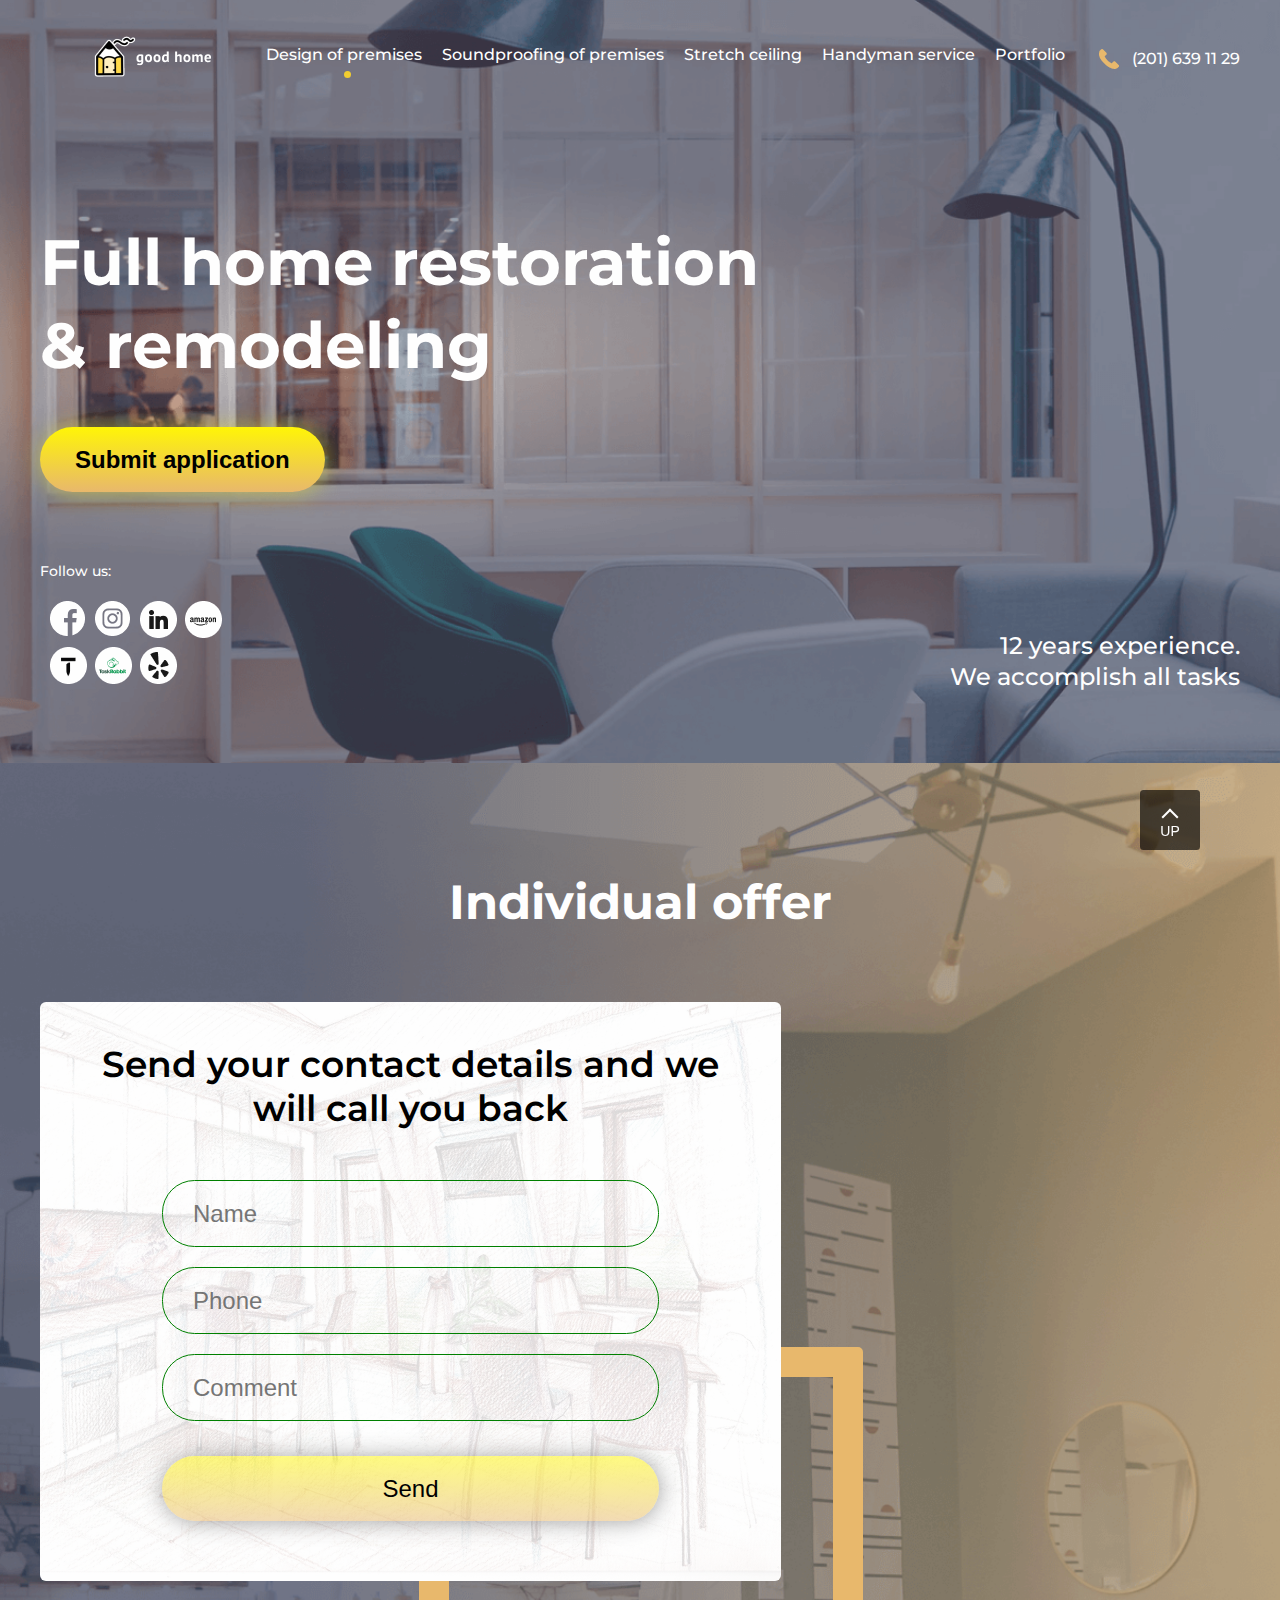
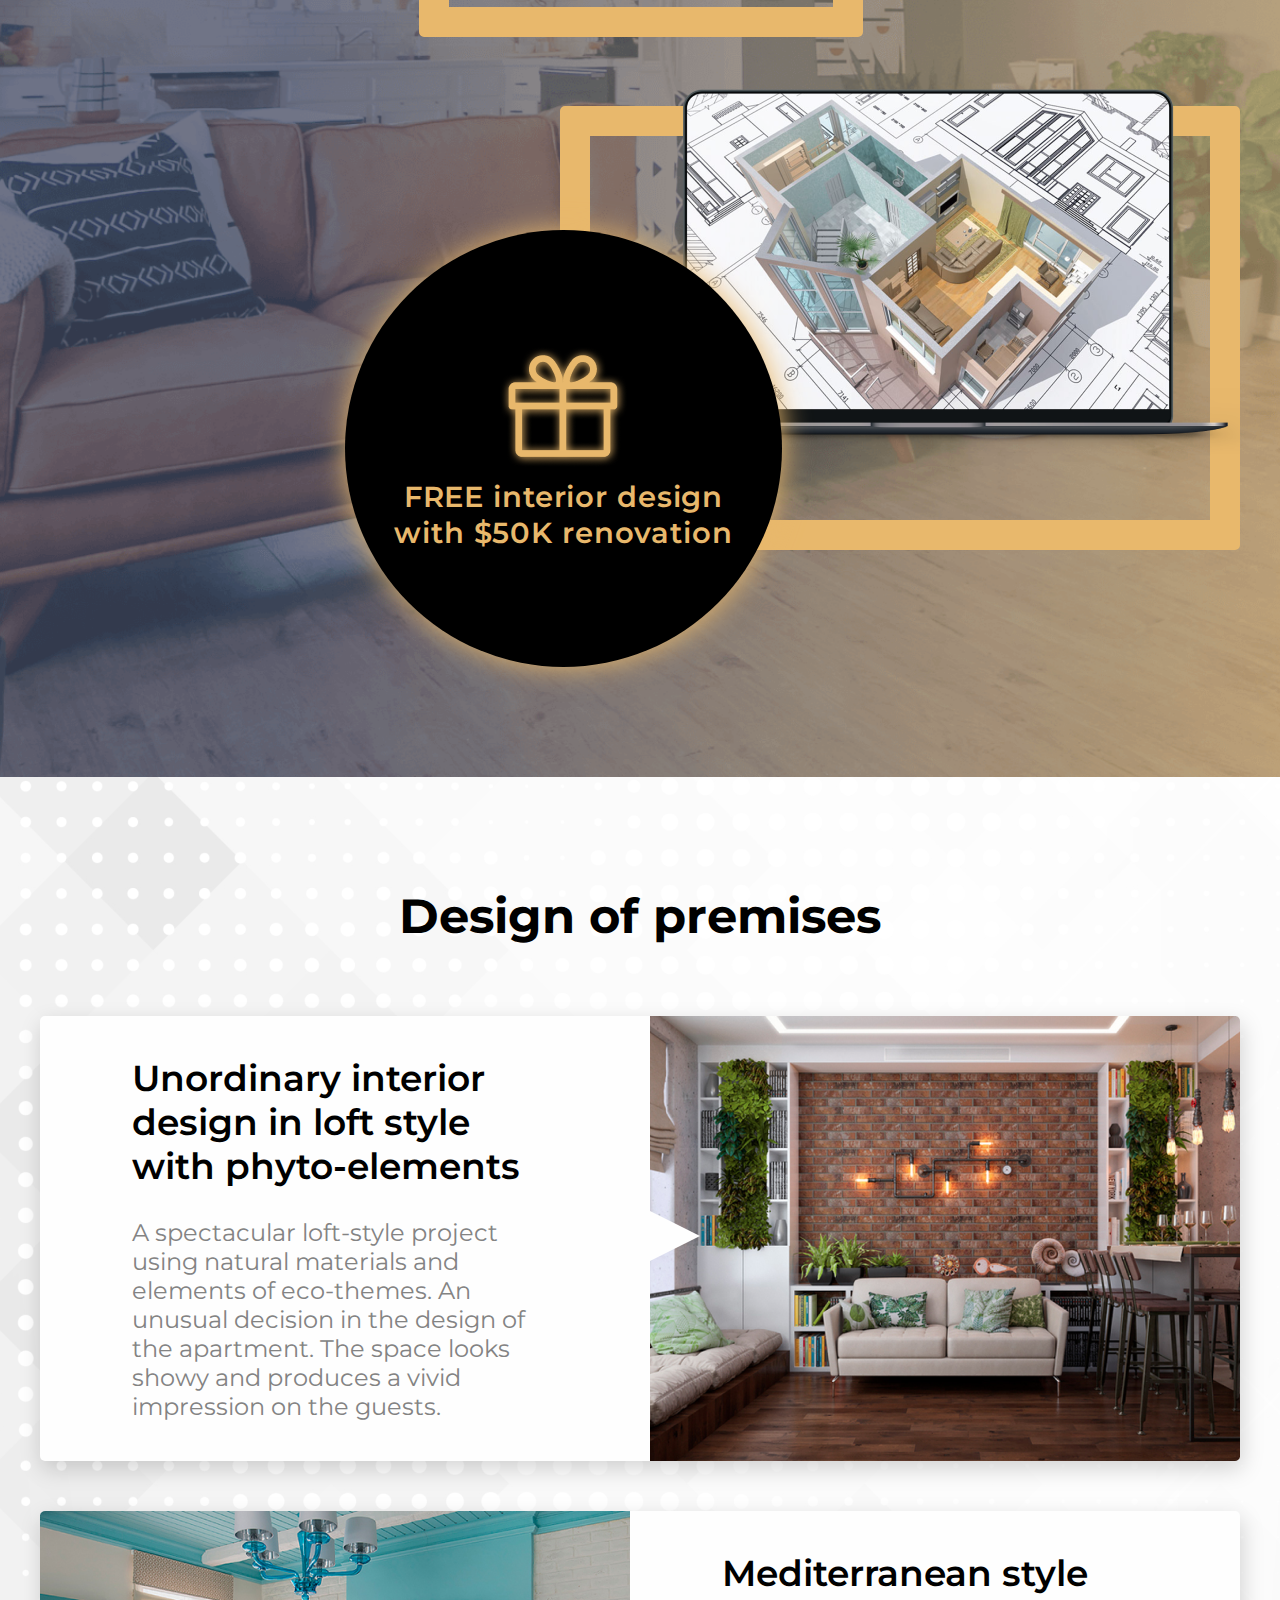
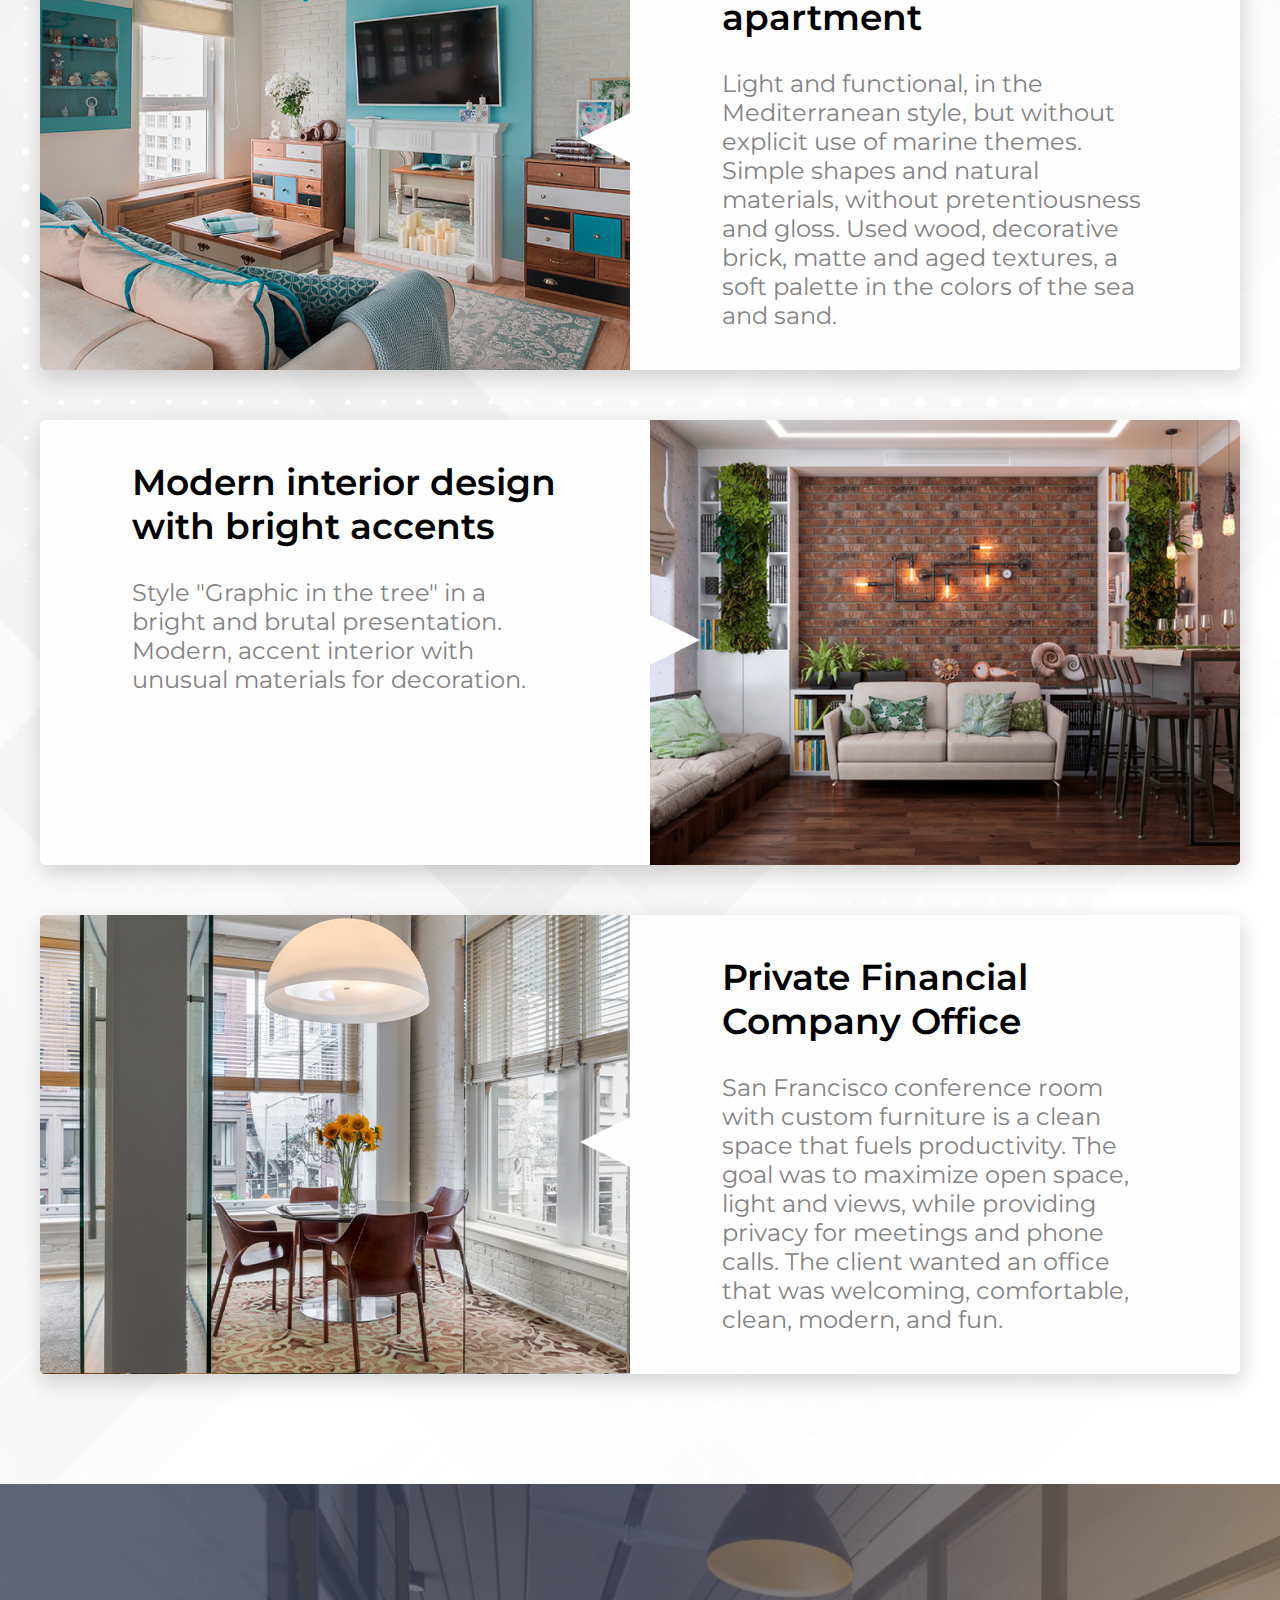
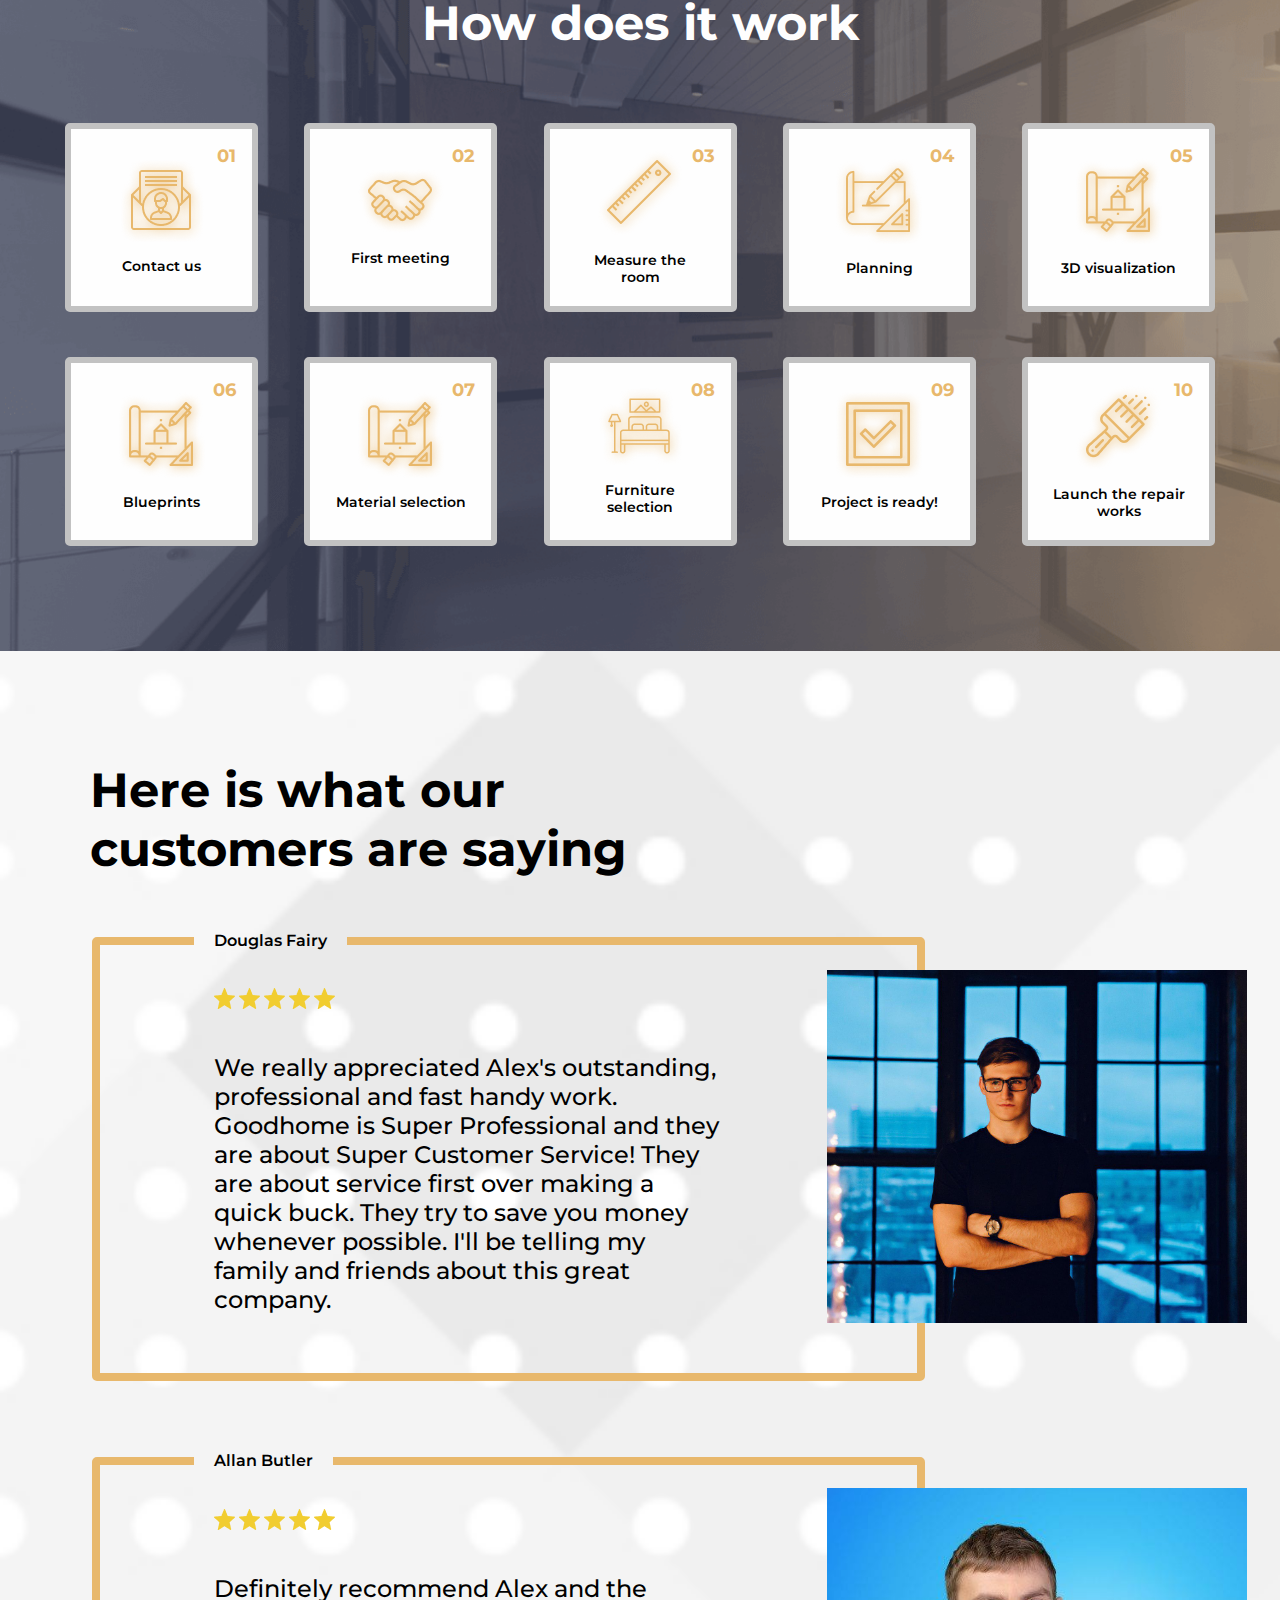
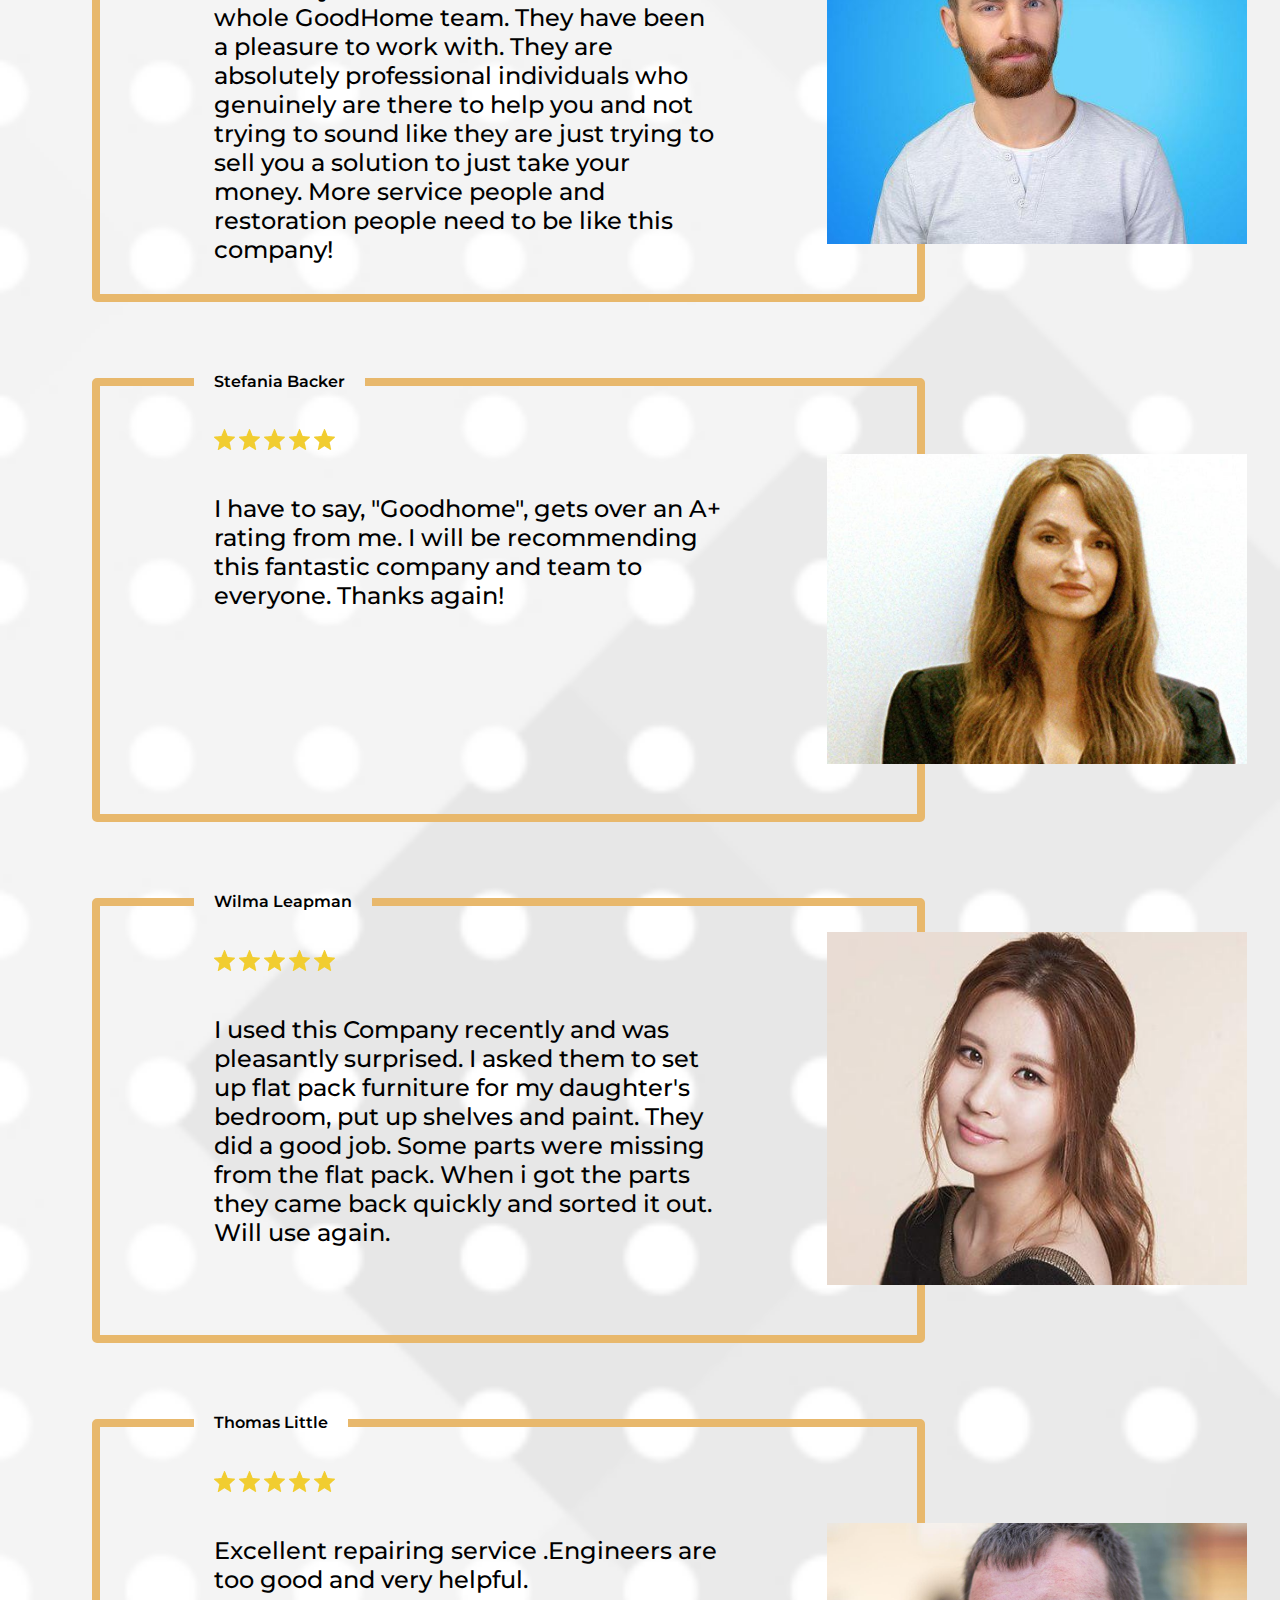
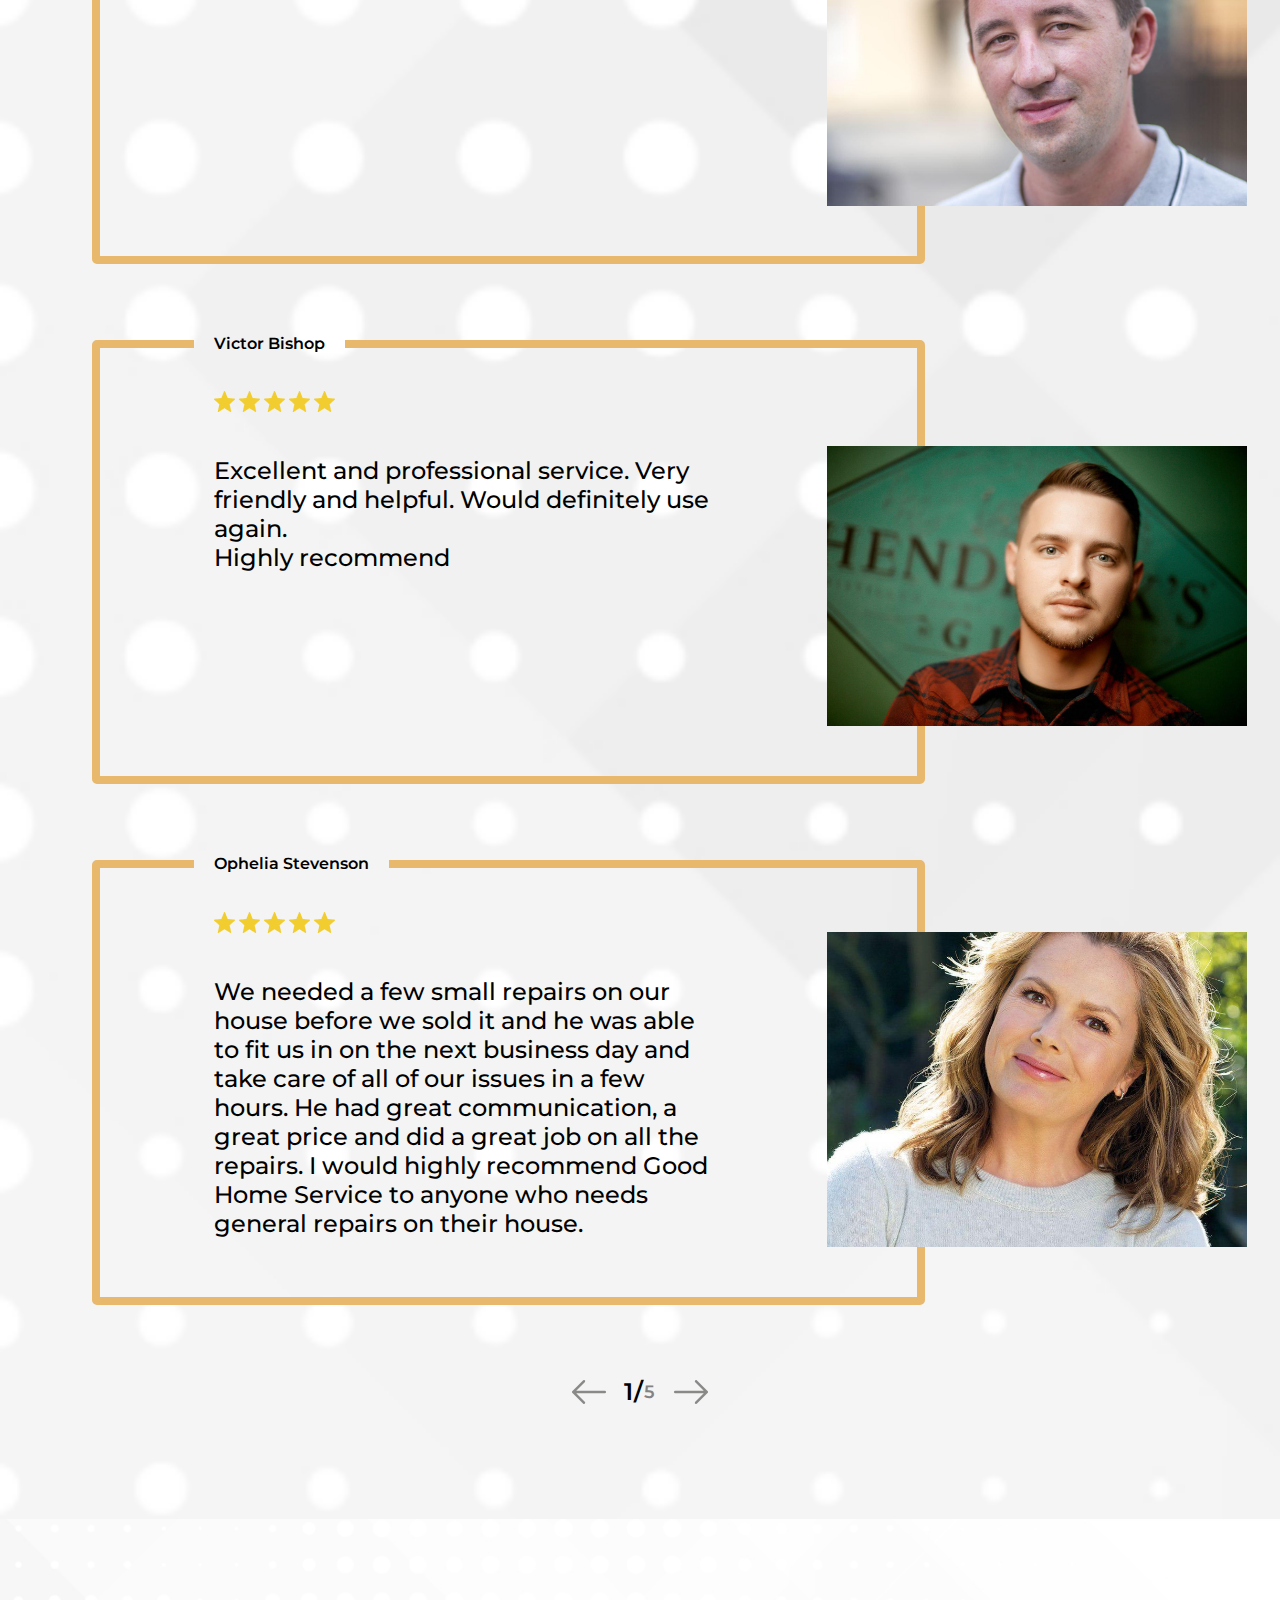
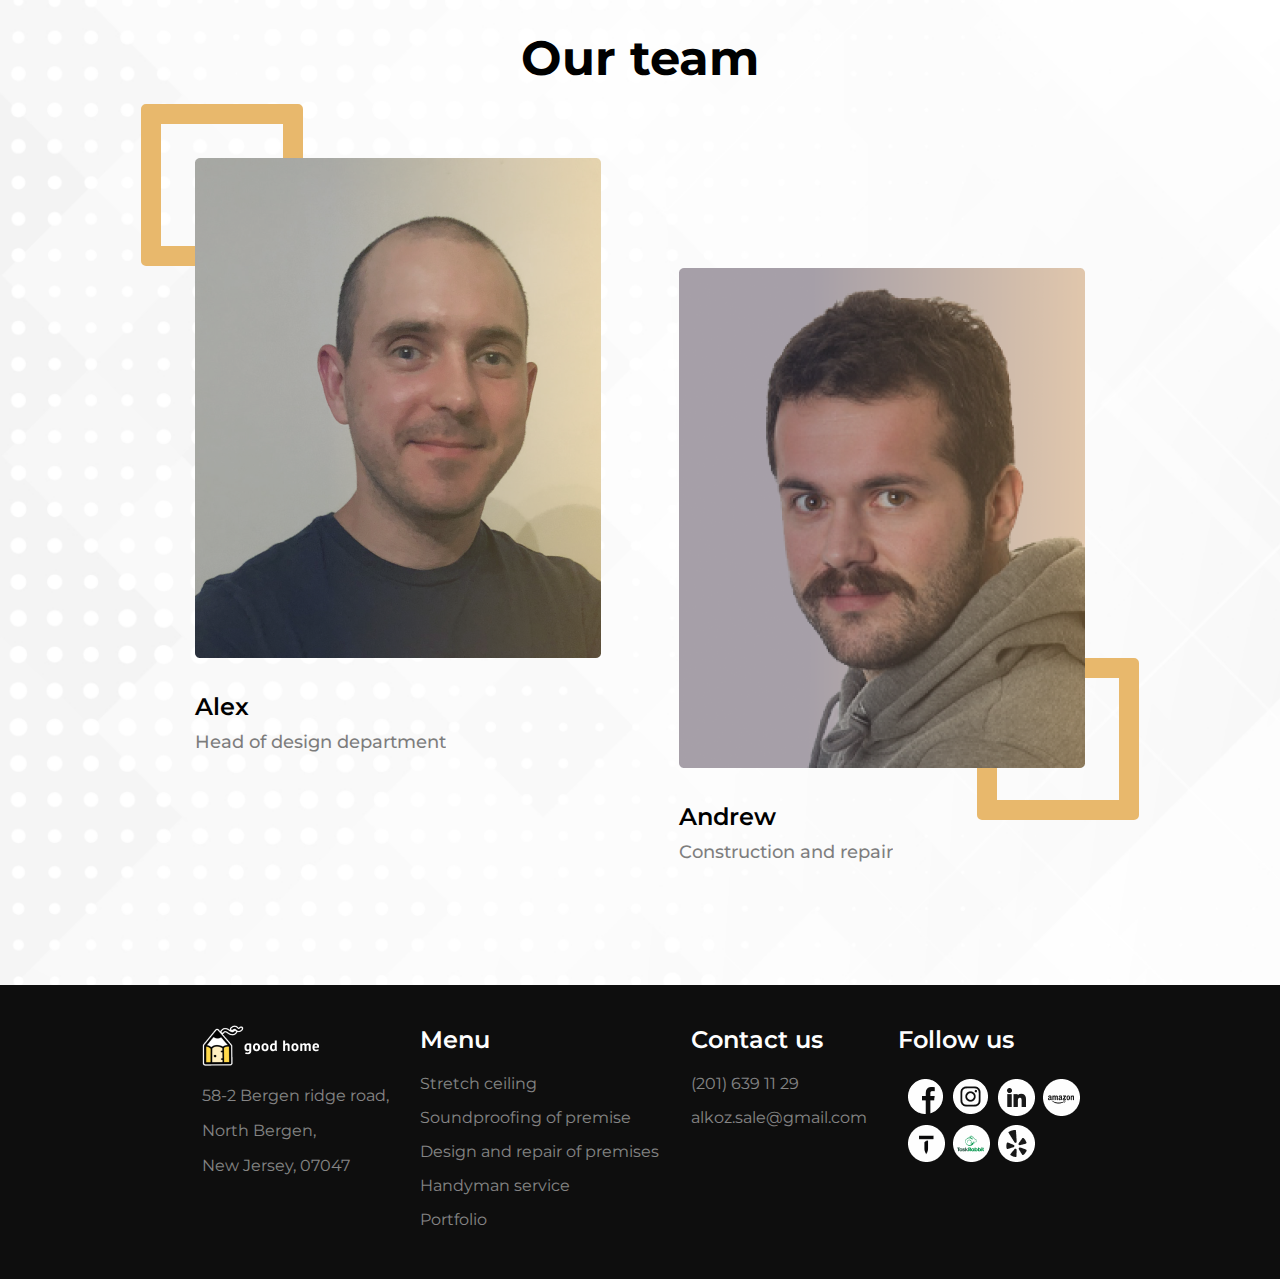
<file: index.html>
<!DOCTYPE html>
<html lang="en">

<head>
    <meta charset="UTF-8">
    <meta name="viewport" content="width=device-width, initial-scale=1.0">
    <meta http-equiv="X-UA-Compatible" content="ie=edge">
    <link rel="shortcut icon" href="/img/logo-icon.png">
    <link href="https://fonts.googleapis.com/css?family=Montserrat:400,500,600,700&display=swap" rel="stylesheet">
    <link rel="stylesheet" href="css/style.css">
    <link rel="stylesheet" href="css/media.css">
    <title>Design of premises</title>
</head>

<body>
    <div class="success d-none">
        <span>Your application has been sent</span>
    </div>
    <div class="error d-none">
        <span>Your letter contains invalid characters</span>
    </div>
    <button class="toTop"><span>UP</span></button>
    <header class="header">
        <nav class="nav">
            <div class="hamburger-menu">
                <input id="menu__toggle" type="checkbox" />
                <label class="menu__btn" for="menu__toggle">
                    <span></span>
                </label>
                <ul class="menu__box">
                    <li><a class="menu__item" href="index.html">Design of premises</a></li>
                    <li><a class="menu__item" href="soundproofing-of-premises.html">Soundproofing of premises</a></li>
                    <li><a class="menu__item" href="stretch-ceiling.html">Stretch ceiling</a></li>
                    <li><a class="menu__item" href="handyman-service.html">Handyman service</a></li>
                    <li><a class="menu__item" href="portfolio.html">Portfolio</a></li>
                </ul>
            </div>
            <a href="index.html" class="nav__logo">
                <img src="img/logo.png" alt="logo">
            </a>
            <ul class="nav-wrap">
                <div class="test"></div>
                <li class="nav-wrap-item">
                    <a href="index.html" class="nav-wrap-item__link nav-wrap-item__link_active">Design of premises</a>
                </li>
                <li class="nav-wrap-item">
                    <a href="soundproofing-of-premises.html" class="nav-wrap-item__link">Soundproofing of premises</a>
                </li>
                <li class="nav-wrap-item">
                    <a href="stretch-ceiling.html" class="nav-wrap-item__link">Stretch ceiling</a>
                </li>
                <li class="nav-wrap-item">
                    <a href="handyman-service.html" class="nav-wrap-item__link">Handyman service</a>
                </li>
                <li class="nav-wrap-item">
                    <a href="portfolio.html" class="nav-wrap-item__link">Portfolio</a>
                </li>
            </ul>
            <a href="telto:2016391129" class="nav-tel">
                <img src="img/phone-icon.png" alt="">
                <span class="nav-tel__text">(201) 639 11 29</span>
            </a>
        </nav>
        <div class="header-caption">
            <div class="header-caption-main">
                <h1 class="header-caption-main__header">Full home restoration & remodeling</h1>
                <button class="header-caption-main__btn">Submit application</button>
                <div class="header-caption-main-link">
                    <span class="header-caption-main-link__text">Follow us:</span>
                    <div class="header-caption-main-link-block">
                        <a class="header-caption-main-link-block__link"
                            href="https://www.facebook.com/GoodHome-112659453482194/?modal=admin_todo_tour"
                            target="_blank">
                            <img src="img/fb-icon.png" alt="">
                        </a>
                        <a class="header-caption-main-link-block__link"
                            href="https://www.instagram.com/goodhome_repairs" target="_blank">
                            <img src="img/insta-icon.png" alt="">
                        </a>
                        <a class="header-caption-main-link-block__link"
                            href="https://www.linkedin.com/company/goodhome-repairs" target="_blank">
                            <img src="img/linked-i.png" alt="">
                        </a>
                        <a class="header-caption-main-link-block__link" href="https://www.amazon.com/localservices/ya/sellerprofile?sellerID=A13LSB3GVJDSY8" target="_blank">
                            <img src="img/amazon-i.png" alt="">
                        </a>
                        <a class="header-caption-main-link-block__link" href="https://www.thumbtack.com"
                            target="_blank">
                            <img src="img/t-i.png" alt="">
                        </a>
                        <a class="header-caption-main-link-block__link" href="https://www.taskrabbit.com/profile/aliaksandr-k/reviews"
                            target="_blank">
                            <img src="img/rabbit-i.png" alt="">
                        </a>
                        <a class="header-caption-main-link-block__link" href="https://www.yelp.com" target="_blank">
                            <img src="img/thumb-i.png" alt="">
                        </a>
                    </div>
                </div>
            </div>
            <div class="header-caption-last">
                <span class="header-caption-last__text">12 years experience.</span>
                <span class="header-caption-last__text">We accomplish all tasks</span>
            </div>
        </div>
    </header>
    <section class="contact">
        <h2 class="contact__header">Individual offer</h2>
        <div class="contact-block">
            <div class="contact-block-offer">
                <form id="form" action="/mail.php" method="post"
                    class="contact-block-offer-form contact-block-offer-form_soundproofing">
                    <span class="contact-block-offer-form__header">Send your contact details and we will call you
                        back</span>
                    <input type="text" class="contact-block-offer-form__input contact-block-offer-form__input_name"
                        placeholder="Name" name="name">
                    <input type="text" pattern="[0-9,+,(,),]{10,15}"
                        class="contact-block-offer-form__input contact-block-offer-form__input_tel" placeholder="Phone"
                        name="phone">
                    <input type="text" class="contact-block-offer-form__input" placeholder="Comment" name="comment">
                    <input type="submit" disabled
                        class="contact-block-offer-form__input contact-block-offer-form__input_submit" value="Send"
                        name="celling">
                </form>
                <div class="contact-block-offer__bg-dicorated"></div>
            </div>
            <div class="contact-block-present">
                <div class="contact-block-present__bg-dicorated"></div>
                <img class="contact-block-present__img" src="img/section-offer-img.png" alt="">
                <div class="contact-block-present-gift">
                    <img class="contact-block-present-gift__img" src="img/section-offer-gift.png" alt="">
                    <span class="contact-block-present-gift__text">FREE interior design with $50K renovation</span>
                </div>
            </div>
        </div>
    </section>
    <section class="design">
        <h2 class="design__header">Design of premises</h2>
        <div class="design-block">
            <div class="design-block-text">
                <h3 class="design-block-text__header">Unordinary interior design in loft style with phyto-elements</h3>
                <span class="design-block-text__text">
                    A spectacular loft-style project using natural materials and elements of eco-themes. An unusual
                    decision in the design of the apartment. The space looks showy and produces a vivid impression on
                    the guests.
                </span>
            </div>
            <img src="img/list1-loft-style.png" alt="" class="design-block__img">
            <div class="design-block-lable_left"></div>
        </div>
        <div class="design-block">
            <div class="design-block-text design-block-text_order-2">
                <h3 class="design-block-text__header">Mediterranean style apartment</h3>
                <span class="design-block-text__text">
                    Light and functional, in the Mediterranean style, but without explicit use of marine themes. Simple
                    shapes and natural materials, without pretentiousness and gloss. Used wood, decorative brick, matte
                    and aged textures, a soft palette in the colors of the sea and sand.
                </span>
            </div>
            <img src="img/list1-mediterranean-style.png" alt="" class="design-block__img design-block__img_order-1">
            <div class="design-block-lable_right"></div>
        </div>
        <div class="design-block">
            <div class="design-block-text">
                <h3 class="design-block-text__header">Modern interior design with bright accents</h3>
                <span class="design-block-text__text">
                    Style "Graphic in the tree" in a bright and brutal presentation. Modern, accent interior with
                    unusual materials for decoration.
                </span>
            </div>
            <img src="img/list1-modern-style.png" alt="" class="design-block__img">
            <div class="design-block-lable_left"></div>
        </div>
        <div class="design-block">
            <div class="design-block-text design-block-text_order-2">
                <h3 class="design-block-text__header">Private Financial Company Office</h3>
                <span class="design-block-text__text">
                    San Francisco conference room with custom furniture is a clean space that fuels productivity. The
                    goal was to maximize open space, light and views, while providing privacy for meetings and phone
                    calls. The client wanted an office that was welcoming, comfortable, clean, modern, and fun.
                </span>
            </div>
            <img src="img/list1-office-style.png" alt="" class="design-block__img design-block__img_order-1">
            <div class="design-block-lable_right"></div>
        </div>
    </section>
    <section class="work">
        <h2 class="work__header">How does it work</h2>
        <div class="work-block">
            <div class="work-block-item">
                <span class="work-block-item__number">01</span>
                <div class="work-block-item-content">
                    <img src="img/work-contact.png" alt="" class="work-block-item-contemt__img">
                    <span class="work-block-item-content__text">
                        Contact us
                    </span>
                </div>
            </div>
            <div class="work-block-item">
                <span class="work-block-item__number">02</span>
                <div class="work-block-item-content">
                    <img src="img/work-meeting.png" alt="" class="work-block-item-contemt__img">
                    <span class="work-block-item-content__text">
                        First meeting
                    </span>
                </div>
            </div>
            <div class="work-block-item">
                <span class="work-block-item__number">03</span>
                <div class="work-block-item-content">
                    <img src="img/work-measure.png" alt="" class="work-block-item-contemt__img">
                    <span class="work-block-item-content__text">
                        Measure the room
                    </span>
                </div>
            </div>
            <div class="work-block-item">
                <span class="work-block-item__number">04</span>
                <div class="work-block-item-content">
                    <img src="img/work-planning.png" alt="" class="work-block-item-contemt__img">
                    <span class="work-block-item-content__text">
                        Planning
                    </span>
                </div>
            </div>
            <div class="work-block-item">
                <span class="work-block-item__number">05</span>
                <div class="work-block-item-content">
                    <img src="img/work-blueprints.png" alt="" class="work-block-item-contemt__img">
                    <span class="work-block-item-content__text">
                        3D visualization
                    </span>
                </div>
            </div>
            <div class="work-block-item">
                <span class="work-block-item__number">06</span>
                <div class="work-block-item-content">
                    <img src="img/work-blueprints.png" alt="" class="work-block-item-contemt__img">
                    <span class="work-block-item-content__text">
                        Blueprints
                    </span>
                </div>
            </div>
            <div class="work-block-item">
                <span class="work-block-item__number">07</span>
                <div class="work-block-item-content">
                    <img src="img/work-blueprints.png" alt="" class="work-block-item-contemt__img">
                    <span class="work-block-item-content__text">
                        Material selection
                    </span>
                </div>
            </div>
            <div class="work-block-item">
                <span class="work-block-item__number">08</span>
                <div class="work-block-item-content">
                    <img src="img/work-furniture.png" alt="" class="work-block-item-contemt__img">
                    <span class="work-block-item-content__text">
                        Furniture selection
                    </span>
                </div>
            </div>
            <div class="work-block-item">
                <span class="work-block-item__number">09</span>
                <div class="work-block-item-content">
                    <img src="img/work-project.png" alt="" class="work-block-item-contemt__img">
                    <span class="work-block-item-content__text">
                        Project is ready!
                    </span>
                </div>
            </div>
            <div class="work-block-item">
                <span class="work-block-item__number">10</span>
                <div class="work-block-item-content">
                    <img src="img/work-paint.png" alt="" class="work-block-item-contemt__img">
                    <span class="work-block-item-content__text">
                        Launch the repair works
                    </span>
                </div>
            </div>
        </div>
    </section>
    <section class="comment">
        <div class="comment-block">
            <h2 class="comment__header">Here is what our customers are saying</h2>
            <div class="comment-slider">
                <div class="comment-slider-item">
                    <fieldset class="comment-slider-item-block">
                        <legend class="comment-slider-item-block__legend">Douglas Fairy</legend>
                        <div class="comment-slider-item-block-star">
                            <img src="img/comment-star.png" class="comment-slider-item-block-star__item" />
                            <img src="img/comment-star.png" class="comment-slider-item-block-star__item" />
                            <img src="img/comment-star.png" class="comment-slider-item-block-star__item" />
                            <img src="img/comment-star.png" class="comment-slider-item-block-star__item" />
                            <img src="img/comment-star.png" class="comment-slider-item-block-star__item" />
                        </div>
                        <span class="comment-slider-item-block__text">
                            We really appreciated Alex's outstanding, professional and fast handy work. Goodhome is
                            Super Professional and they are about Super Customer Service! They are about service first
                            over making a quick buck. They try to save you money whenever possible. I'll be telling my
                            family and friends about this great company.
                        </span>
                        <img src="img/douglas-fairy.jpg" alt="" class="comment-slider-item__img-1">
                    </fieldset>
                </div>
                <div class="comment-slider-item">
                    <fieldset class="comment-slider-item-block">
                        <legend class="comment-slider-item-block__legend">Allan Butler</legend>
                        <div class="comment-slider-item-block-star">
                            <img src="img/comment-star.png" class="comment-slider-item-block-star__item" />
                            <img src="img/comment-star.png" class="comment-slider-item-block-star__item" />
                            <img src="img/comment-star.png" class="comment-slider-item-block-star__item" />
                            <img src="img/comment-star.png" class="comment-slider-item-block-star__item" />
                            <img src="img/comment-star.png" class="comment-slider-item-block-star__item" />
                        </div>
                        <span class="comment-slider-item-block__text">
                            Definitely recommend Alex and the whole GoodHome team. They have been a pleasure to work
                            with. They are absolutely professional individuals who genuinely are there to help you and
                            not trying to sound like they are just trying to sell you a solution to just take your
                            money. More service people and restoration people need to be like this company!
                        </span>
                        <img src="img/allan-butler.jpg" alt="" class="comment-slider-item__img-1">
                    </fieldset>
                </div>
                <div class="comment-slider-item">
                    <fieldset class="comment-slider-item-block">
                        <legend class="comment-slider-item-block__legend">Stefania Backer</legend>
                        <div class="comment-slider-item-block-star">
                            <img src="img/comment-star.png" class="comment-slider-item-block-star__item" />
                            <img src="img/comment-star.png" class="comment-slider-item-block-star__item" />
                            <img src="img/comment-star.png" class="comment-slider-item-block-star__item" />
                            <img src="img/comment-star.png" class="comment-slider-item-block-star__item" />
                            <img src="img/comment-star.png" class="comment-slider-item-block-star__item" />
                        </div>
                        <span class="comment-slider-item-block__text">
                            I have to say, "Goodhome", gets over an A+ rating from me. I will be recommending this
                            fantastic company and team to everyone. Thanks again!
                        </span>
                        <img src="img/stefania-backer.jpg" alt="" class="comment-slider-item__img-1">
                    </fieldset>
                </div>
                <div class="comment-slider-item">
                    <fieldset class="comment-slider-item-block">
                        <legend class="comment-slider-item-block__legend">Wilma Leapman</legend>
                        <div class="comment-slider-item-block-star">
                            <img src="img/comment-star.png" class="comment-slider-item-block-star__item" />
                            <img src="img/comment-star.png" class="comment-slider-item-block-star__item" />
                            <img src="img/comment-star.png" class="comment-slider-item-block-star__item" />
                            <img src="img/comment-star.png" class="comment-slider-item-block-star__item" />
                            <img src="img/comment-star.png" class="comment-slider-item-block-star__item" />
                        </div>
                        <span class="comment-slider-item-block__text">
                            I used this Company recently and was pleasantly surprised. I asked them to set up flat pack
                            furniture for my daughter's bedroom, put up shelves and paint. They did a good job. Some
                            parts were missing from the flat pack. When i got the parts they came back quickly and
                            sorted it out. Will use again.
                        </span>
                        <img src="img/wilma-leapman.jpg" alt="" class="comment-slider-item__img-1">
                    </fieldset>
                </div>
                <div class="comment-slider-item">
                    <fieldset class="comment-slider-item-block">
                        <legend class="comment-slider-item-block__legend">Thomas Little</legend>
                        <div class="comment-slider-item-block-star">
                            <img src="img/comment-star.png" class="comment-slider-item-block-star__item" />
                            <img src="img/comment-star.png" class="comment-slider-item-block-star__item" />
                            <img src="img/comment-star.png" class="comment-slider-item-block-star__item" />
                            <img src="img/comment-star.png" class="comment-slider-item-block-star__item" />
                            <img src="img/comment-star.png" class="comment-slider-item-block-star__item" />
                        </div>
                        <span class="comment-slider-item-block__text">
                            Excellent repairing service .Engineers are too good and very helpful.
                        </span>
                        <img src="img/thomas-little.jpg" alt="" class="comment-slider-item__img-1">
                    </fieldset>
                </div>
                <div class="comment-slider-item">
                    <fieldset class="comment-slider-item-block">
                        <legend class="comment-slider-item-block__legend">Victor Bishop</legend>
                        <div class="comment-slider-item-block-star">
                            <img src="img/comment-star.png" class="comment-slider-item-block-star__item" />
                            <img src="img/comment-star.png" class="comment-slider-item-block-star__item" />
                            <img src="img/comment-star.png" class="comment-slider-item-block-star__item" />
                            <img src="img/comment-star.png" class="comment-slider-item-block-star__item" />
                            <img src="img/comment-star.png" class="comment-slider-item-block-star__item" />
                        </div>
                        <span class="comment-slider-item-block__text">
                            Excellent and professional service. Very friendly and helpful. Would definitely use again.
                            <br>
                            Highly recommend
                        </span>
                        <img src="img/victor-bishop.jpg" alt="" class="comment-slider-item__img-1">
                    </fieldset>
                </div>
                <div class="comment-slider-item">
                    <fieldset class="comment-slider-item-block">
                        <legend class="comment-slider-item-block__legend">Ophelia Stevenson</legend>
                        <div class="comment-slider-item-block-star">
                            <img src="img/comment-star.png" class="comment-slider-item-block-star__item" />
                            <img src="img/comment-star.png" class="comment-slider-item-block-star__item" />
                            <img src="img/comment-star.png" class="comment-slider-item-block-star__item" />
                            <img src="img/comment-star.png" class="comment-slider-item-block-star__item" />
                            <img src="img/comment-star.png" class="comment-slider-item-block-star__item" />
                        </div>
                        <span class="comment-slider-item-block__text">
                            We needed a few small repairs on our house before we sold it and he was able to fit us in on
                            the next business day and take care of all of our issues in a few hours. He had great
                            communication, a great price and did a great job on all the repairs. I would highly
                            recommend Good Home Service to anyone who needs general repairs on their house.
                        </span>
                        <img src="img/ophelia-stevenson.jpg" alt="" class="comment-slider-item__img-1">
                    </fieldset>
                </div>
            </div>
        </div>
        <div class="comment-control">
            <button class="comment-control-btn comment-control__prev"></button>
            <span class="comment-control__current-number-slider">1</span>
            <span class="comment-control__separator">/</span>
            <span class="comment-control__count-slider">5</span>
            <button class="comment-control-btn comment-control__next"></button>
        </div>
    </section>

    <section class="about">
        <h2 class="about__header">Our team</h2>
        <div class="about-block">
            <div class="about-member">
                <div class="about-member-block">
                    <div class="about-member-block__decorated"></div>
                    <img class="about-member-block__img" src="img/section-team-alex.png" alt="">
                </div>
                <div class="about-member-description">
                    <span class="about-member-description__name">Alex</span>
                    <span class="about-member-description__position">Head of design department</span>
                </div>
            </div>
            <div class="about-member">
                <div class="about-member-block">
                    <img class="about-member-block__img" src="img/section-team-andrew.png" alt="">
                    <div class="about-member-block__decorated"></div>
                </div>
                <div class="about-member-description">
                    <span class="about-member-description__name">Andrew</span>
                    <span class="about-member-description__position">Construction and repair</span>
                </div>
            </div>
        </div>
    </section>
    <footer class="footer">
        <div class="footer-block">
            <div>
                <a href="index.html" class="nav__logo">
                    <img src="img/logo-2.png" alt="logo">
                </a>
                <p class="footer-nav-wrap-item__link">
                    58-2 Bergen ridge road,
                </p>
                <p class="footer-nav-wrap-item__link">
                    North Bergen,
                </p>
                <p class="footer-nav-wrap-item__link">
                    New Jersey, 07047
                </p>
            </div>
            <ul class="footer-nav-wrap">
                <li class="footer-nav-wrap-item">
                    <a href="#" class="footer-nav-wrap-item__link footer-nav-wrap-item__link_active">Menu</a>
                </li>
                <li class="footer-nav-wrap-item">
                    <a href="stretch-ceiling.html" class="footer-nav-wrap-item__link">Stretch ceiling</a>
                </li>
                <li class="footer-nav-wrap-item">
                    <a href="soundproofing-of-premises.html" class="footer-nav-wrap-item__link">Soundproofing of
                        premise</a>
                </li>
                <li class="footer-nav-wrap-item">
                    <a href="index.html" class="footer-nav-wrap-item__link">Design and repair of premises</a>
                </li>
                <li class="footer-nav-wrap-item">
                    <a href="handyman-service.html" class="footer-nav-wrap-item__link">Handyman service</a>
                </li>
                <li class="footer-nav-wrap-item">
                    <a href="portfolio.html" class="footer-nav-wrap-item__link">Portfolio</a>
                </li>
            </ul>
            <ul class="footer-nav-wrap">
                <li class="footer-nav-wrap-item">
                    <a href="#" class="footer-nav-wrap-item__link footer-nav-wrap-item__link_active">Contact us</a>
                </li>
                <li class="footer-nav-wrap-item">
                    <a href="telto:2016391129" class="footer-nav-wrap-item__link">(201) 639 11 29</a>
                </li>
                <li class="footer-nav-wrap-item">
                    <a href="mailto:alkoz.sale@gmail.com" class="footer-nav-wrap-item__link">alkoz.sale@gmail.com</a>
                </li>
            </ul>
            <div class="footer-soc">
                <span class="footer-soc__text footer-nav-wrap-item__link_active">Follow us</span>
                <div class="header-caption-main-link-block">
                    <a class="header-caption-main-link-block__link"
                        href="https://www.facebook.com/GoodHome-112659453482194/?modal=admin_todo_tour" target="_blank">
                        <img src="img/fb-icon.png" alt="">
                    </a>
                    <a class="header-caption-main-link-block__link" href="https://www.instagram.com/goodhome_repairs"
                        target="_blank">
                        <img src="img/insta-icon.png" alt="">
                    </a>
                    <a class="header-caption-main-link-block__link"
                        href="https://www.linkedin.com/company/goodhome-repairs" target="_blank">
                        <img src="img/linked-i.png" alt="">
                    </a>
                    <a class="header-caption-main-link-block__link" href="https://www.amazon.com/localservices/ya/sellerprofile?sellerID=A13LSB3GVJDSY8" target="_blank">
                        <img src="img/amazon-i.png" alt="">
                    </a>
                    <a class="header-caption-main-link-block__link" href="https://www.thumbtack.com" target="_blank">
                        <img src="img/t-i.png" alt="">
                    </a>
                    <a class="header-caption-main-link-block__link" href="https://www.taskrabbit.com/profile/aliaksandr-k/reviews" target="_blank">
                        <img src="img/rabbit-i.png" alt="">
                    </a>
                    <a class="header-caption-main-link-block__link" href="https://www.yelp.com" target="_blank">
                        <img src="img/thumb-i.png" alt="">
                    </a>
                </div>
            </div>
        </div>
    </footer>
    <script src="https://ajax.googleapis.com/ajax/libs/jquery/3.0.0/jquery.min.js"
        integrity="sha384-THPy051/pYDQGanwU6poAc/hOdQxjnOEXzbT+OuUAFqNqFjL+4IGLBgCJC3ZOShY"
        crossorigin="anonymous"></script>
    <script src="js/script.js"></script>
</body>

</html>
</file>
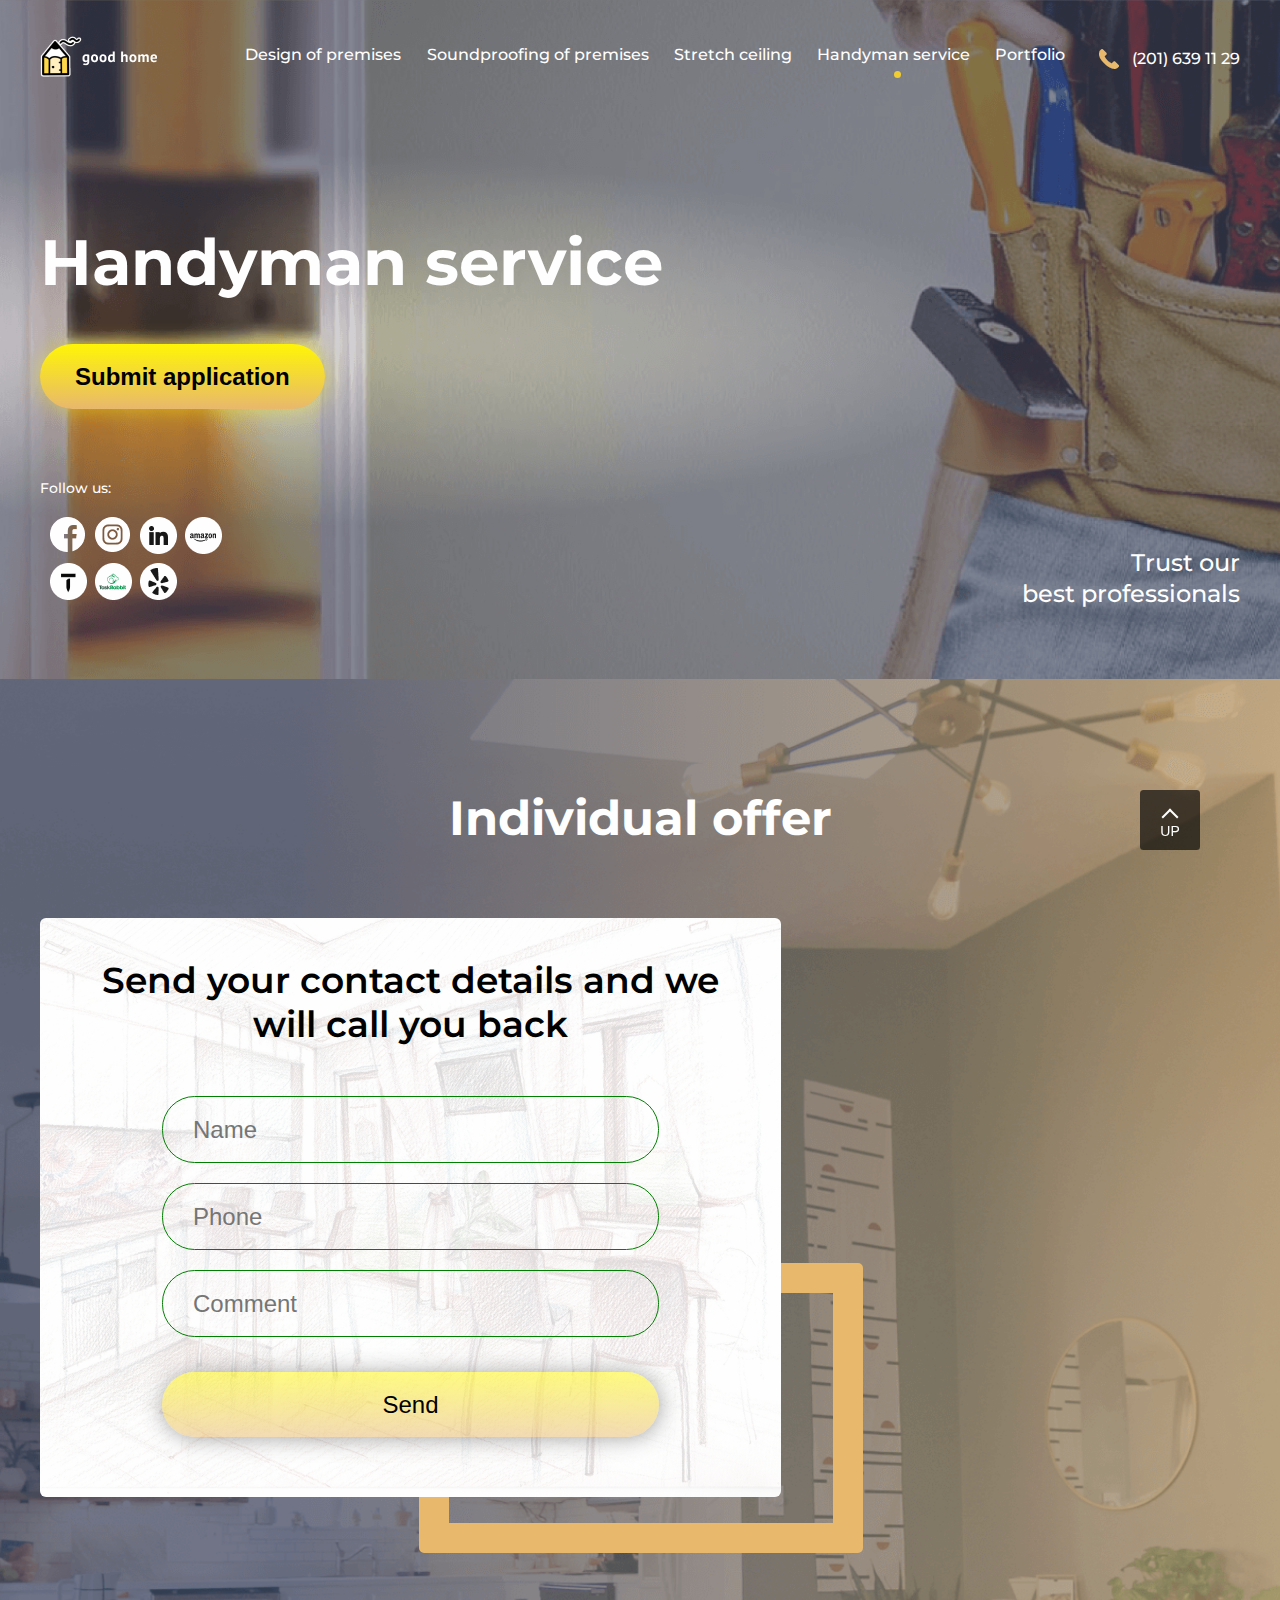
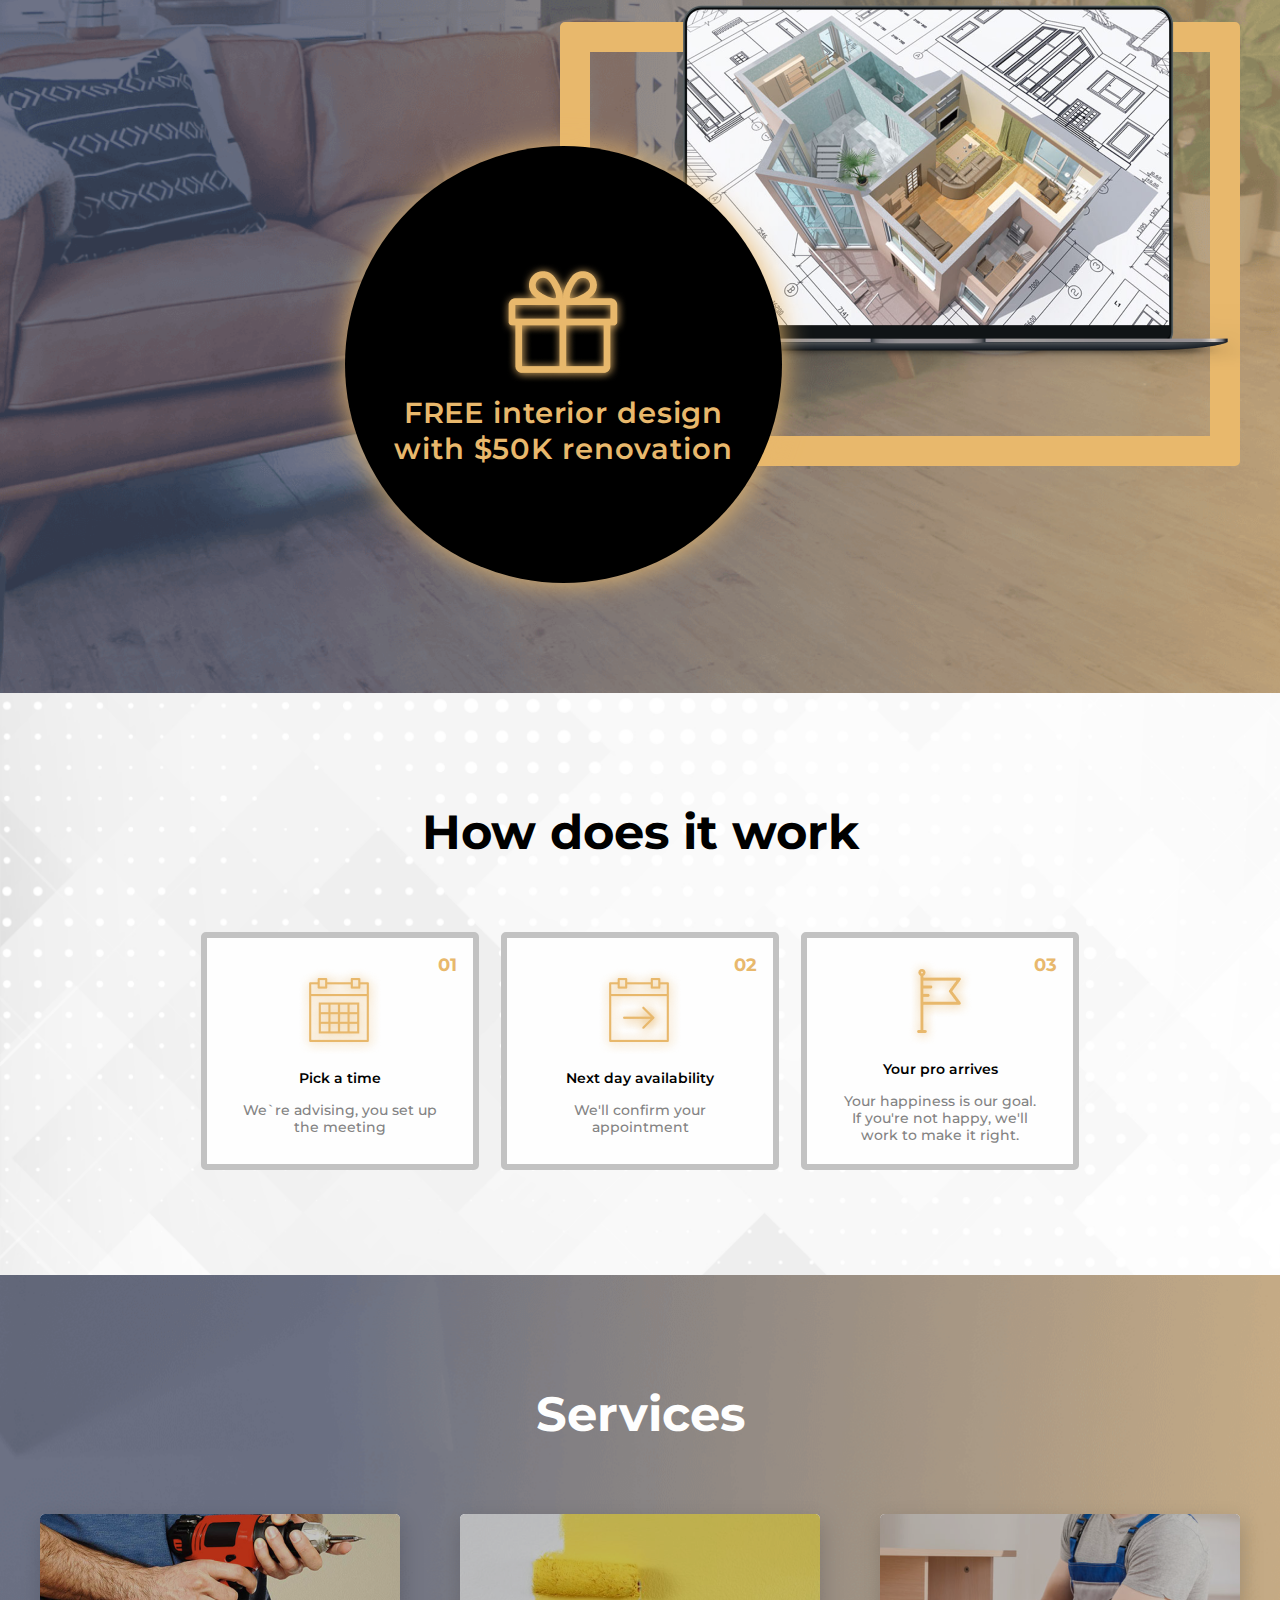
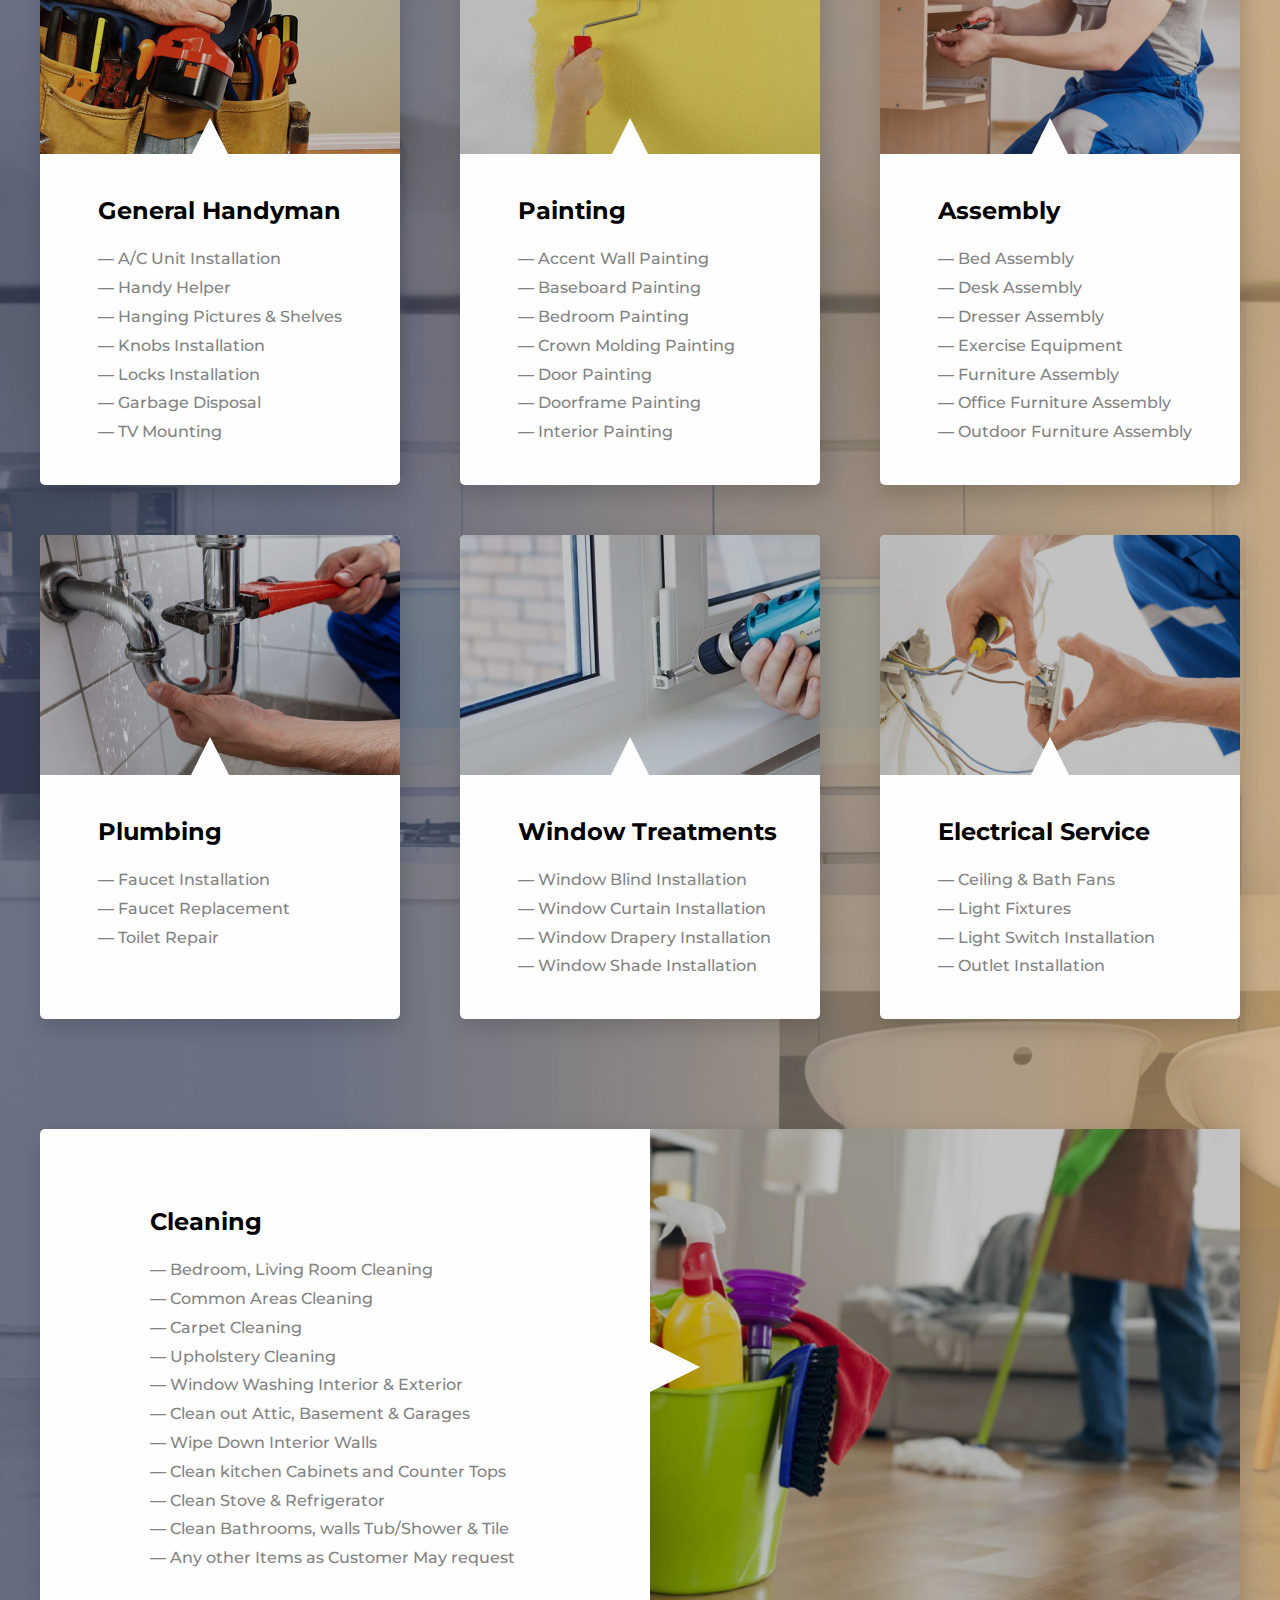
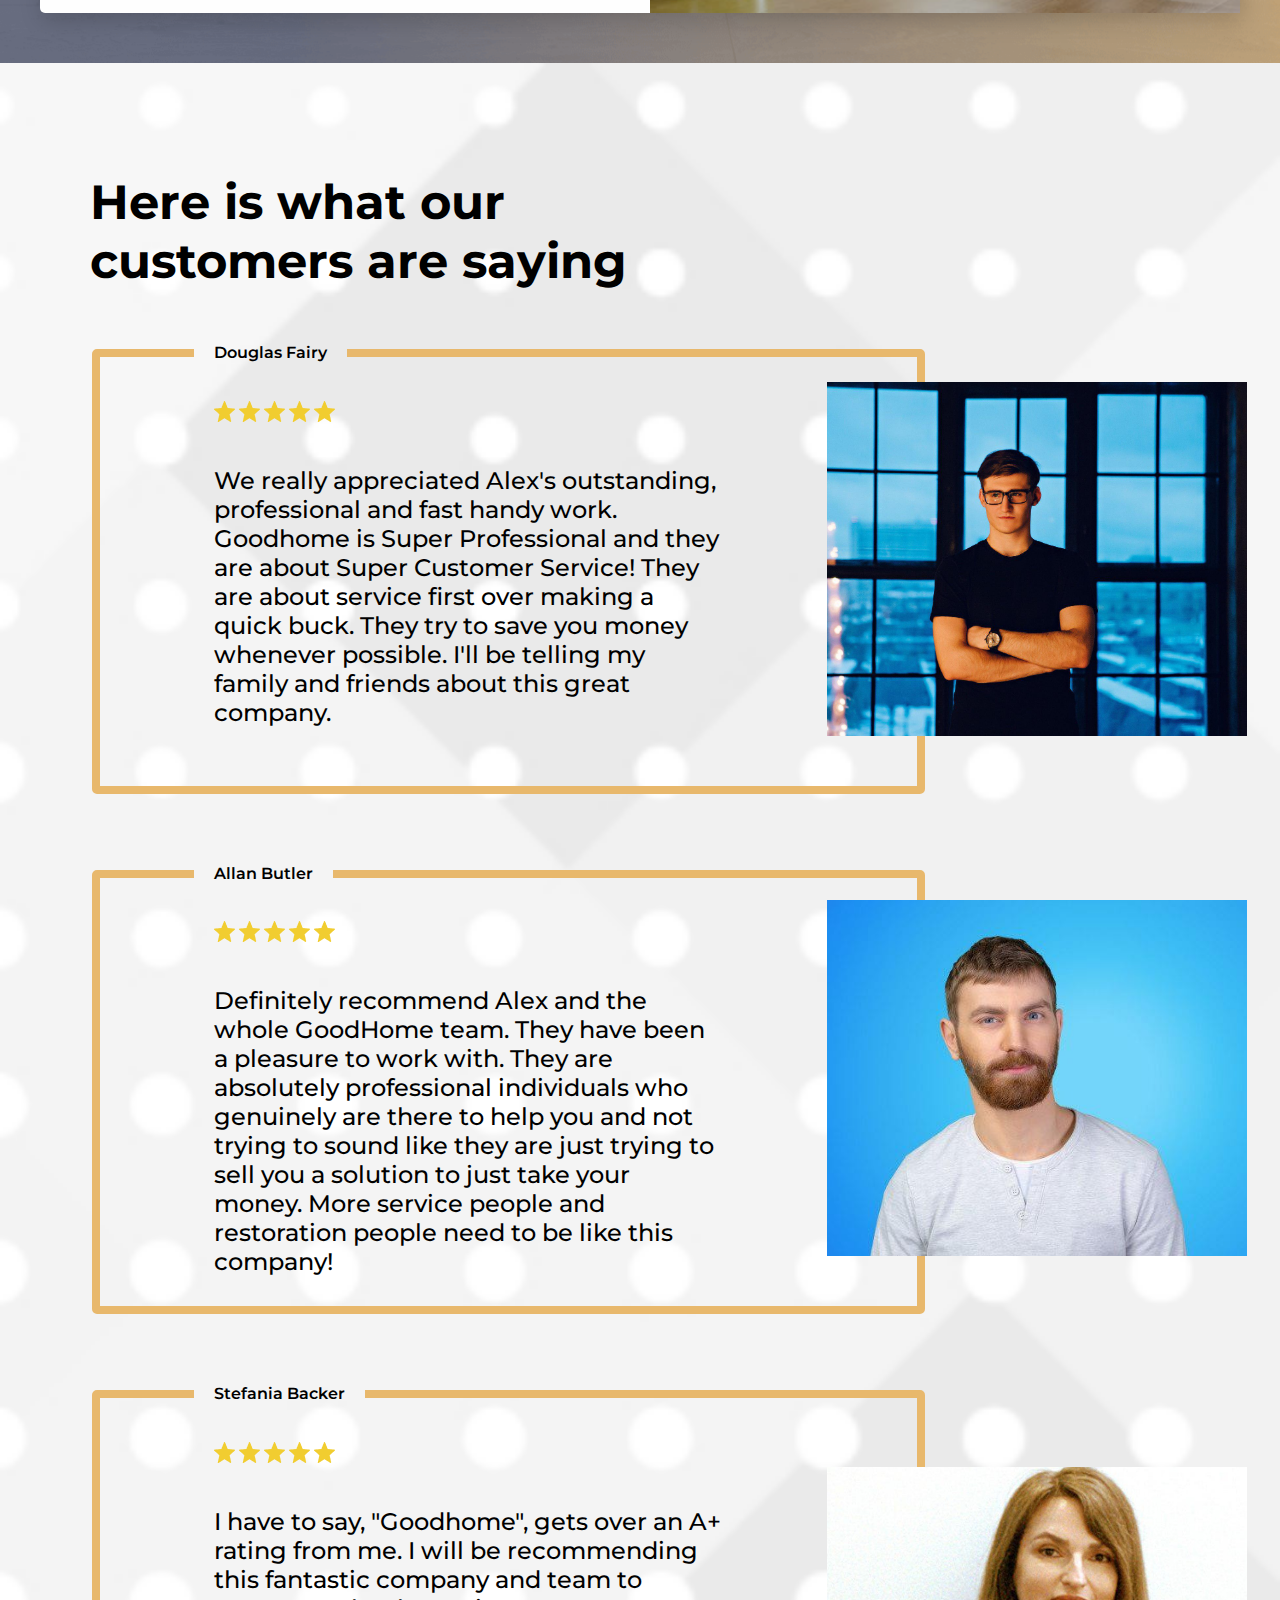
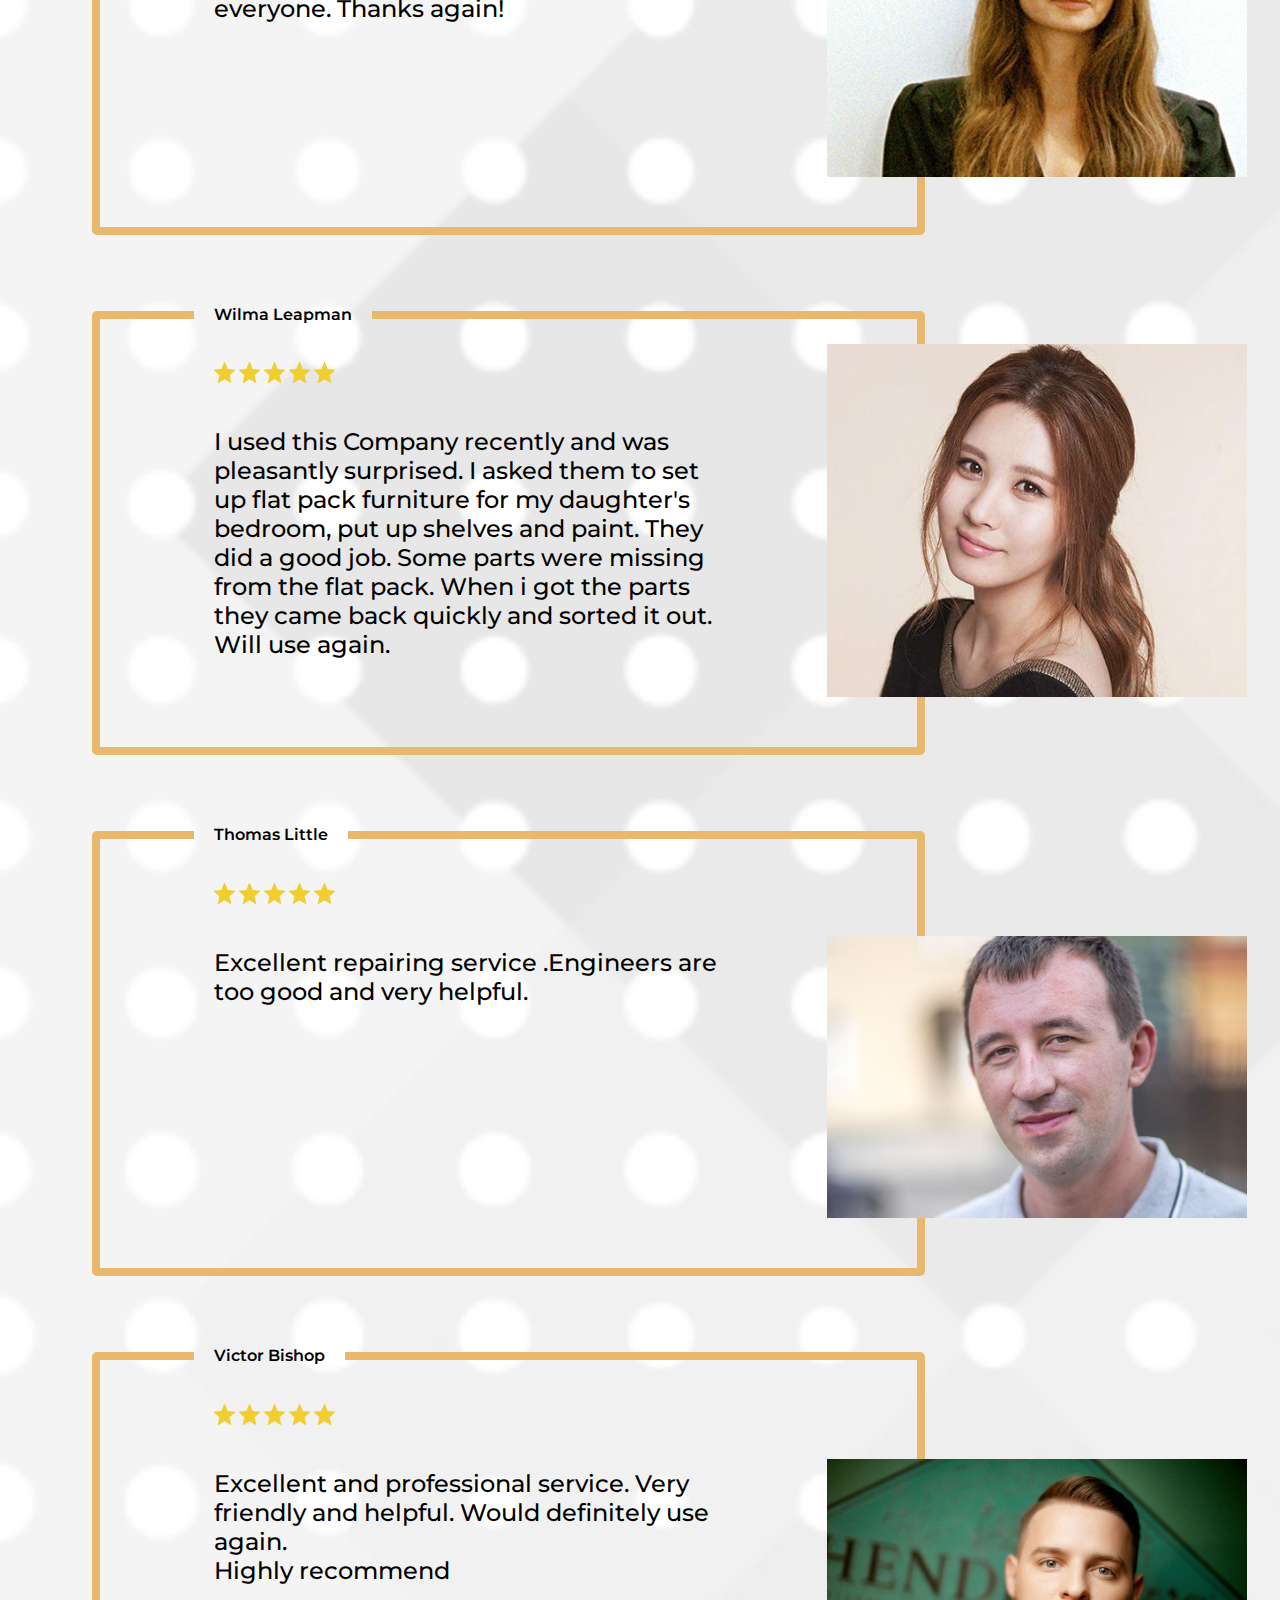
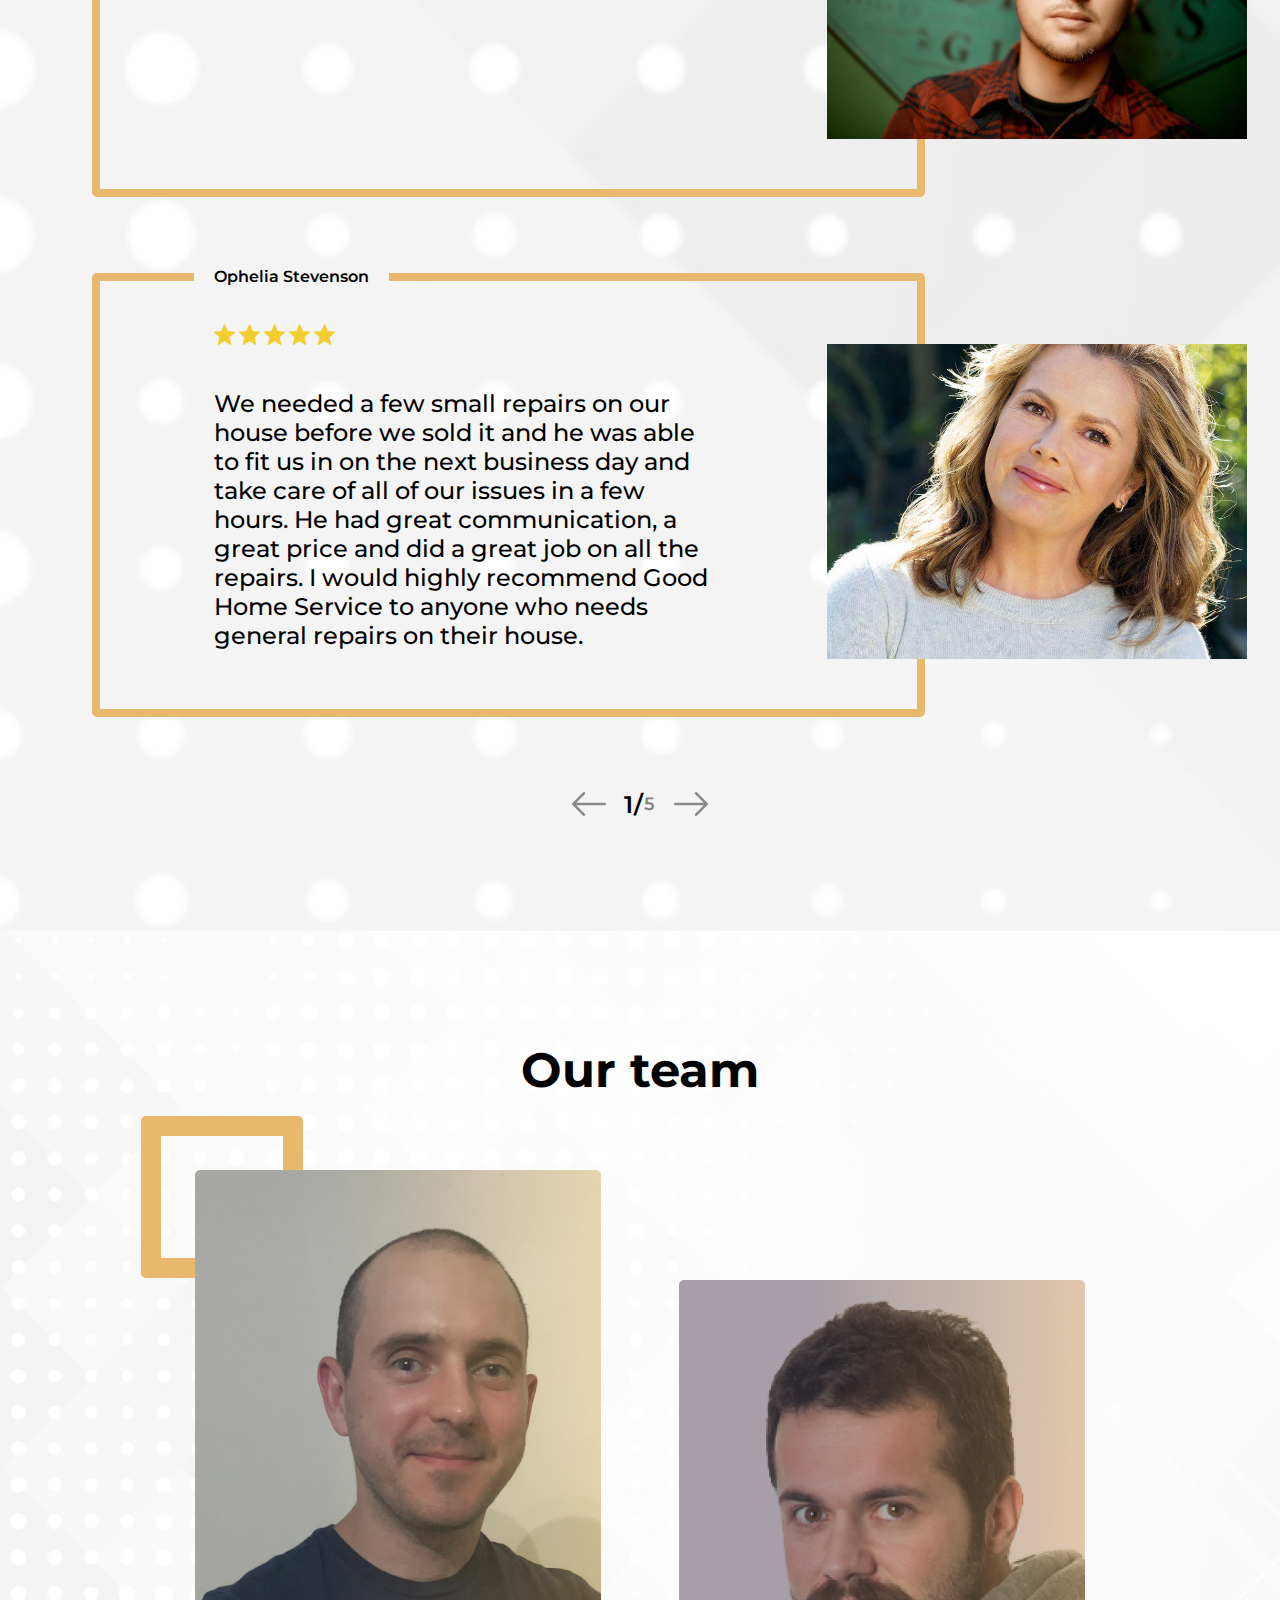
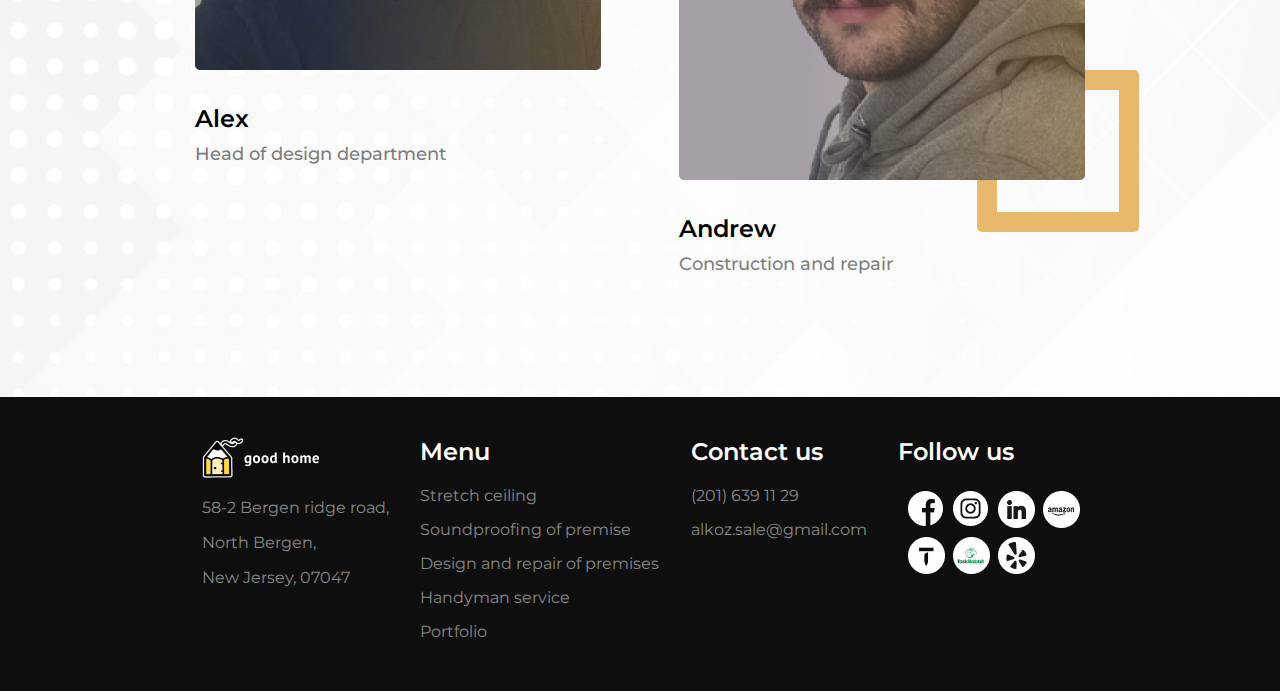
<file: handyman-service.html>
<!DOCTYPE html>
<html lang="en">

<head>
    <meta charset="UTF-8">
    <meta name="viewport" content="width=device-width, initial-scale=1.0">
    <meta http-equiv="X-UA-Compatible" content="ie=edge">
    <link rel="shortcut icon" href="/img/logo-icon.png">
    <link href="https://fonts.googleapis.com/css?family=Montserrat:400,500,600,700&display=swap" rel="stylesheet">
    <link rel="stylesheet" href="css/style.css">
    <link rel="stylesheet" href="css/media.css">
    <title>Handyman Service</title>
</head>

<body>
    <div class="success d-none">
        <span>Your application has been sent</span>
    </div>
    <div class="error d-none">
        <span>Your letter contains invalid characters</span>
    </div>
    <button class="toTop"><span>UP</span></button>
    <header class="header handyman-bg">
        <nav class="nav">
            <a href="index.html" class="nav__logo">
                <img src="img/logo.png" alt="logo">
            </a>
            <div class="hamburger-menu">
                <input id="menu__toggle" type="checkbox" />
                <label class="menu__btn" for="menu__toggle">
                    <span></span>
                </label>
                <ul class="menu__box">
                    <li><a class="menu__item" href="index.html">Design of premises</a></li>
                    <li><a class="menu__item" href="soundproofing-of-premises.html">Soundproofing of premises</a></li>
                    <li><a class="menu__item" href="stretch-ceiling.html">Stretch ceiling</a></li>
                    <li><a class="menu__item" href="handyman-service.html">Handyman service</a></li>
                    <li><a class="menu__item" href="portfolio.html">Portfolio</a></li>
                </ul>
            </div>
            <ul class="nav-wrap">
                <li class="nav-wrap-item">
                    <a href="index.html" class="nav-wrap-item__link">Design of premises</a>
                </li>
                <li class="nav-wrap-item">
                    <a href="soundproofing-of-premises.html" class="nav-wrap-item__link">Soundproofing of premises</a>
                </li>
                <li class="nav-wrap-item">
                    <a href="stretch-ceiling.html" class="nav-wrap-item__link">Stretch ceiling</a>
                </li>
                <li class="nav-wrap-item">
                    <a href="handyman-service.html" class="nav-wrap-item__link nav-wrap-item__link_active">Handyman
                        service</a>
                </li>
                <li class="nav-wrap-item">
                    <a href="portfolio.html" class="nav-wrap-item__link">Portfolio</a>
                </li>
            </ul>
            <a href="telto:2016391129" class="nav-tel">
                <img src="img/phone-icon.png" alt="">
                <span class="nav-tel__text">(201) 639 11 29</span>
            </a>
        </nav>
        <div class="header-caption">
            <div class="header-caption-main">
                <h1 class="header-caption-main__header">Handyman service</h1>
                <button class="header-caption-main__btn">Submit application</button>
                <div class="header-caption-main-link">
                    <span class="header-caption-main-link__text">Follow us:</span>
                    <div class="header-caption-main-link-block">
                        <a class="header-caption-main-link-block__link"
                            href="https://www.facebook.com/GoodHome-112659453482194/?modal=admin_todo_tour"
                            target="_blank">
                            <img src="img/fb-icon.png" alt="">
                        </a>
                        <a class="header-caption-main-link-block__link"
                            href="https://www.instagram.com/goodhome_repairs" target="_blank">
                            <img src="img/insta-icon.png" alt="">
                        </a>
                        <a class="header-caption-main-link-block__link"
                            href="https://www.linkedin.com/company/goodhome-repairs" target="_blank">
                            <img src="img/linked-i.png" alt="">
                        </a>
                        <a class="header-caption-main-link-block__link" href="https://www.amazon.com/localservices/ya/sellerprofile?sellerID=A13LSB3GVJDSY8" target="_blank">
                            <img src="img/amazon-i.png" alt="">
                        </a>
                        <a class="header-caption-main-link-block__link" href="https://www.thumbtack.com"
                            target="_blank">
                            <img src="img/t-i.png" alt="">
                        </a>
                        <a class="header-caption-main-link-block__link" href="https://www.taskrabbit.com/profile/aliaksandr-k/reviews"
                            target="_blank">
                            <img src="img/rabbit-i.png" alt="">
                        </a>
                        <a class="header-caption-main-link-block__link" href="https://www.yelp.com" target="_blank">
                            <img src="img/thumb-i.png" alt="">
                        </a>
                    </div>
                </div>
            </div>
            <div class="header-caption-last">
                <span class="header-caption-last__text">Trust our</span>
                <span class="header-caption-last__text">best professionals</span>
            </div>
        </div>
    </header>
    <section class="contact">
        <h2 class="contact__header">Individual offer</h2>
        <div class="contact-block">
            <div class="contact-block-offer">
                <form id="form" action="mail.php" method="post"
                    class="contact-block-offer-form contact-block-offer-form_soundproofing">
                    <span class="contact-block-offer-form__header">Send your contact details and we will call you
                        back</span>
                    <input type="text" class="contact-block-offer-form__input contact-block-offer-form__input_name"
                        placeholder="Name" name="name">
                    <input type="text" pattern="[0-9,+,(,),]{10,15}"
                        class="contact-block-offer-form__input contact-block-offer-form__input_tel" placeholder="Phone"
                        name="phone">
                    <input type="text" class="contact-block-offer-form__input" placeholder="Comment" name="comment">
                    <input type="submit" disabled
                        class="contact-block-offer-form__input contact-block-offer-form__input_submit" value="Send"
                        name="celling">
                </form>
                <div class="contact-block-offer__bg-dicorated"></div>
            </div>
            <div class="contact-block-present">
                <div class="contact-block-present__bg-dicorated"></div>
                <img class="contact-block-present__img" src="img/section-offer-img.png" alt="">
                <div class="contact-block-present-gift">
                    <img class="contact-block-present-gift__img" src="img/section-offer-gift.png" alt="">
                    <span class="contact-block-present-gift__text">FREE interior design with $50K renovation</span>
                </div>
            </div>
        </div>
    </section>
    <section class="work work_soundproofing">
        <h2 class="work__header work__header_soundproofing">How does it work</h2>
        <div class="work-block work-block_soundproofing">
            <div class="work-block-item work-block_handyman">
                <span class="work-block-item__number">01</span>
                <div class="work-block-item-content">
                    <img src="img/work-calendar.png" alt="" class="work-block-item-contemt__img">
                    <span class="work-block-item-content__text work-block-item-content__text_soundproofing">
                        Pick a time
                    </span>
                    <span class="work-handyman__text">
                        We`re advising, you set up the meeting
                    </span>
                </div>
            </div>
            <div class="work-block-item work-block_handyman">
                <span class="work-block-item__number">02</span>
                <div class="work-block-item-content">
                    <img src="img/work-next-day.png" alt="" class="work-block-item-contemt__img">
                    <span class="work-block-item-content__text work-block-item-content__text_soundproofing">
                        Next day availability
                    </span>
                    <span class="work-handyman__text">
                        We'll confirm your appointment
                    </span>
                </div>
            </div>
            <div class="work-block-item work-block_handyman">
                <span class="work-block-item__number">03</span>
                <div class="work-block-item-content">
                    <img src="img/work-flag.png" alt="" class="work-block-item-contemt__img">
                    <span class="work-block-item-content__text work-block-item-content__text_soundproofing">
                        Your pro arrives
                    </span>
                    <span class="work-handyman__text">
                        Your happiness is our goal. If you're not happy, we'll work to make it right.
                    </span>
                </div>
            </div>
        </div>
    </section>
    <section class="services">
        <h2 class="design__header services__header">Services</h2>

        <div class="services-block">
            <div class="services-block-item">
                <div class="design-block-lable_top"></div>
                <img src="img/services-handyman.png" alt="" class="services-block-item__img">
                <ul class="services-block-item-wrap">
                    <li class="services-block-item-wrap-item services-block-item-wrap-item_active">General Handyman</li>
                    <li class="services-block-item-wrap-item">— A/C Unit Installation</li>
                    <li class="services-block-item-wrap-item">— Handy Helper</li>
                    <li class="services-block-item-wrap-item">— Hanging Pictures & Shelves</li>
                    <li class="services-block-item-wrap-item">— Knobs Installation</li>
                    <li class="services-block-item-wrap-item">— Locks Installation</li>
                    <li class="services-block-item-wrap-item">— Garbage Disposal</li>
                    <li class="services-block-item-wrap-item">— TV Mounting</li>
                </ul>
            </div>
            <div class="services-block-item">
                <div class="design-block-lable_top"></div>
                <img src="img/services-painting.png" alt="" class="services-block-item__img">
                <ul class="services-block-item-wrap">
                    <li class="services-block-item-wrap-item services-block-item-wrap-item_active">Painting</li>
                    <li class="services-block-item-wrap-item">— Accent Wall Painting</li>
                    <li class="services-block-item-wrap-item">— Baseboard Painting</li>
                    <li class="services-block-item-wrap-item">— Bedroom Painting</li>
                    <li class="services-block-item-wrap-item">— Crown Molding Painting </li>
                    <li class="services-block-item-wrap-item">— Door Painting</li>
                    <li class="services-block-item-wrap-item">— Doorframe Painting</li>
                    <li class="services-block-item-wrap-item">— Interior Painting</li>
                </ul>
            </div>
            <div class="services-block-item">
                <div class="design-block-lable_top"></div>
                <img src="img/services-assembly.png" alt="" class="services-block-item__img">
                <ul class="services-block-item-wrap">
                    <li class="services-block-item-wrap-item services-block-item-wrap-item_active">Assembly</li>
                    <li class="services-block-item-wrap-item">— Bed Assembly</li>
                    <li class="services-block-item-wrap-item">— Desk Assembly</li>
                    <li class="services-block-item-wrap-item">— Dresser Assembly</li>
                    <li class="services-block-item-wrap-item">— Exercise Equipment</li>
                    <li class="services-block-item-wrap-item">— Furniture Assembly</li>
                    <li class="services-block-item-wrap-item">— Office Furniture Assembly</li>
                    <li class="services-block-item-wrap-item">— Outdoor Furniture Assembly</li>
                </ul>
            </div>
            <div class="services-block-item">
                <div class="design-block-lable_top-correct"></div>
                <img src="img/services-plumbing.png" alt="" class="services-block-item__img">
                <ul class="services-block-item-wrap">
                    <li class="services-block-item-wrap-item services-block-item-wrap-item_active">Plumbing</li>
                    <li class="services-block-item-wrap-item">— Faucet Installation</li>
                    <li class="services-block-item-wrap-item">— Faucet Replacement</li>
                    <li class="services-block-item-wrap-item">— Toilet Repair</li>
                </ul>
            </div>
            <div class="services-block-item">
                <div class="design-block-lable_top-correct"></div>
                <img src="img/services-treatments.png" alt="" class="services-block-item__img">
                <ul class="services-block-item-wrap">
                    <li class="services-block-item-wrap-item services-block-item-wrap-item_active">Window Treatments
                    </li>
                    <li class="services-block-item-wrap-item">— Window Blind Installation</li>
                    <li class="services-block-item-wrap-item">— Window Curtain Installation</li>
                    <li class="services-block-item-wrap-item">— Window Drapery Installation</li>
                    <li class="services-block-item-wrap-item">— Window Shade Installation</li>
                </ul>
            </div>
            <div class="services-block-item">
                <div class="design-block-lable_top-correct"></div>
                <img src="img/services-electrical.png" alt="" class="services-block-item__img">
                <ul class="services-block-item-wrap">
                    <li class="services-block-item-wrap-item services-block-item-wrap-item_active">Electrical Service
                    </li>
                    <li class="services-block-item-wrap-item">— Ceiling & Bath Fans</li>
                    <li class="services-block-item-wrap-item">— Light Fixtures</li>
                    <li class="services-block-item-wrap-item">— Light Switch Installation</li>
                    <li class="services-block-item-wrap-item">— Outlet Installation</li>
                </ul>
            </div>
        </div>
        <div class="design-block services-block-main">
            <div class="design-block-text">
                <ul class="services-block-item-wrap services-block-main-wrap">
                    <li class="services-block-item-wrap-item services-block-item-wrap-item_active">Cleaning</li>
                    <li class="services-block-item-wrap-item">— Bedroom, Living Room Cleaning</li>
                    <li class="services-block-item-wrap-item">— Common Areas Cleaning</li>
                    <li class="services-block-item-wrap-item">— Carpet Cleaning</li>
                    <li class="services-block-item-wrap-item">— Upholstery Cleaning</li>
                    <li class="services-block-item-wrap-item">— Window Washing Interior & Exterior</li>
                    <li class="services-block-item-wrap-item">— Clean out Attic, Basement & Garages</li>
                    <li class="services-block-item-wrap-item">— Wipe Down Interior Walls</li>
                    <li class="services-block-item-wrap-item">— Clean kitchen Cabinets and Counter Tops </li>
                    <li class="services-block-item-wrap-item">— Clean Stove & Refrigerator</li>
                    <li class="services-block-item-wrap-item">— Clean Bathrooms, walls Tub/Shower & Tile</li>
                    <li class="services-block-item-wrap-item">— Any other Items as Customer May request</li>
                </ul>
            </div>
            <img src="img/services-cleaning.png" alt="" class="design-block__img">
            <div class="design-block-lable_left"></div>
        </div>
    </section>
    <section class="comment">
        <div class="comment-block">
            <h2 class="comment__header">Here is what our customers are saying</h2>
            <div class="comment-slider">
                <div class="comment-slider-item">
                    <fieldset class="comment-slider-item-block">
                        <legend class="comment-slider-item-block__legend">Douglas Fairy</legend>
                        <div class="comment-slider-item-block-star">
                            <img src="img/comment-star.png" class="comment-slider-item-block-star__item" />
                            <img src="img/comment-star.png" class="comment-slider-item-block-star__item" />
                            <img src="img/comment-star.png" class="comment-slider-item-block-star__item" />
                            <img src="img/comment-star.png" class="comment-slider-item-block-star__item" />
                            <img src="img/comment-star.png" class="comment-slider-item-block-star__item" />
                        </div>
                        <span class="comment-slider-item-block__text">
                            We really appreciated Alex's outstanding, professional and fast handy work. Goodhome is
                            Super Professional and they are about Super Customer Service! They are about service first
                            over making a quick buck. They try to save you money whenever possible. I'll be telling my
                            family and friends about this great company.
                        </span>
                        <img src="img/douglas-fairy.jpg" alt="" class="comment-slider-item__img-1">
                    </fieldset>
                </div>
                <div class="comment-slider-item">
                    <fieldset class="comment-slider-item-block">
                        <legend class="comment-slider-item-block__legend">Allan Butler</legend>
                        <div class="comment-slider-item-block-star">
                            <img src="img/comment-star.png" class="comment-slider-item-block-star__item" />
                            <img src="img/comment-star.png" class="comment-slider-item-block-star__item" />
                            <img src="img/comment-star.png" class="comment-slider-item-block-star__item" />
                            <img src="img/comment-star.png" class="comment-slider-item-block-star__item" />
                            <img src="img/comment-star.png" class="comment-slider-item-block-star__item" />
                        </div>
                        <span class="comment-slider-item-block__text">
                            Definitely recommend Alex and the whole GoodHome team. They have been a pleasure to work
                            with. They are absolutely professional individuals who genuinely are there to help you and
                            not trying to sound like they are just trying to sell you a solution to just take your
                            money. More service people and restoration people need to be like this company!
                        </span>
                        <img src="img/allan-butler.jpg" alt="" class="comment-slider-item__img-1">
                    </fieldset>
                </div>
                <div class="comment-slider-item">
                    <fieldset class="comment-slider-item-block">
                        <legend class="comment-slider-item-block__legend">Stefania Backer</legend>
                        <div class="comment-slider-item-block-star">
                            <img src="img/comment-star.png" class="comment-slider-item-block-star__item" />
                            <img src="img/comment-star.png" class="comment-slider-item-block-star__item" />
                            <img src="img/comment-star.png" class="comment-slider-item-block-star__item" />
                            <img src="img/comment-star.png" class="comment-slider-item-block-star__item" />
                            <img src="img/comment-star.png" class="comment-slider-item-block-star__item" />
                        </div>
                        <span class="comment-slider-item-block__text">
                            I have to say, "Goodhome", gets over an A+ rating from me. I will be recommending this
                            fantastic company and team to everyone. Thanks again!
                        </span>
                        <img src="img/stefania-backer.jpg" alt="" class="comment-slider-item__img-1">
                    </fieldset>
                </div>
                <div class="comment-slider-item">
                    <fieldset class="comment-slider-item-block">
                        <legend class="comment-slider-item-block__legend">Wilma Leapman</legend>
                        <div class="comment-slider-item-block-star">
                            <img src="img/comment-star.png" class="comment-slider-item-block-star__item" />
                            <img src="img/comment-star.png" class="comment-slider-item-block-star__item" />
                            <img src="img/comment-star.png" class="comment-slider-item-block-star__item" />
                            <img src="img/comment-star.png" class="comment-slider-item-block-star__item" />
                            <img src="img/comment-star.png" class="comment-slider-item-block-star__item" />
                        </div>
                        <span class="comment-slider-item-block__text">
                            I used this Company recently and was pleasantly surprised. I asked them to set up flat pack
                            furniture for my daughter's bedroom, put up shelves and paint. They did a good job. Some
                            parts were missing from the flat pack. When i got the parts they came back quickly and
                            sorted it out. Will use again.
                        </span>
                        <img src="img/wilma-leapman.jpg" alt="" class="comment-slider-item__img-1">
                    </fieldset>
                </div>
                <div class="comment-slider-item">
                    <fieldset class="comment-slider-item-block">
                        <legend class="comment-slider-item-block__legend">Thomas Little</legend>
                        <div class="comment-slider-item-block-star">
                            <img src="img/comment-star.png" class="comment-slider-item-block-star__item" />
                            <img src="img/comment-star.png" class="comment-slider-item-block-star__item" />
                            <img src="img/comment-star.png" class="comment-slider-item-block-star__item" />
                            <img src="img/comment-star.png" class="comment-slider-item-block-star__item" />
                            <img src="img/comment-star.png" class="comment-slider-item-block-star__item" />
                        </div>
                        <span class="comment-slider-item-block__text">
                            Excellent repairing service .Engineers are too good and very helpful.
                        </span>
                        <img src="img/thomas-little.jpg" alt="" class="comment-slider-item__img-1">
                    </fieldset>
                </div>
                <div class="comment-slider-item">
                    <fieldset class="comment-slider-item-block">
                        <legend class="comment-slider-item-block__legend">Victor Bishop</legend>
                        <div class="comment-slider-item-block-star">
                            <img src="img/comment-star.png" class="comment-slider-item-block-star__item" />
                            <img src="img/comment-star.png" class="comment-slider-item-block-star__item" />
                            <img src="img/comment-star.png" class="comment-slider-item-block-star__item" />
                            <img src="img/comment-star.png" class="comment-slider-item-block-star__item" />
                            <img src="img/comment-star.png" class="comment-slider-item-block-star__item" />
                        </div>
                        <span class="comment-slider-item-block__text">
                            Excellent and professional service. Very friendly and helpful. Would definitely use again.
                            <br>
                            Highly recommend
                        </span>
                        <img src="img/victor-bishop.jpg" alt="" class="comment-slider-item__img-1">
                    </fieldset>
                </div>
                <div class="comment-slider-item">
                    <fieldset class="comment-slider-item-block">
                        <legend class="comment-slider-item-block__legend">Ophelia Stevenson</legend>
                        <div class="comment-slider-item-block-star">
                            <img src="img/comment-star.png" class="comment-slider-item-block-star__item" />
                            <img src="img/comment-star.png" class="comment-slider-item-block-star__item" />
                            <img src="img/comment-star.png" class="comment-slider-item-block-star__item" />
                            <img src="img/comment-star.png" class="comment-slider-item-block-star__item" />
                            <img src="img/comment-star.png" class="comment-slider-item-block-star__item" />
                        </div>
                        <span class="comment-slider-item-block__text">
                            We needed a few small repairs on our house before we sold it and he was able to fit us in on
                            the next business day and take care of all of our issues in a few hours. He had great
                            communication, a great price and did a great job on all the repairs. I would highly
                            recommend Good Home Service to anyone who needs general repairs on their house.
                        </span>
                        <img src="img/ophelia-stevenson.jpg" alt="" class="comment-slider-item__img-1">
                    </fieldset>
                </div>
            </div>
        </div>
        <div class="comment-control">
            <button class="comment-control-btn comment-control__prev"></button>
            <span class="comment-control__current-number-slider">1</span>
            <span class="comment-control__separator">/</span>
            <span class="comment-control__count-slider">5</span>
            <button class="comment-control-btn comment-control__next"></button>
        </div>
    </section>

    <section class="about">
        <h2 class="about__header">Our team</h2>
        <div class="about-block">
            <div class="about-member">
                <div class="about-member-block">
                    <div class="about-member-block__decorated"></div>
                    <img class="about-member-block__img" src="img/section-team-alex.png" alt="">
                </div>
                <div class="about-member-description">
                    <span class="about-member-description__name">Alex</span>
                    <span class="about-member-description__position">Head of design department</span>
                </div>
            </div>
            <div class="about-member">
                <div class="about-member-block">
                    <img class="about-member-block__img" src="img/section-team-andrew.png" alt="">
                    <div class="about-member-block__decorated"></div>
                </div>
                <div class="about-member-description">
                    <span class="about-member-description__name">Andrew</span>
                    <span class="about-member-description__position">Construction and repair</span>
                </div>
            </div>
        </div>
    </section>
    <footer class="footer">
        <div class="footer-block">
            <div>
                <a href="index.html" class="nav__logo">
                    <img src="img/logo-2.png" alt="logo">
                </a>
                <p class="footer-nav-wrap-item__link">
                    58-2 Bergen ridge road,
                </p>
                <p class="footer-nav-wrap-item__link">
                    North Bergen,
                </p>
                <p class="footer-nav-wrap-item__link">
                    New Jersey, 07047
                </p>
            </div>
            <ul class="footer-nav-wrap">
                <li class="footer-nav-wrap-item">
                    <a href="#" class="footer-nav-wrap-item__link footer-nav-wrap-item__link_active">Menu</a>
                </li>
                <li class="footer-nav-wrap-item">
                    <a href="stretch-ceiling.html" class="footer-nav-wrap-item__link">Stretch ceiling</a>
                </li>
                <li class="footer-nav-wrap-item">
                    <a href="soundproofing-of-premises.html" class="footer-nav-wrap-item__link">Soundproofing of
                        premise</a>
                </li>
                <li class="footer-nav-wrap-item">
                    <a href="index.html" class="footer-nav-wrap-item__link">Design and repair of premises</a>
                </li>
                <li class="footer-nav-wrap-item">
                    <a href="handyman-service.html" class="footer-nav-wrap-item__link">Handyman service</a>
                </li>
                <li class="footer-nav-wrap-item">
                    <a href="portfolio.html" class="footer-nav-wrap-item__link">Portfolio</a>
                </li>
            </ul>
            <ul class="footer-nav-wrap">
                <li class="footer-nav-wrap-item">
                    <a href="" class="footer-nav-wrap-item__link footer-nav-wrap-item__link_active">Contact us</a>
                </li>
                <li class="footer-nav-wrap-item">
                    <a href="telto:2016391129" class="footer-nav-wrap-item__link">(201) 639 11 29</a>
                </li>
                <li class="footer-nav-wrap-item">
                    <a href="mailto:alkoz.sale@gmail.com" class="footer-nav-wrap-item__link">alkoz.sale@gmail.com</a>
                </li>
            </ul>
            <div class="footer-soc">
                <span class="footer-soc__text footer-nav-wrap-item__link_active">Follow us</span>
                <div class="header-caption-main-link-block">
                    <a class="header-caption-main-link-block__link"
                        href="https://www.facebook.com/GoodHome-112659453482194/?modal=admin_todo_tour" target="_blank">
                        <img src="img/fb-icon.png" alt="">
                    </a>
                    <a class="header-caption-main-link-block__link" href="https://www.instagram.com/goodhome_repairs"
                        target="_blank">
                        <img src="img/insta-icon.png" alt="">
                    </a>
                    <a class="header-caption-main-link-block__link"
                        href="https://www.linkedin.com/company/goodhome-repairs" target="_blank">
                        <img src="img/linked-i.png" alt="">
                    </a>
                    <a class="header-caption-main-link-block__link" href="https://www.amazon.com/localservices/ya/sellerprofile?sellerID=A13LSB3GVJDSY8" target="_blank">
                        <img src="img/amazon-i.png" alt="">
                    </a>
                    <a class="header-caption-main-link-block__link" href="https://www.thumbtack.com" target="_blank">
                        <img src="img/t-i.png" alt="">
                    </a>
                    <a class="header-caption-main-link-block__link" href="https://www.taskrabbit.com/profile/aliaksandr-k/reviews" target="_blank">
                        <img src="img/rabbit-i.png" alt="">
                    </a>
                    <a class="header-caption-main-link-block__link" href="https://www.yelp.com" target="_blank">
                        <img src="img/thumb-i.png" alt="">
                    </a>
                </div>
            </div>
        </div>
    </footer>
    <script src="https://ajax.googleapis.com/ajax/libs/jquery/3.0.0/jquery.min.js"
        integrity="sha384-THPy051/pYDQGanwU6poAc/hOdQxjnOEXzbT+OuUAFqNqFjL+4IGLBgCJC3ZOShY"
        crossorigin="anonymous"></script>
    <script src="js/script.js"></script>
</body>

</html>
</file>
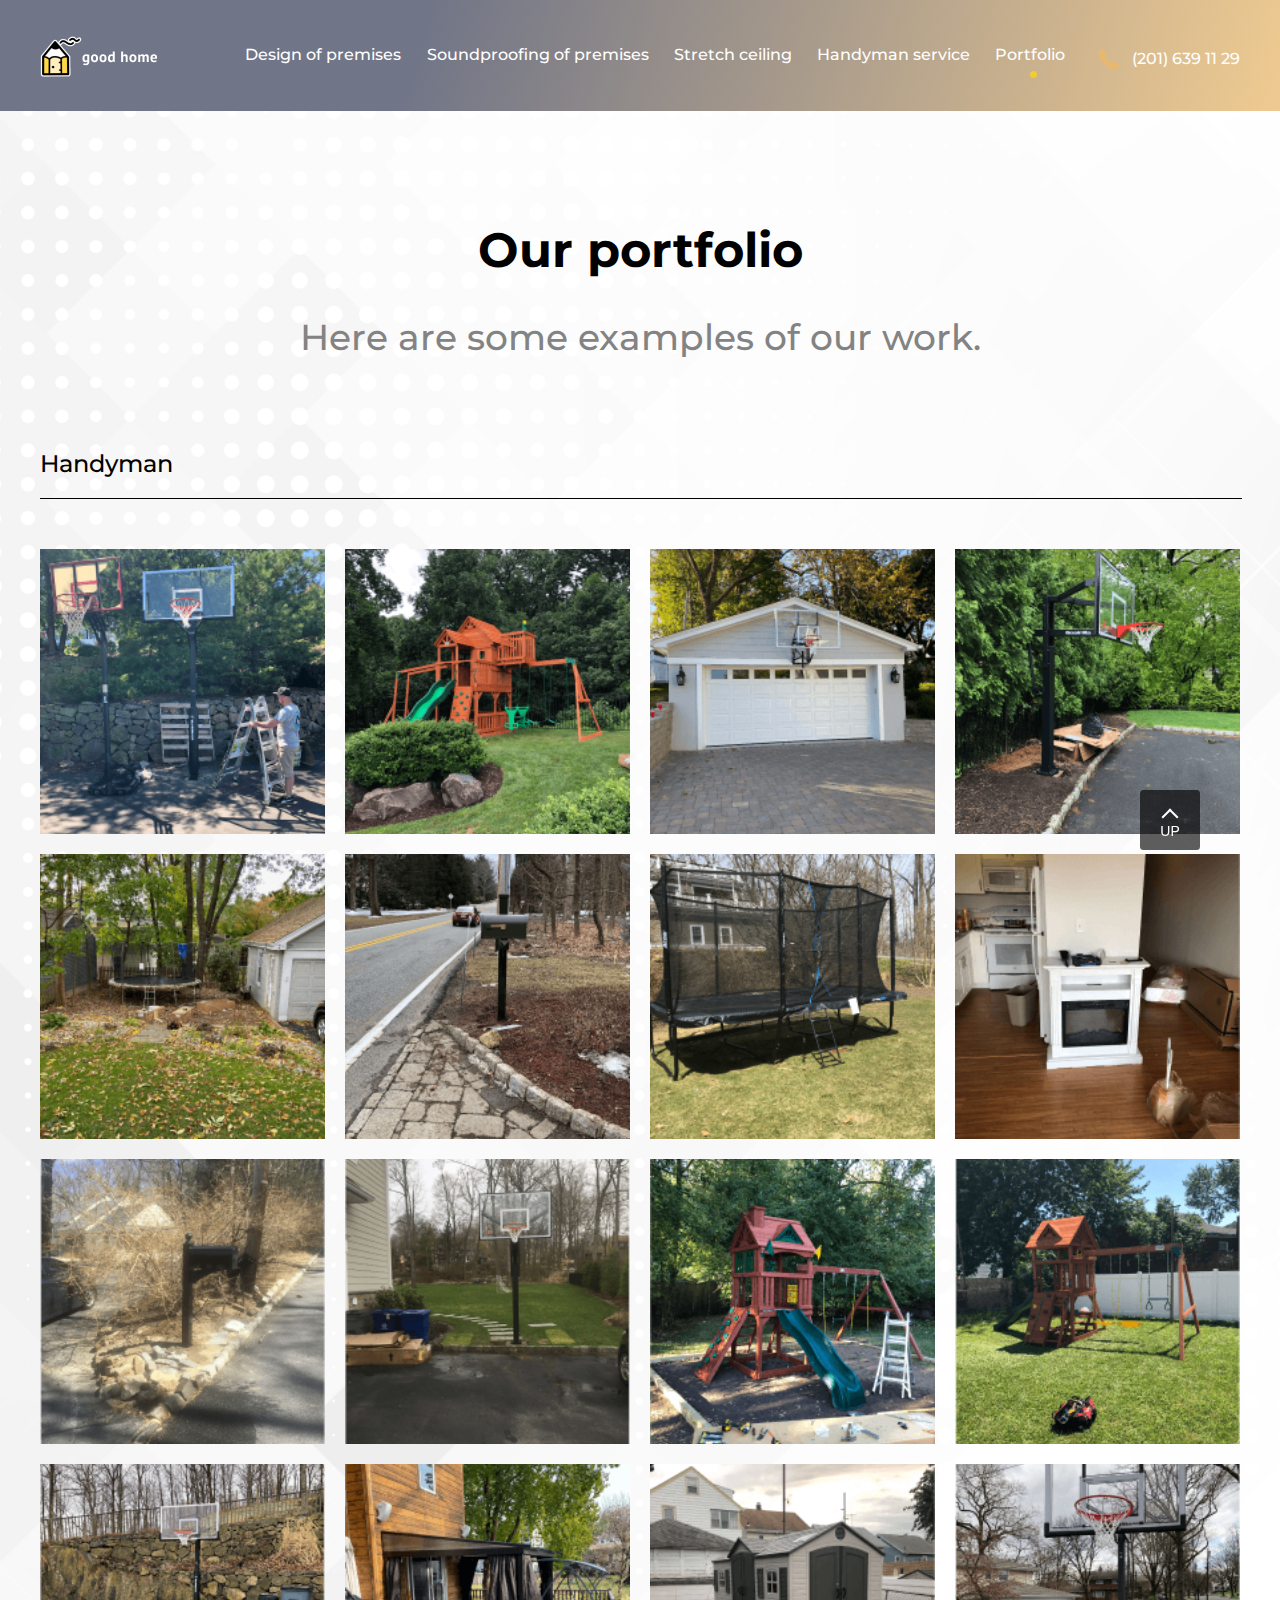
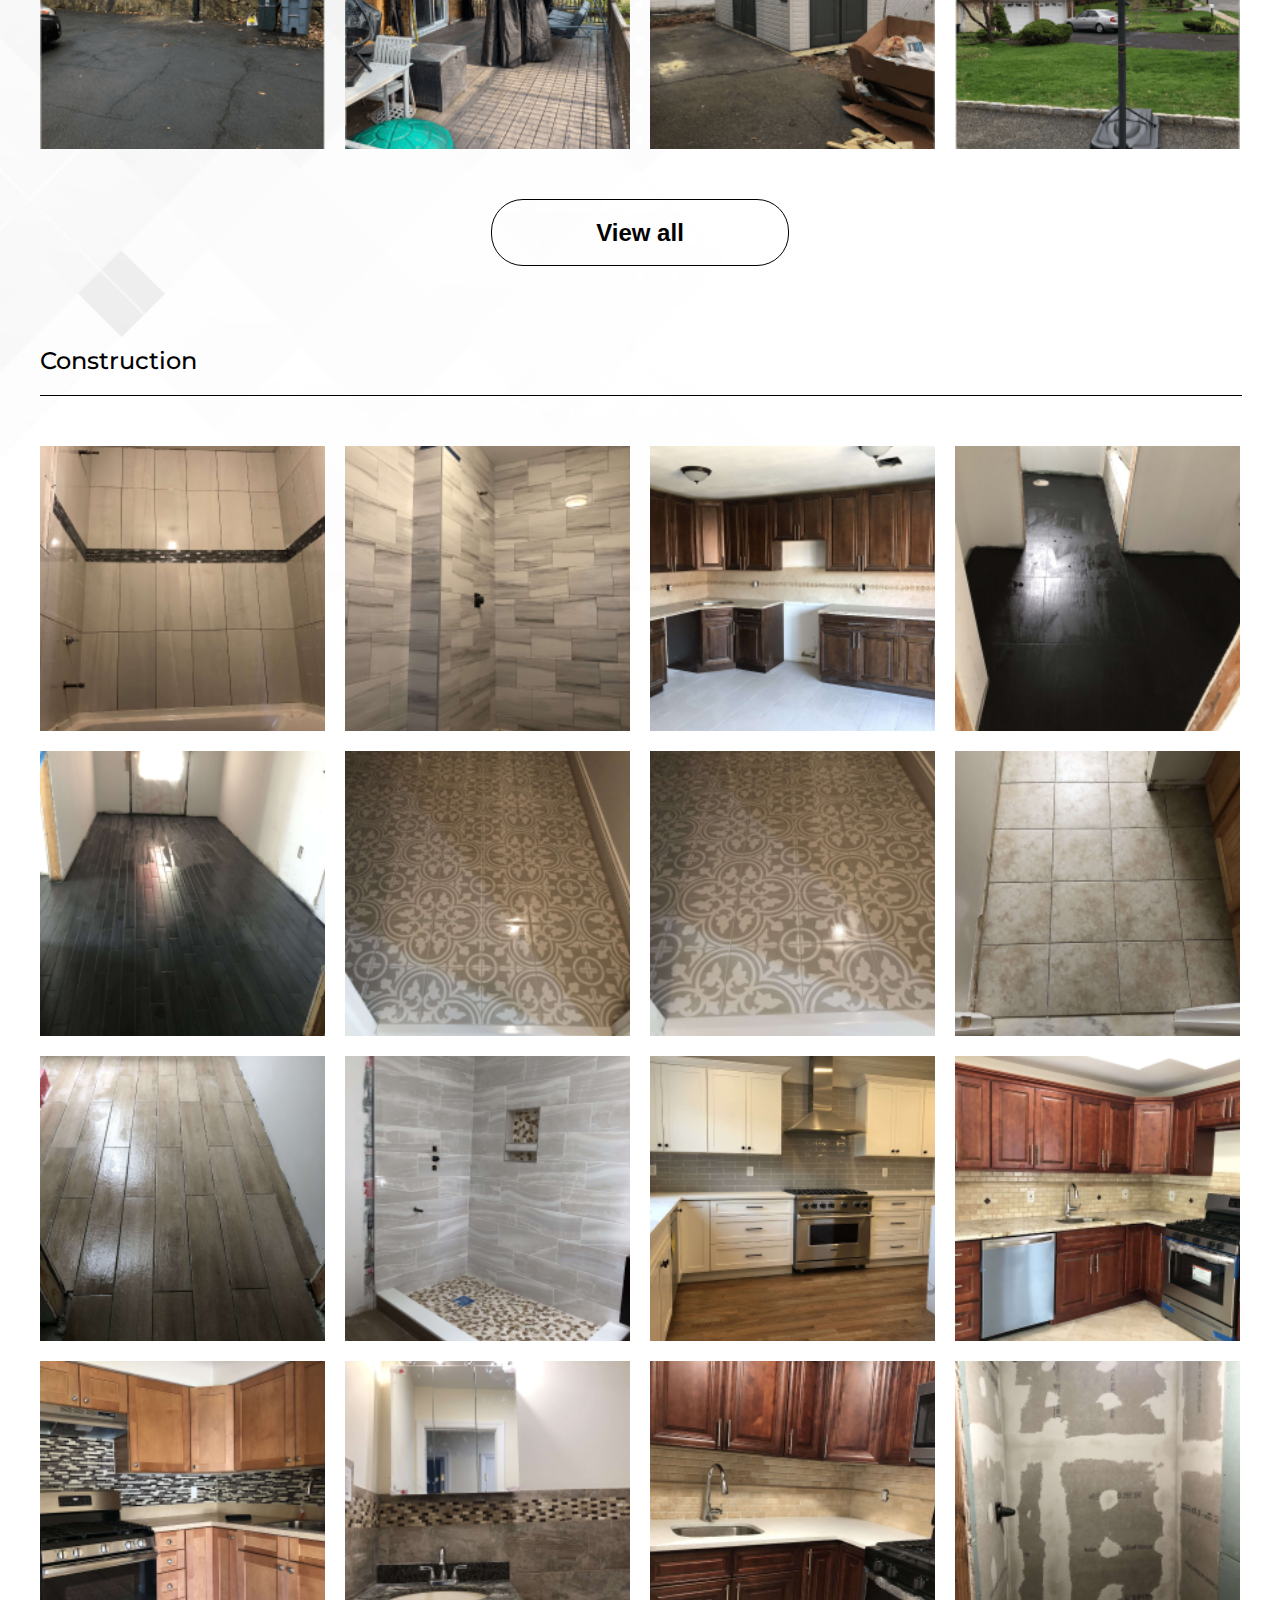
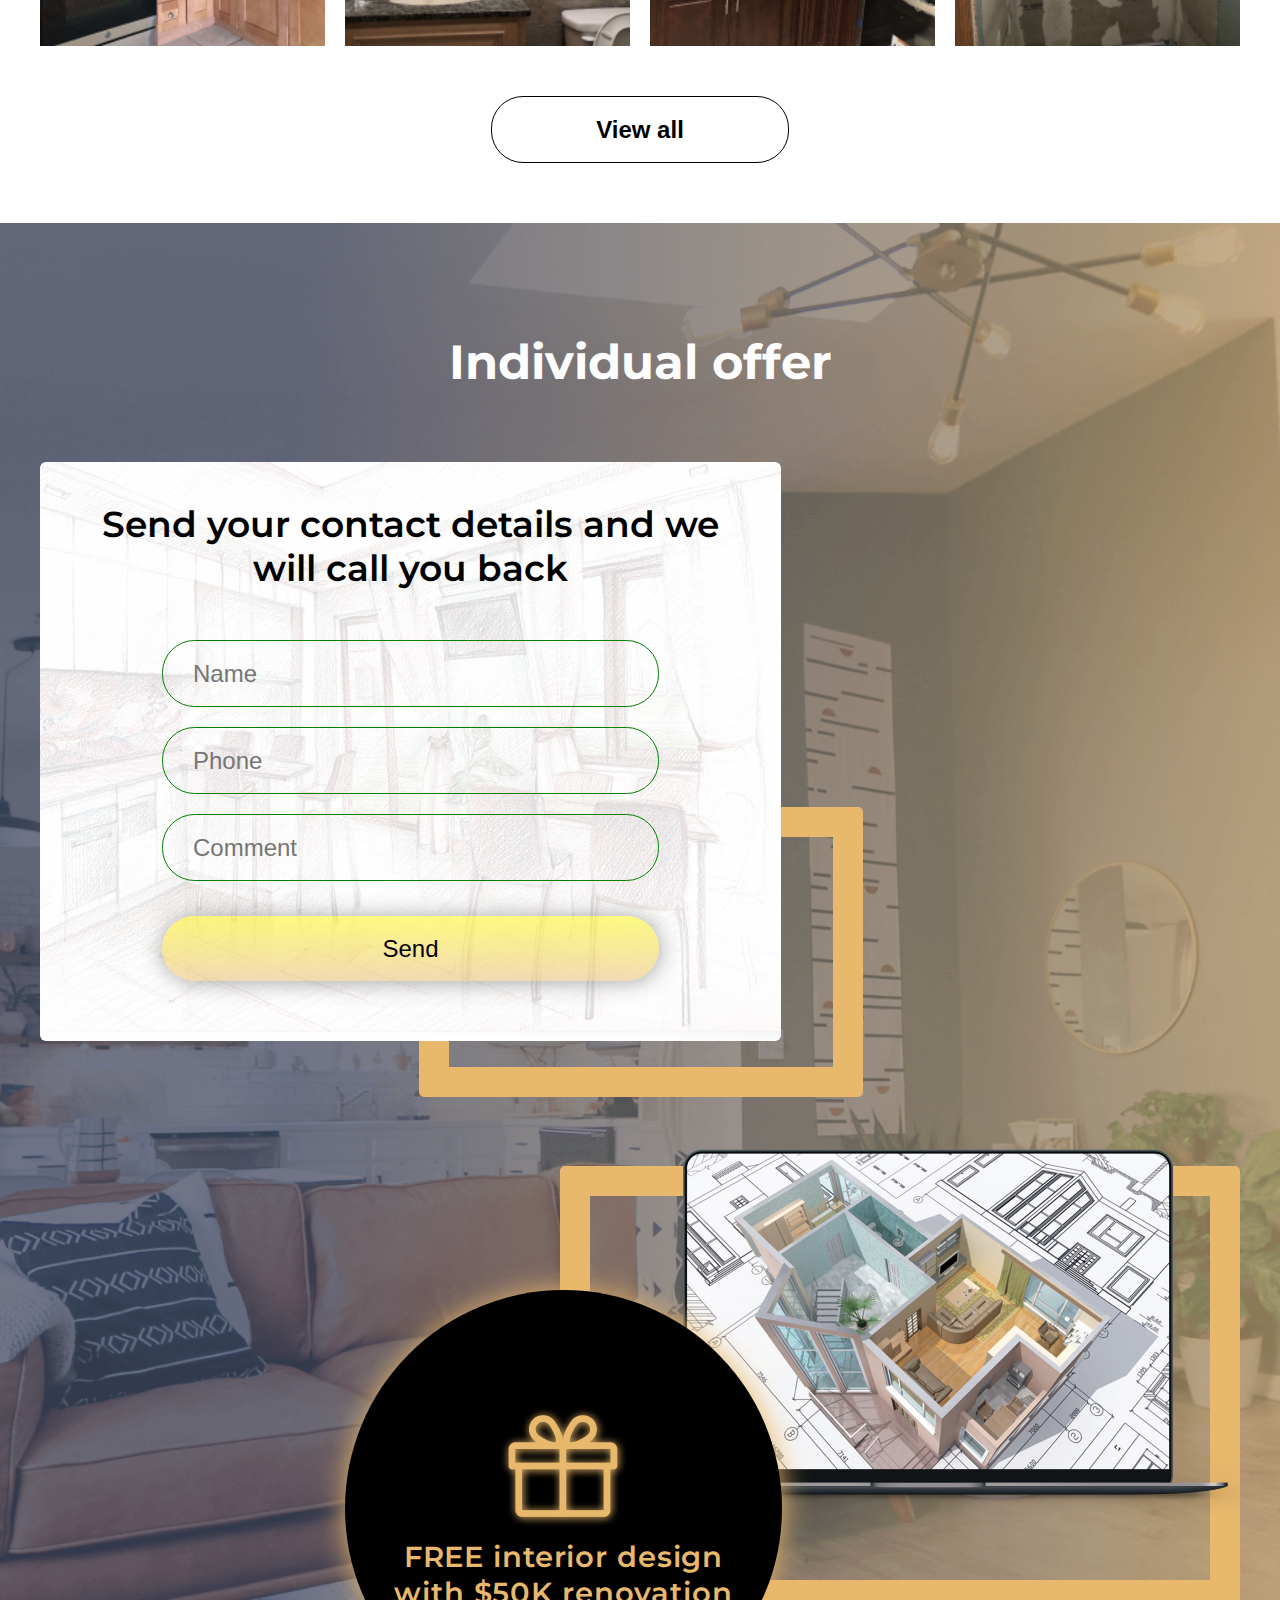
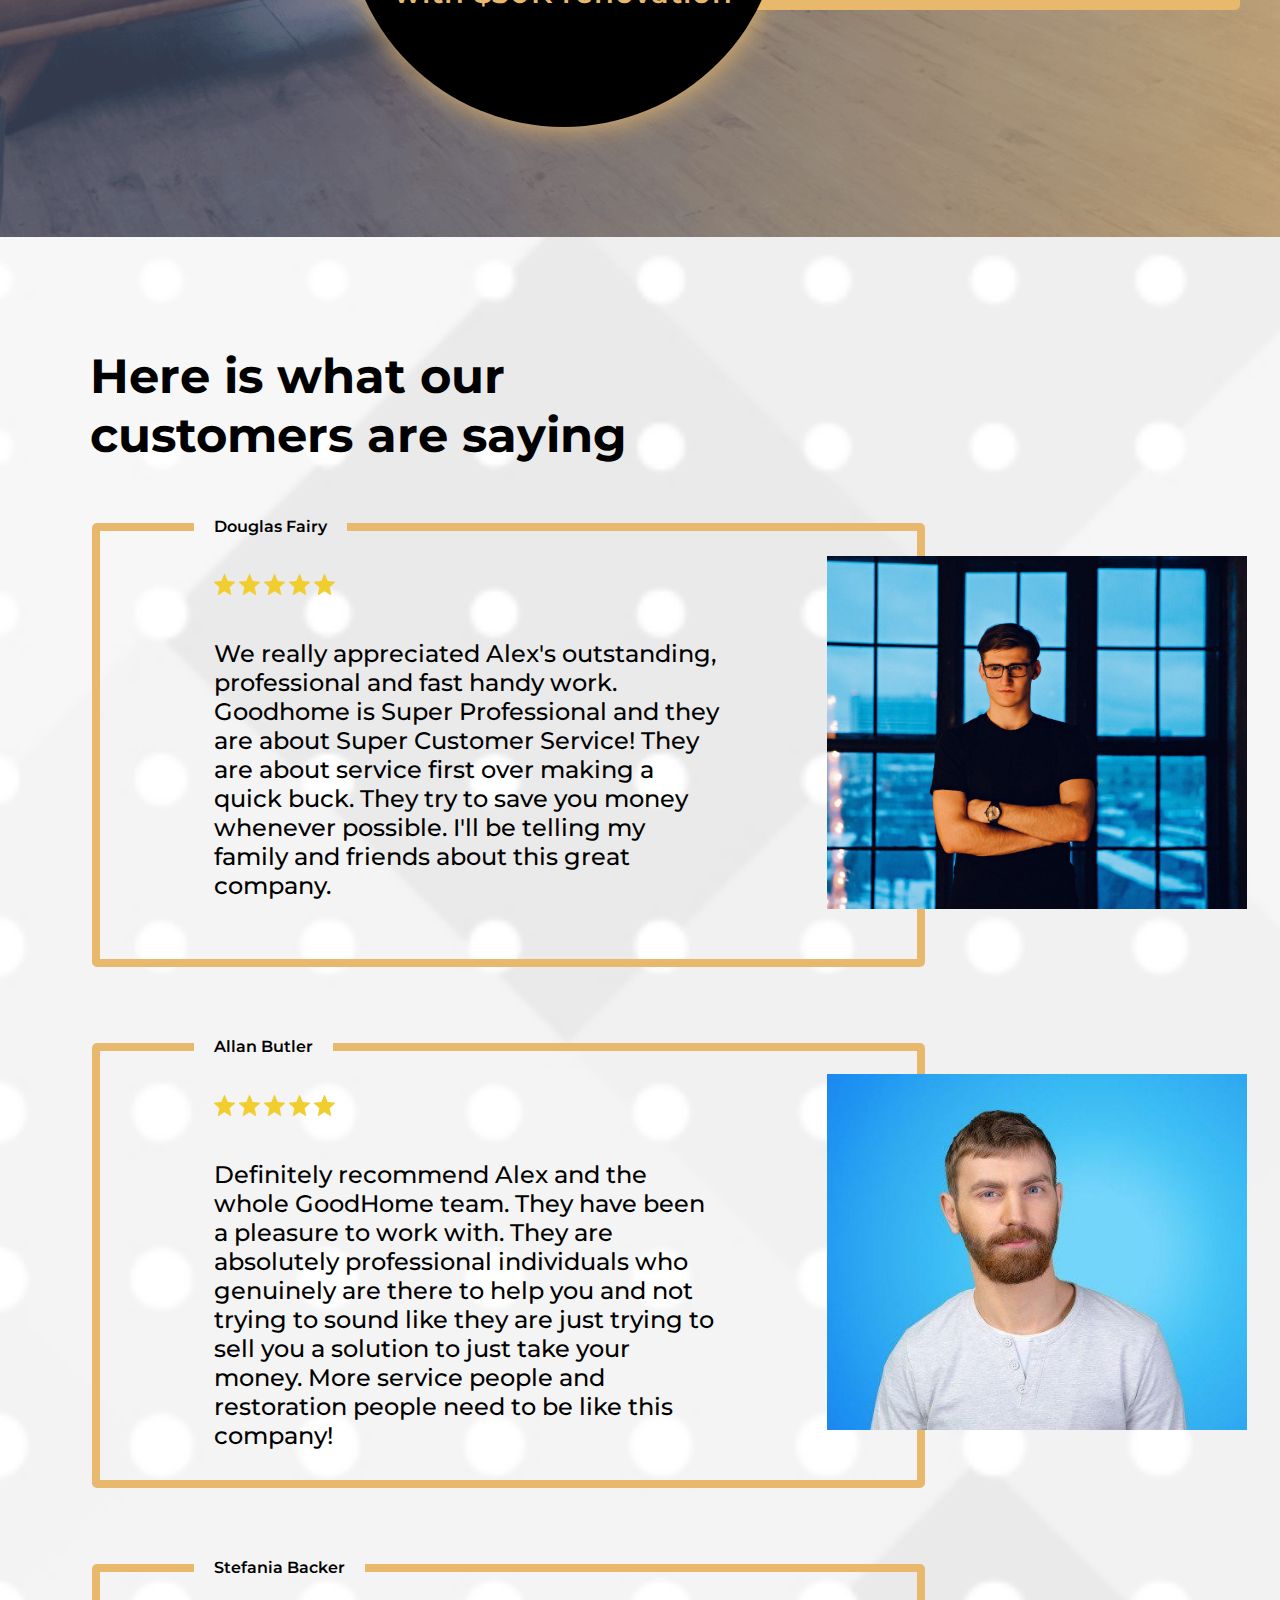
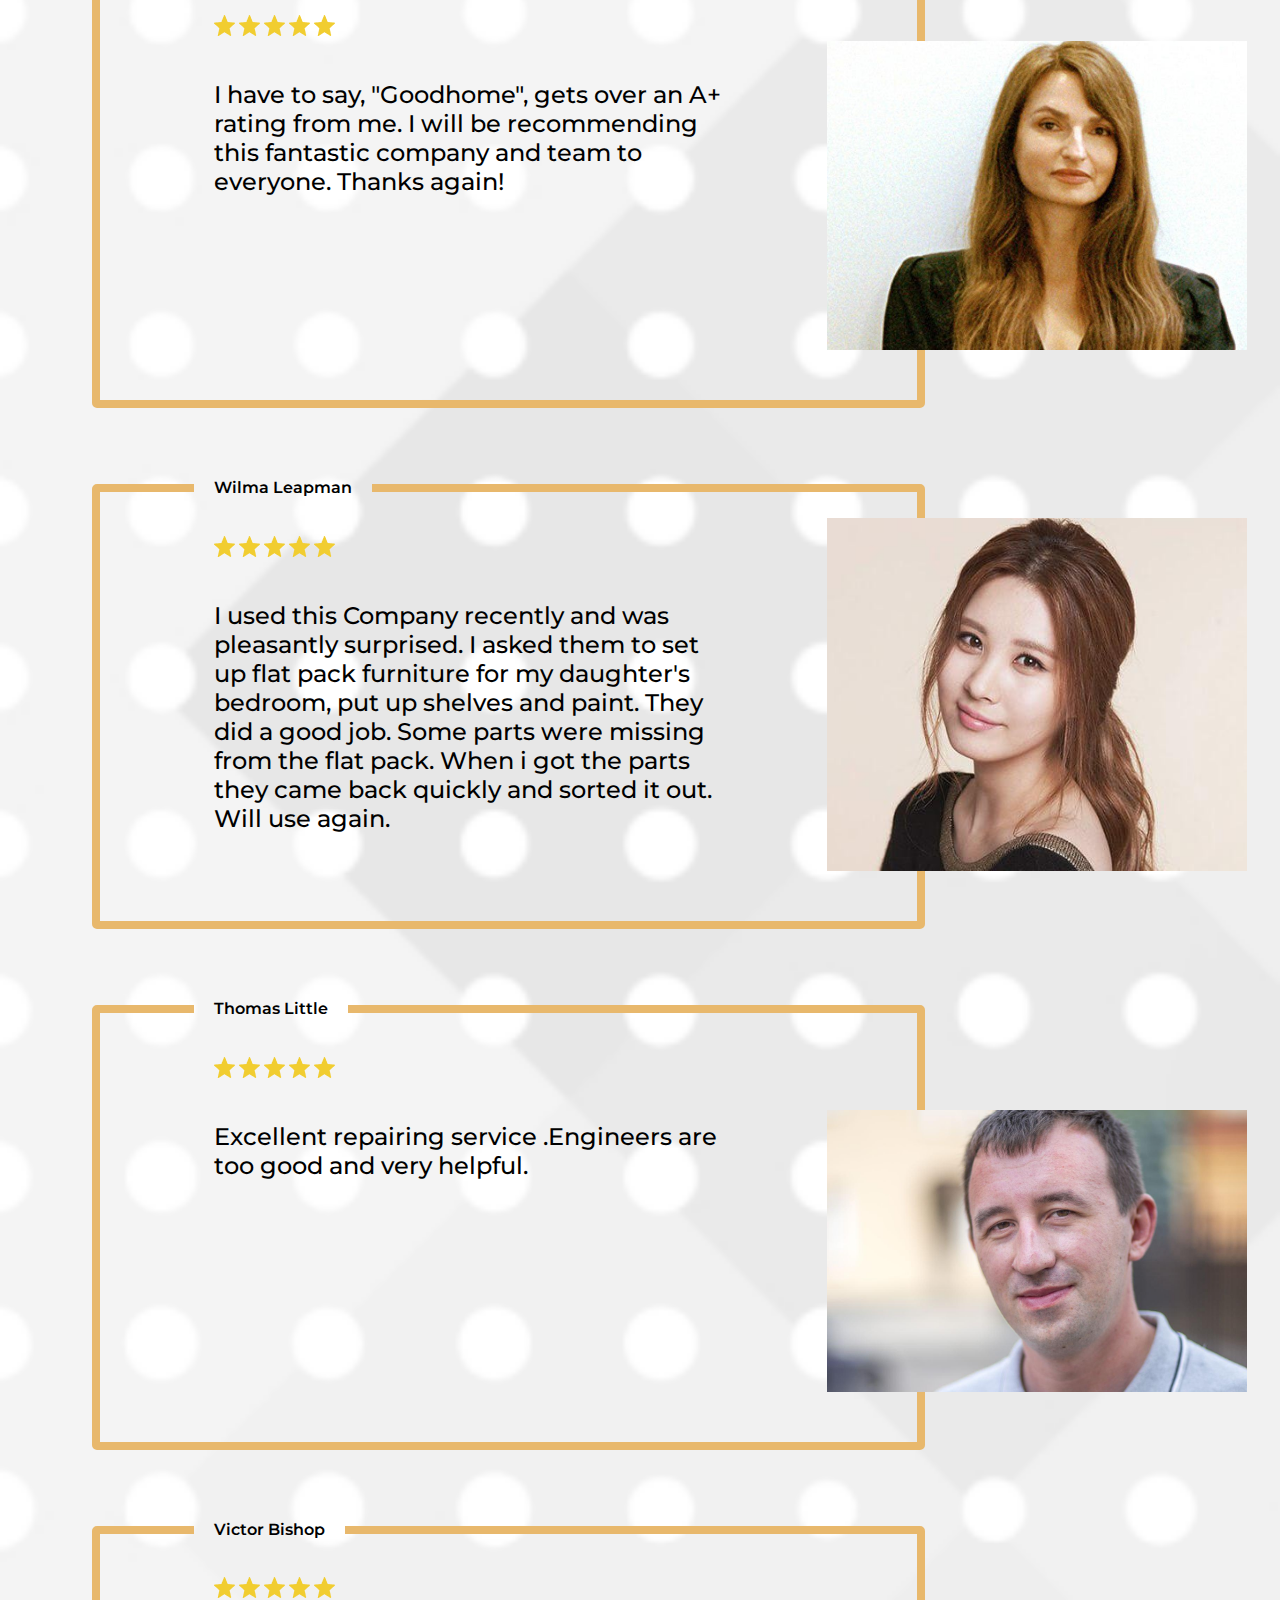
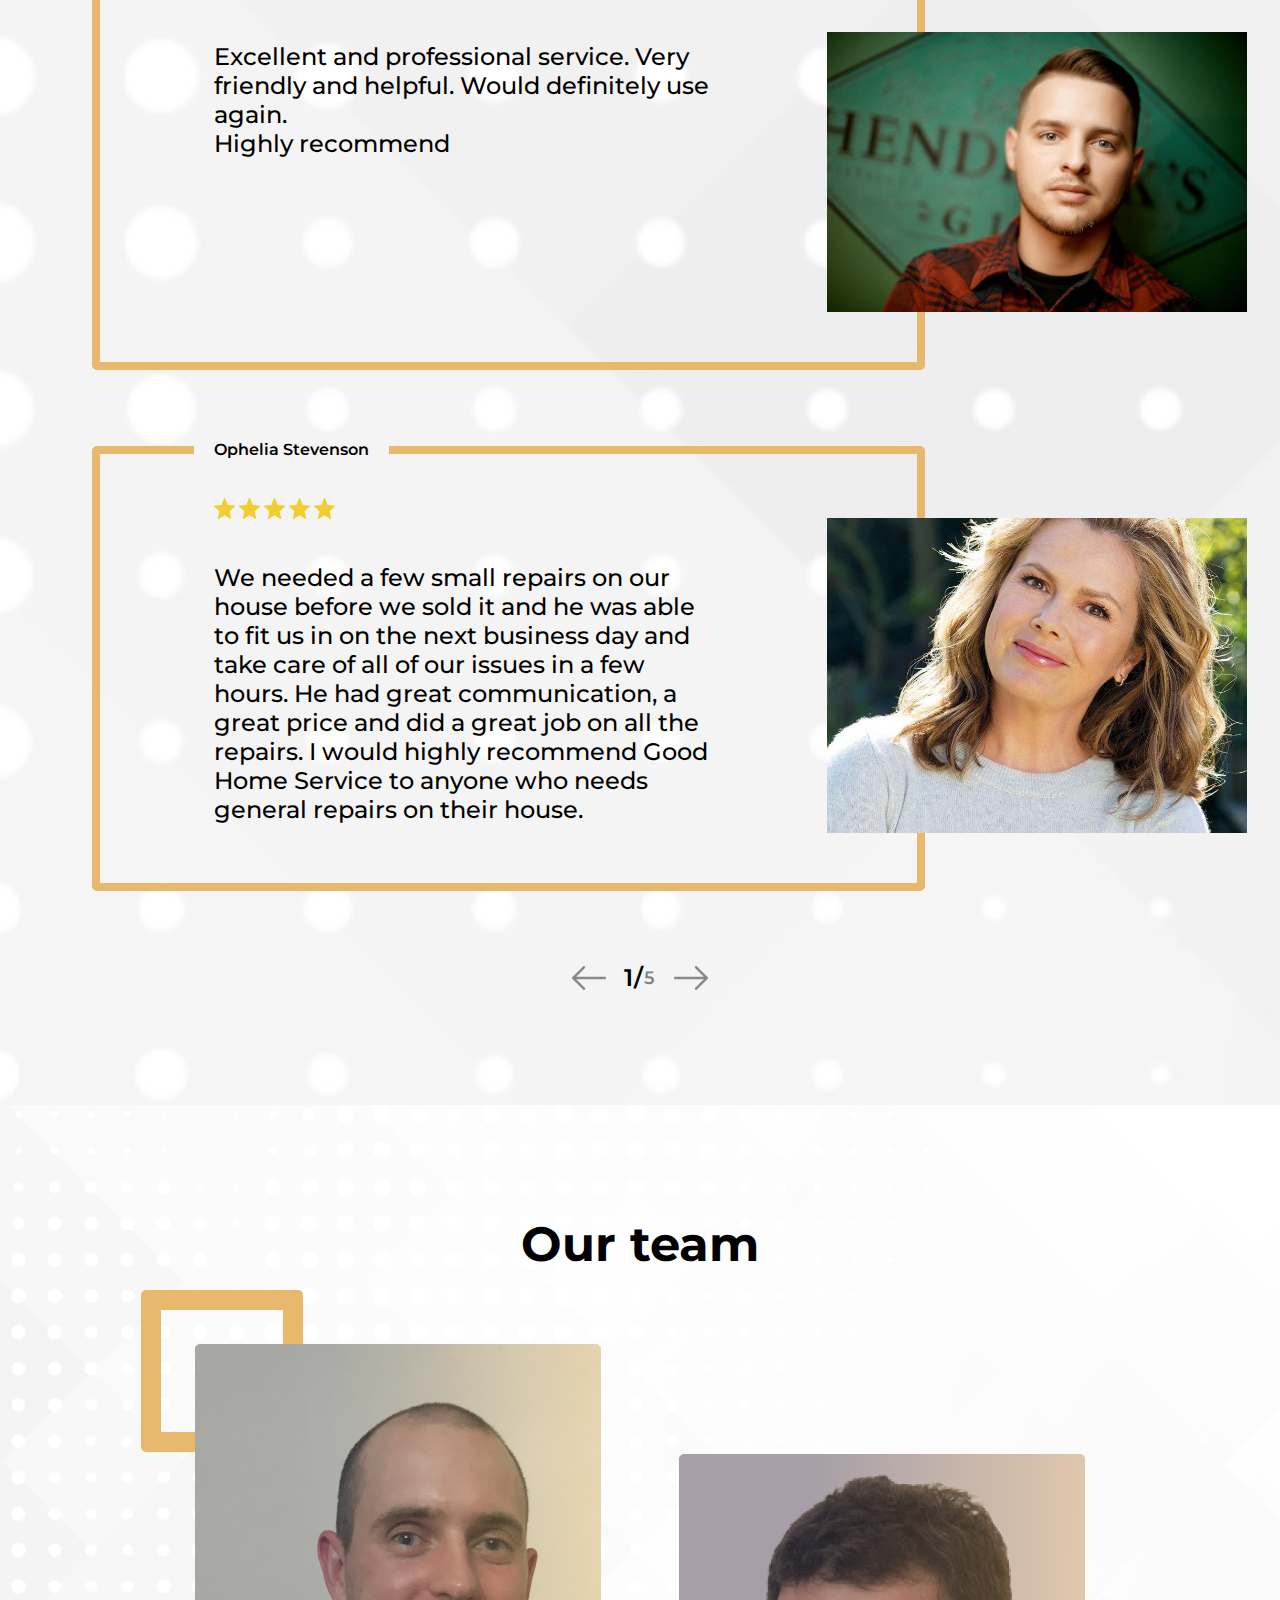
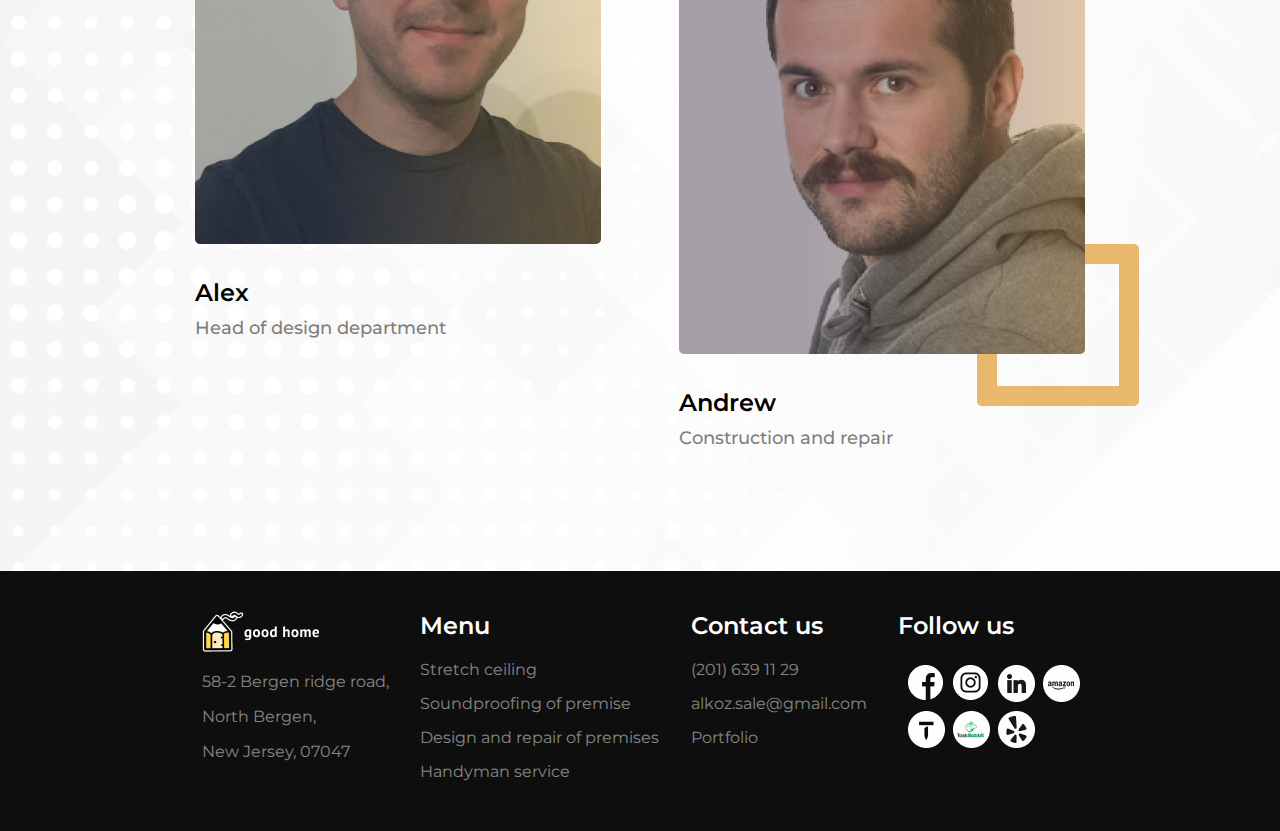
<file: portfolio.html>
<!DOCTYPE html>
<html lang="en">

<head>
    <meta charset="UTF-8">
    <meta name="viewport" content="width=device-width, initial-scale=1.0">
    <meta http-equiv="X-UA-Compatible" content="ie=edge">
    <link rel="shortcut icon" href="/img/logo-icon.png">
    <link href="https://fonts.googleapis.com/css?family=Montserrat:400,500,600,700&display=swap" rel="stylesheet">
    <link rel="stylesheet" href="css/magnific-popup.css">
    <link rel="stylesheet" href="css/style.css">
    <link rel="stylesheet" href="css/media.css">
    <title>Portfolio</title>
</head>

<body>
    <div class="success d-none">
        <span>Your application has been sent</span>
    </div>
    <div class="error d-none">
        <span>Your letter contains invalid characters</span>
    </div>
    <button class="toTop"><span>UP</span></button>
    <header class="portfolio-header">
        <nav class="nav">
            <a href="index.html" class="nav__logo">
                <img src="img/logo.png" alt="logo">
            </a>
            <div class="hamburger-menu">
                <input id="menu__toggle" type="checkbox" />
                <label class="menu__btn" for="menu__toggle">
                    <span></span>
                </label>
                <ul class="menu__box">
                    <li><a class="menu__item" href="index.html">Design of premises</a></li>
                    <li><a class="menu__item" href="soundproofing-of-premises.html">Soundproofing of premises</a></li>
                    <li><a class="menu__item" href="stretch-ceiling.html">Stretch ceiling</a></li>
                    <li><a class="menu__item" href="handyman-service.html">Handyman service</a></li>
                    <li><a class="menu__item" href="portfolio.html">Portfolio</a></li>
                </ul>
            </div>
            <ul class="nav-wrap">
                <li class="nav-wrap-item">
                    <a href="index.html" class="nav-wrap-item__link">Design of premises</a>
                </li>
                <li class="nav-wrap-item">
                    <a href="soundproofing-of-premises.html" class="nav-wrap-item__link">Soundproofing of premises</a>
                </li>
                <li class="nav-wrap-item">
                    <a href="stretch-ceiling.html" class="nav-wrap-item__link">Stretch ceiling</a>
                </li>
                <li class="nav-wrap-item">
                    <a href="handyman-service.html" class="nav-wrap-item__link">Handyman service</a>
                </li>
                <li class="nav-wrap-item">
                    <a href="portfolio.html" class="nav-wrap-item__link nav-wrap-item__link_active">Portfolio</a>
                </li>
            </ul>
            <a href="telto:2016391129" class="nav-tel">
                <img src="img/phone-icon.png" alt="">
                <span class="nav-tel__text">(201) 639 11 29</span>
            </a>
        </nav>
    </header>

    <section class="portfolio">
        <h2 class="portfolio__header">Our portfolio</h2>
        <span class="portfolio__text">Here are some examples of our work.</span>
        <div class="portfolio-block">
            <h2 class="portfolio-block__header">
                Handyman
            </h2>
            <hr class="portfolio-block__line">
            <div class="portfolio-block-img popup-gallery">
                <!-- <a class="portfolio-block-img__item image-popup-zoom" href="img/portfolio-photo/1.1.jpg">
                    <img style="width:100%; object-fit:cover; cursor:pointer;" src="img/portfolio-photo/1.png" alt="">
                </a> -->
                <a class="portfolio-block-img__item image-popup-zoom" href="img/portfolio-photo/2.1.jpg">
                    <img style="width:100%; object-fit:cover; cursor:pointer;" src="img/portfolio-photo/2.png" alt="">
                </a>
                <!-- <a class="portfolio-block-img__item image-popup-zoom" href="img/portfolio-photo/3.1.jpg">
                    <img style="width:100%; object-fit:cover; cursor:pointer;" src="img/portfolio-photo/3.png" alt="">
                </a> -->
                <a class="portfolio-block-img__item image-popup-zoom" href="img/portfolio-photo/4.1.jpg">
                    <img style="width:100%; object-fit:cover; cursor:pointer;" src="img/portfolio-photo/4.png" alt="">
                </a>
                <a class="portfolio-block-img__item image-popup-zoom" href="img/portfolio-photo/5.1.jpg">
                    <img style="width:100%; object-fit:cover; cursor:pointer;" src="img/portfolio-photo/5.png" alt="">
                </a>
                <a class="portfolio-block-img__item image-popup-zoom" href="img/portfolio-photo/6.1.jpg">
                    <img style="width:100%; object-fit:cover; cursor:pointer;" src="img/portfolio-photo/6.png" alt="">
                </a>
                <a class="portfolio-block-img__item image-popup-zoom" href="img/portfolio-photo/7.1.jpeg">
                    <img style="width:100%; object-fit:cover; cursor:pointer;" src="img/portfolio-photo/7.png" alt="">
                </a>
                <!-- <a  class="portfolio-block-img__item image-popup-zoom" href="img/portfolio-photo/8.jpg">
                    <img style="width:100%; object-fit:cover; cursor:pointer;" src="img/portfolio-photo/8.jpg" alt="">
                </a> -->
                <a class="portfolio-block-img__item image-popup-zoom" href="img/portfolio-photo/9.1.jpg">
                    <img style="width:100%; object-fit:cover; cursor:pointer;" src="img/portfolio-photo/9.png" alt="">
                </a>
                <a class="portfolio-block-img__item image-popup-zoom" href="img/portfolio-photo/10.1.jpeg">
                    <img style="width:100%; object-fit:cover; cursor:pointer;" src="img/portfolio-photo/10.png" alt="">
                </a>
                <a class="portfolio-block-img__item image-popup-zoom" href="img/portfolio-photo/11.1.jpg">
                    <img style="width:100%; object-fit:cover; cursor:pointer;" src="img/portfolio-photo/11.png" alt="">
                </a>
                <a class="portfolio-block-img__item image-popup-zoom" href="img/portfolio-photo/12.1.jpeg">
                    <img style="width:100%; object-fit:cover; cursor:pointer;" src="img/portfolio-photo/12.png" alt="">
                </a>
                <a class="portfolio-block-img__item image-popup-zoom" href="img/portfolio-photo/13.1.jpeg">
                    <img style="width:100%; object-fit:cover; cursor:pointer;" src="img/portfolio-photo/13.png" alt="">
                </a>
                <a class="portfolio-block-img__item image-popup-zoom" href="img/portfolio-photo/14.1.jpg">
                    <img style="width:100%; object-fit:cover; cursor:pointer;" src="img/portfolio-photo/14.png" alt="">
                </a>
                <!-- <a class="portfolio-block-img__item image-popup-zoom" href="img/portfolio-photo/15.1.jpg">
                    <img style="width:100%; object-fit:cover; cursor:pointer;" src="img/portfolio-photo/15.png" alt="">
                </a> -->
                <a class="portfolio-block-img__item image-popup-zoom" href="img/portfolio-photo/16.1.jpg">
                    <img style="width:100%; object-fit:cover; cursor:pointer;" src="img/portfolio-photo/16.png" alt="">
                </a>
                <a class="portfolio-block-img__item image-popup-zoom" href="img/portfolio-photo/17.1.jpg">
                    <img style="width:100%; object-fit:cover; cursor:pointer;" src="img/portfolio-photo/17.png" alt="">
                </a>
                <a class="portfolio-block-img__item image-popup-zoom" href="img/portfolio-photo/18.1.jpg">
                    <img style="width:100%; object-fit:cover; cursor:pointer;" src="img/portfolio-photo/18.png" alt="">
                </a>
                <a class="portfolio-block-img__item image-popup-zoom" href="img/portfolio-photo/19.1.jpg">
                    <img style="width:100%; object-fit:cover; cursor:pointer;" src="img/portfolio-photo/19.png" alt="">
                </a>
                <a class="portfolio-block-img__item image-popup-zoom" href="img/portfolio-photo/20.1.jpg">
                    <img style="width:100%; object-fit:cover; cursor:pointer;" src="img/portfolio-photo/20.png" alt="">
                </a>
                <a class="portfolio-block-img__item image-popup-zoom" href="img/portfolio-photo/21.1.jpg">
                    <img style="width:100%; object-fit:cover; cursor:pointer;" src="img/portfolio-photo/21.png" alt="">
                </a>
                <a class="portfolio-block-img__item image-popup-zoom" href="img/portfolio-photo/22.1.jpg">
                    <img style="width:100%; object-fit:cover; cursor:pointer;" src="img/portfolio-photo/22.png" alt="">
                </a>
                <a class="portfolio-block-img__item image-popup-zoom" href="img/portfolio-photo/23.1.jpg">
                    <img style="width:100%; object-fit:cover; cursor:pointer;" src="img/portfolio-photo/23.png" alt="">
                </a>
                <a class="portfolio-block-img__item image-popup-zoom" href="img/portfolio-photo/24.1.jpg">
                    <img style="width:100%; object-fit:cover; cursor:pointer;" src="img/portfolio-photo/24.png" alt="">
                </a>
                <a class="portfolio-block-img__item image-popup-zoom" href="img/portfolio-photo/25.1.jpg">
                    <img style="width:100%; object-fit:cover; cursor:pointer;" src="img/portfolio-photo/25.png" alt="">
                </a>
                <a class="portfolio-block-img__item image-popup-zoom" href="img/portfolio-photo/26.1.jpeg">
                    <img style="width:100%; object-fit:cover; cursor:pointer;" src="img/portfolio-photo/26.png" alt="">
                </a>
                <a class="portfolio-block-img__item image-popup-zoom" href="img/portfolio-photo/27.1.jpg">
                    <img style="width:100%; object-fit:cover; cursor:pointer;" src="img/portfolio-photo/27.png" alt="">
                </a>
                <a class="portfolio-block-img__item image-popup-zoom" href="img/portfolio-photo/28.1.jpg">
                    <img style="width:100%; object-fit:cover; cursor:pointer;" src="img/portfolio-photo/28.png" alt="">
                </a>
                <a class="portfolio-block-img__item image-popup-zoom" href="img/portfolio-photo/29.1.jpg">
                    <img style="width:100%; object-fit:cover; cursor:pointer;" src="img/portfolio-photo/29.png" alt="">
                </a>
                <!-- <a class="portfolio-block-img__item image-popup-zoom" href="img/portfolio-photo/30.1.jpg">
                    <img style="width:100%; object-fit:cover; cursor:pointer;" src="img/portfolio-photo/30.png" alt="">
                </a> -->
                <a class="portfolio-block-img__item image-popup-zoom" href="img/portfolio-photo/31.1.jpeg">
                    <img style="width:100%; object-fit:cover; cursor:pointer;" src="img/portfolio-photo/31.png" alt="">
                </a>
            </div>
            <button class="gallery-more">View all</button>
        </div>
        <div class="portfolio-block">
            <h2 class="portfolio-block__header">
                Construction
            </h2>
            <hr class="portfolio-block__line">
            <div class="portfolio-block-img popup-gallery2">
                <!-- <a class="portfolio-block-img__item_2  image-popup-zoom" href="img/construction-photo/1.jpeg">
                    <img style="width:100%; object-fit:cover; cursor:pointer;" src="img/construction-photo/1.png"
                        alt="">
                </a> -->
                <!-- <a class="portfolio-block-img__item_2 image-popup-zoom" href="img/construction-photo/2.jpg">
                    <img style="width:100%; object-fit:cover; cursor:pointer;" src="img/construction-photo/2.jpg" alt="">
                </a> -->
                <!-- <a class="portfolio-block-img__item_2 image-popup-zoom" href="img/construction-photo/3.jpeg">
                    <img style="width:100%; object-fit:cover; cursor:pointer;" src="img/construction-photo/3.png"
                        alt="">
                </a> -->
                <a class="portfolio-block-img__item_2 image-popup-zoom" href="img/construction-photo/4.jpeg">
                    <img style="width:100%; object-fit:cover; cursor:pointer;" src="img/construction-photo/4.png"
                        alt="">
                </a>
                <!-- <a class="portfolio-block-img__item_2 image-popup-zoom" href="img/construction-photo/5.jpeg">
                    <img style="width:100%; object-fit:cover; cursor:pointer;" src="img/construction-photo/5.png"
                        alt="">
                </a> -->
                <a class="portfolio-block-img__item_2 image-popup-zoom" href="img/construction-photo/6.jpeg">
                    <img style="width:100%; object-fit:cover; cursor:pointer;" src="img/construction-photo/6.png"
                        alt="">
                </a>
                <a class="portfolio-block-img__item_2 image-popup-zoom" href="img/construction-photo/7.jpeg">
                    <img style="width:100%; object-fit:cover; cursor:pointer;" src="img/construction-photo/7.png"
                        alt="">
                </a>
                <!-- <a class="portfolio-block-img__item_2 image-popup-zoom" href="img/construction-photo/8.jpeg">
                    <img style="width:100%; object-fit:cover; cursor:pointer;" src="img/construction-photo/8.png"
                        alt="">
                </a> -->
                <a class="portfolio-block-img__item_2 image-popup-zoom" href="img/construction-photo/9.jpeg">
                    <img style="width:100%; object-fit:cover; cursor:pointer;" src="img/construction-photo/9.png"
                        alt="">
                </a>
                <!-- <a class="portfolio-block-img__item_2 image-popup-zoom" href="img/construction-photo/10.jpeg">
                    <img style="width:100%; object-fit:cover; cursor:pointer;" src="img/construction-photo/10.png"
                        alt="">
                </a> -->
                <!-- <a class="portfolio-block-img__item_2 image-popup-zoom" href="img/construction-photo/11.JPG">
                    <img style="width:100%; object-fit:cover; cursor:pointer;" src="img/construction-photo/11.png"
                        alt="">
                </a> -->
                <a class="portfolio-block-img__item_2 image-popup-zoom" href="img/construction-photo/12.jpeg">
                    <img style="width:100%; object-fit:cover; cursor:pointer;" src="img/construction-photo/12.png"
                        alt="">
                </a>
                <a class="portfolio-block-img__item_2 image-popup-zoom" href="img/construction-photo/13.jpeg">
                    <img style="width:100%; object-fit:cover; cursor:pointer;" src="img/construction-photo/13.png"
                        alt="">
                </a>
                <a class="portfolio-block-img__item_2 image-popup-zoom" href="img/construction-photo/14.jpeg">
                    <img style="width:100%; object-fit:cover; cursor:pointer;" src="img/construction-photo/14.png"
                        alt="">
                </a>
                <!-- <a class="portfolio-block-img__item_2 image-popup-zoom" href="img/construction-photo/15.jpeg">
                    <img style="width:100%; object-fit:cover; cursor:pointer;" src="img/construction-photo/15.png"
                        alt="">
                </a> -->
                <!-- <a class="portfolio-block-img__item_2 image-popup-zoom" href="img/construction-photo/16.jpeg">
                    <img style="width:100%; object-fit:cover; cursor:pointer;" src="img/construction-photo/16.png"
                        alt="">
                </a> -->
                <!-- <a class="portfolio-block-img__item_2 image-popup-zoom" href="img/construction-photo/17.jpeg">
                    <img style="width:100%; object-fit:cover; cursor:pointer;" src="img/construction-photo/17.png"
                        alt="">
                </a> -->
                <a class="portfolio-block-img__item_2 image-popup-zoom" href="img/construction-photo/18.jpeg">
                    <img style="width:100%; object-fit:cover; cursor:pointer;" src="img/construction-photo/18.png"
                        alt="">
                </a>
                <!-- <a class="portfolio-block-img__item_2 image-popup-zoom" href="img/construction-photo/19.jpeg">
                    <img style="width:100%; object-fit:cover; cursor:pointer;" src="img/construction-photo/19.png"
                        alt="">
                </a> -->
                <a class="portfolio-block-img__item_2 image-popup-zoom" href="img/construction-photo/20.jpeg">
                    <img style="width:100%; object-fit:cover; cursor:pointer;" src="img/construction-photo/20.png"
                        alt="">
                </a>
                <a class="portfolio-block-img__item_2 image-popup-zoom" href="img/construction-photo/21.jpeg">
                    <img style="width:100%; object-fit:cover; cursor:pointer;" src="img/construction-photo/21.png"
                        alt="">
                </a>
                <!-- <a class="portfolio-block-img__item_2 image-popup-zoom" href="img/construction-photo/22.jpeg">
                    <img style="width:100%; object-fit:cover; cursor:pointer;" src="img/construction-photo/22.png"
                        alt="">
                </a> -->
                <a class="portfolio-block-img__item_2 image-popup-zoom" href="img/construction-photo/23.jpeg">
                    <img style="width:100%; object-fit:cover; cursor:pointer;" src="img/construction-photo/23.png"
                        alt="">
                </a>
                <!-- <a class="portfolio-block-img__item_2 image-popup-zoom" href="img/construction-photo/24.JPEG">
                    <img style="width:100%; object-fit:cover; cursor:pointer;" src="img/construction-photo/24.png"
                        alt="">
                </a> -->
                <!-- <a class="portfolio-block-img__item_2 image-popup-zoom" href="img/construction-photo/25.jpeg">
                    <img style="width:100%; object-fit:cover; cursor:pointer;" src="img/construction-photo/25.png"
                        alt="">
                </a> -->
                <!-- <a class="portfolio-block-img__item_2 image-popup-zoom" href="img/construction-photo/26.jpeg">
                    <img style="width:100%; object-fit:cover; cursor:pointer;" src="img/construction-photo/26.png"
                        alt="">
                </a> -->
                <a class="portfolio-block-img__item_2 image-popup-zoom" href="img/construction-photo/27.jpeg">
                    <img style="width:100%; object-fit:cover; cursor:pointer;" src="img/construction-photo/27.png"
                        alt="">
                </a>
                <!-- <a class="portfolio-block-img__item_2 image-popup-zoom" href="img/construction-photo/28.jpeg">
                    <img style="width:100%; object-fit:cover; cursor:pointer;" src="img/construction-photo/28.png"
                        alt="">
                </a> -->
                <!-- <a class="portfolio-block-img__item_2 image-popup-zoom" href="img/construction-photo/29.jpeg">
                    <img style="width:100%; object-fit:cover; cursor:pointer;" src="img/construction-photo/29.png"
                        alt="">
                </a> -->
                <!-- <a class="portfolio-block-img__item_2 image-popup-zoom" href="img/construction-photo/30.jpeg">
                    <img style="width:100%; object-fit:cover; cursor:pointer;" src="img/construction-photo/30.png"
                        alt="">
                </a> -->
                <!-- <a class="portfolio-block-img__item_2 image-popup-zoom" href="img/construction-photo/31.jpeg">
                    <img style="width:100%; object-fit:cover; cursor:pointer;" src="img/construction-photo/31.png"
                        alt="">
                </a> -->
                <a class="portfolio-block-img__item_2 image-popup-zoom" href="img/construction-photo/32.jpeg">
                    <img style="width:100%; object-fit:cover; cursor:pointer;" src="img/construction-photo/32.png"
                        alt="">
                </a>
                <!-- <a class="portfolio-block-img__item_2 image-popup-zoom" href="img/construction-photo/33.jpeg">
                    <img style="width:100%; object-fit:cover; cursor:pointer;" src="img/construction-photo/33.png"
                        alt="">
                </a> -->
                <!-- <a class="portfolio-block-img__item_2 image-popup-zoom" href="img/construction-photo/34.jpeg">
                    <img style="width:100%; object-fit:cover; cursor:pointer;" src="img/construction-photo/34.png"
                        alt="">
                </a> -->
                <!-- <a class="portfolio-block-img__item_2 image-popup-zoom" href="img/construction-photo/35.jpeg">
                    <img style="width:100%; object-fit:cover; cursor:pointer;" src="img/construction-photo/35.png"
                        alt="">
                </a> -->
                <a class="portfolio-block-img__item_2 image-popup-zoom" href="img/construction-photo/36.jpeg">
                    <img style="width:100%; object-fit:cover; cursor:pointer;" src="img/construction-photo/36.png"
                        alt="">
                </a>
                <a class="portfolio-block-img__item_2 image-popup-zoom" href="img/construction-photo/37.jpeg">
                    <img style="width:100%; object-fit:cover; cursor:pointer;" src="img/construction-photo/37.png"
                        alt="">
                </a>
                <!-- <a class="portfolio-block-img__item_2 image-popup-zoom" href="img/construction-photo/38.jpeg">
                    <img style="width:100%; object-fit:cover; cursor:pointer;" src="img/construction-photo/38.png"
                        alt="">
                </a> -->
                <!-- <a class="portfolio-block-img__item_2 image-popup-zoom" href="img/construction-photo/39.jpeg">
                    <img style="width:100%; object-fit:cover; cursor:pointer;" src="img/construction-photo/39.png"
                        alt="">
                </a> -->
                <a class="portfolio-block-img__item_2 image-popup-zoom" href="img/construction-photo/4o.jpeg">
                    <img style="width:100%; object-fit:cover; cursor:pointer;" src="img/construction-photo/40.png"
                        alt="">
                </a>
                <!-- <a class="portfolio-block-img__item_2 image-popup-zoom" href="img/construction-photo/41.jpeg">
                    <img style="width:100%; object-fit:cover; cursor:pointer;" src="img/construction-photo/41.png"
                        alt="">
                </a>
                <a class="portfolio-block-img__item_2 image-popup-zoom" href="img/construction-photo/42.jpeg">
                    <img style="width:100%; object-fit:cover; cursor:pointer;" src="img/construction-photo/42.png"
                        alt="">
                </a>
                <a class="portfolio-block-img__item_2 image-popup-zoom" href="img/construction-photo/43.jpeg">
                    <img style="width:100%; object-fit:cover; cursor:pointer;" src="img/construction-photo/43.png"
                        alt="">
                </a>
                <a class="portfolio-block-img__item_2 image-popup-zoom" href="img/construction-photo/44.jpeg">
                    <img style="width:100%; object-fit:cover; cursor:pointer;" src="img/construction-photo/44.png"
                        alt="">
                </a>
                <a class="portfolio-block-img__item_2 image-popup-zoom" href="img/construction-photo/45.jpeg">
                    <img style="width:100%; object-fit:cover; cursor:pointer;" src="img/construction-photo/45.png"
                        alt=""> -->
                </a>
                <a class="portfolio-block-img__item_2 image-popup-zoom" href="img/construction-photo/46.jpeg">
                    <img style="width:100%; object-fit:cover; cursor:pointer;" src="img/construction-photo/46.png"
                        alt="">
                </a>
                <!-- <a class="portfolio-block-img__item_2 image-popup-zoom" href="img/construction-photo/47.jpeg">
                    <img style="width:100%; object-fit:cover; cursor:pointer;" src="img/construction-photo/47.png"
                        alt="">
                </a>
                <a class="portfolio-block-img__item_2 image-popup-zoom" href="img/construction-photo/48.jpeg">
                    <img style="width:100%; object-fit:cover; cursor:pointer;" src="img/construction-photo/48.png"
                        alt="">
                </a>
                <a class="portfolio-block-img__item_2 image-popup-zoom" href="img/construction-photo/49.jpeg">
                    <img style="width:100%; object-fit:cover; cursor:pointer;" src="img/construction-photo/49.png"
                        alt="">
                </a>
                <a class="portfolio-block-img__item_2 image-popup-zoom" href="img/construction-photo/50.jpeg">
                    <img style="width:100%; object-fit:cover; cursor:pointer;" src="img/construction-photo/50.png"
                        alt="">
                </a>
                <a class="portfolio-block-img__item_2 image-popup-zoom" href="img/construction-photo/51.jpeg">
                    <img style="width:100%; object-fit:cover; cursor:pointer;" src="img/construction-photo/51.png"
                        alt="">
                </a>
                <a class="portfolio-block-img__item_2 image-popup-zoom" href="img/construction-photo/52.jpeg">
                    <img style="width:100%; object-fit:cover; cursor:pointer;" src="img/construction-photo/52.png"
                        alt="">
                </a>
                <a class="portfolio-block-img__item_2 image-popup-zoom" href="img/construction-photo/53.jpeg">
                    <img style="width:100%; object-fit:cover; cursor:pointer;" src="img/construction-photo/53.png"
                        alt="">
                </a>
                <a class="portfolio-block-img__item_2 image-popup-zoom" href="img/construction-photo/54.jpeg">
                    <img style="width:100%; object-fit:cover; cursor:pointer;" src="img/construction-photo/54.png"
                        alt="">
                </a>
                <a class="portfolio-block-img__item_2 image-popup-zoom" href="img/construction-photo/55.jpeg">
                    <img style="width:100%; object-fit:cover; cursor:pointer;" src="img/construction-photo/55.png"
                        alt="">
                </a>
                <a class="portfolio-block-img__item_2 image-popup-zoom" href="img/construction-photo/56.jpeg">
                    <img style="width:100%; object-fit:cover; cursor:pointer;" src="img/construction-photo/56.png"
                        alt="">
                </a>
                <a class="portfolio-block-img__item_2 image-popup-zoom" href="img/construction-photo/57.jpeg">
                    <img style="width:100%; object-fit:cover; cursor:pointer;" src="img/construction-photo/57.png"
                        alt="">
                </a> -->
                <a class="portfolio-block-img__item_2 image-popup-zoom" href="img/construction-photo/58.jpeg">
                    <img style="width:100%; object-fit:cover; cursor:pointer;" src="img/construction-photo/58.png"
                        alt="">
                </a>
            </div>
            <button class="gallery-more2">View all</button>
        </div>
    </section>
    <section class="contact">
        <h2 class="contact__header">Individual offer</h2>
        <div class="contact-block">
            <div class="contact-block-offer">
                <form id="form" action="mail.php" method="post"
                    class="contact-block-offer-form contact-block-offer-form_soundproofing">
                    <span class="contact-block-offer-form__header">Send your contact details and we will call you
                        back</span>
                    <input type="text" class="contact-block-offer-form__input" placeholder="Name" name="name">
                    <input type="text" pattern="[0-9,+,(,),]{10,15}" class="contact-block-offer-form__input"
                        placeholder="Phone" name="phone">
                    <input type="text" class="contact-block-offer-form__input" placeholder="Comment" name="comment">
                    <input type="submit" disabled
                        class="contact-block-offer-form__input contact-block-offer-form__input_submit" value="Send"
                        name="celling">
                </form>
                <div class="contact-block-offer__bg-dicorated"></div>
            </div>
            <div class="contact-block-present">
                <div class="contact-block-present__bg-dicorated"></div>
                <img class="contact-block-present__img" src="img/section-offer-img.png" alt="">
                <div class="contact-block-present-gift">
                    <img class="contact-block-present-gift__img" src="img/section-offer-gift.png" alt="">
                    <span class="contact-block-present-gift__text">FREE interior design with $50K renovation</span>
                </div>
            </div>
        </div>
    </section>
    <section class="comment">
        <div class="comment-block">
            <h2 class="comment__header">Here is what our customers are saying</h2>
            <div class="comment-slider">
                <div class="comment-slider-item">
                    <fieldset class="comment-slider-item-block">
                        <legend class="comment-slider-item-block__legend">Douglas Fairy</legend>
                        <div class="comment-slider-item-block-star">
                            <img src="img/comment-star.png" class="comment-slider-item-block-star__item" />
                            <img src="img/comment-star.png" class="comment-slider-item-block-star__item" />
                            <img src="img/comment-star.png" class="comment-slider-item-block-star__item" />
                            <img src="img/comment-star.png" class="comment-slider-item-block-star__item" />
                            <img src="img/comment-star.png" class="comment-slider-item-block-star__item" />
                        </div>
                        <span class="comment-slider-item-block__text">
                            We really appreciated Alex's outstanding, professional and fast handy work. Goodhome is
                            Super Professional and they are about Super Customer Service! They are about service first
                            over making a quick buck. They try to save you money whenever possible. I'll be telling my
                            family and friends about this great company.
                        </span>
                        <img src="img/douglas-fairy.jpg" alt="" class="comment-slider-item__img-1">
                    </fieldset>
                </div>
                <div class="comment-slider-item">
                    <fieldset class="comment-slider-item-block">
                        <legend class="comment-slider-item-block__legend">Allan Butler</legend>
                        <div class="comment-slider-item-block-star">
                            <img src="img/comment-star.png" class="comment-slider-item-block-star__item" />
                            <img src="img/comment-star.png" class="comment-slider-item-block-star__item" />
                            <img src="img/comment-star.png" class="comment-slider-item-block-star__item" />
                            <img src="img/comment-star.png" class="comment-slider-item-block-star__item" />
                            <img src="img/comment-star.png" class="comment-slider-item-block-star__item" />
                        </div>
                        <span class="comment-slider-item-block__text">
                            Definitely recommend Alex and the whole GoodHome team. They have been a pleasure to work
                            with. They are absolutely professional individuals who genuinely are there to help you and
                            not trying to sound like they are just trying to sell you a solution to just take your
                            money. More service people and restoration people need to be like this company!
                        </span>
                        <img src="img/allan-butler.jpg" alt="" class="comment-slider-item__img-1">
                    </fieldset>
                </div>
                <div class="comment-slider-item">
                    <fieldset class="comment-slider-item-block">
                        <legend class="comment-slider-item-block__legend">Stefania Backer</legend>
                        <div class="comment-slider-item-block-star">
                            <img src="img/comment-star.png" class="comment-slider-item-block-star__item" />
                            <img src="img/comment-star.png" class="comment-slider-item-block-star__item" />
                            <img src="img/comment-star.png" class="comment-slider-item-block-star__item" />
                            <img src="img/comment-star.png" class="comment-slider-item-block-star__item" />
                            <img src="img/comment-star.png" class="comment-slider-item-block-star__item" />
                        </div>
                        <span class="comment-slider-item-block__text">
                            I have to say, "Goodhome", gets over an A+ rating from me. I will be recommending this
                            fantastic company and team to everyone. Thanks again!
                        </span>
                        <img src="img/stefania-backer.jpg" alt="" class="comment-slider-item__img-1">
                    </fieldset>
                </div>
                <div class="comment-slider-item">
                    <fieldset class="comment-slider-item-block">
                        <legend class="comment-slider-item-block__legend">Wilma Leapman</legend>
                        <div class="comment-slider-item-block-star">
                            <img src="img/comment-star.png" class="comment-slider-item-block-star__item" />
                            <img src="img/comment-star.png" class="comment-slider-item-block-star__item" />
                            <img src="img/comment-star.png" class="comment-slider-item-block-star__item" />
                            <img src="img/comment-star.png" class="comment-slider-item-block-star__item" />
                            <img src="img/comment-star.png" class="comment-slider-item-block-star__item" />
                        </div>
                        <span class="comment-slider-item-block__text">
                            I used this Company recently and was pleasantly surprised. I asked them to set up flat pack
                            furniture for my daughter's bedroom, put up shelves and paint. They did a good job. Some
                            parts were missing from the flat pack. When i got the parts they came back quickly and
                            sorted it out. Will use again.
                        </span>
                        <img src="img/wilma-leapman.jpg" alt="" class="comment-slider-item__img-1">
                    </fieldset>
                </div>
                <div class="comment-slider-item">
                    <fieldset class="comment-slider-item-block">
                        <legend class="comment-slider-item-block__legend">Thomas Little</legend>
                        <div class="comment-slider-item-block-star">
                            <img src="img/comment-star.png" class="comment-slider-item-block-star__item" />
                            <img src="img/comment-star.png" class="comment-slider-item-block-star__item" />
                            <img src="img/comment-star.png" class="comment-slider-item-block-star__item" />
                            <img src="img/comment-star.png" class="comment-slider-item-block-star__item" />
                            <img src="img/comment-star.png" class="comment-slider-item-block-star__item" />
                        </div>
                        <span class="comment-slider-item-block__text">
                            Excellent repairing service .Engineers are too good and very helpful.
                        </span>
                        <img src="img/thomas-little.jpg" alt="" class="comment-slider-item__img-1">
                    </fieldset>
                </div>
                <div class="comment-slider-item">
                    <fieldset class="comment-slider-item-block">
                        <legend class="comment-slider-item-block__legend">Victor Bishop</legend>
                        <div class="comment-slider-item-block-star">
                            <img src="img/comment-star.png" class="comment-slider-item-block-star__item" />
                            <img src="img/comment-star.png" class="comment-slider-item-block-star__item" />
                            <img src="img/comment-star.png" class="comment-slider-item-block-star__item" />
                            <img src="img/comment-star.png" class="comment-slider-item-block-star__item" />
                            <img src="img/comment-star.png" class="comment-slider-item-block-star__item" />
                        </div>
                        <span class="comment-slider-item-block__text">
                            Excellent and professional service. Very friendly and helpful. Would definitely use again.
                            <br>
                            Highly recommend
                        </span>
                        <img src="img/victor-bishop.jpg" alt="" class="comment-slider-item__img-1">
                    </fieldset>
                </div>
                <div class="comment-slider-item">
                    <fieldset class="comment-slider-item-block">
                        <legend class="comment-slider-item-block__legend">Ophelia Stevenson</legend>
                        <div class="comment-slider-item-block-star">
                            <img src="img/comment-star.png" class="comment-slider-item-block-star__item" />
                            <img src="img/comment-star.png" class="comment-slider-item-block-star__item" />
                            <img src="img/comment-star.png" class="comment-slider-item-block-star__item" />
                            <img src="img/comment-star.png" class="comment-slider-item-block-star__item" />
                            <img src="img/comment-star.png" class="comment-slider-item-block-star__item" />
                        </div>
                        <span class="comment-slider-item-block__text">
                            We needed a few small repairs on our house before we sold it and he was able to fit us in on
                            the next business day and take care of all of our issues in a few hours. He had great
                            communication, a great price and did a great job on all the repairs. I would highly
                            recommend Good Home Service to anyone who needs general repairs on their house.
                        </span>
                        <img src="img/ophelia-stevenson.jpg" alt="" class="comment-slider-item__img-1">
                    </fieldset>
                </div>
            </div>
        </div>
        <div class="comment-control">
            <button class="comment-control-btn comment-control__prev"></button>
            <span class="comment-control__current-number-slider">1</span>
            <span class="comment-control__separator">/</span>
            <span class="comment-control__count-slider">5</span>
            <button class="comment-control-btn comment-control__next"></button>
        </div>
    </section>
    <section class="about">
        <h2 class="about__header">Our team</h2>
        <div class="about-block">
            <div class="about-member">
                <div class="about-member-block">
                    <div class="about-member-block__decorated"></div>
                    <img class="about-member-block__img" src="img/section-team-alex.png" alt="">
                </div>
                <div class="about-member-description">
                    <span class="about-member-description__name">Alex</span>
                    <span class="about-member-description__position">Head of design department</span>
                </div>
            </div>
            <div class="about-member">
                <div class="about-member-block">
                    <img class="about-member-block__img" src="img/section-team-andrew.png" alt="">
                    <div class="about-member-block__decorated"></div>
                </div>
                <div class="about-member-description">
                    <span class="about-member-description__name">Andrew</span>
                    <span class="about-member-description__position">Construction and repair</span>
                </div>
            </div>
        </div>
    </section>
    <footer class="footer">
        <div class="footer-block">
            <div>
                <a href="index.html" class="nav__logo">
                    <img src="img/logo-2.png" alt="logo">
                </a>
                <p class="footer-nav-wrap-item__link">
                    58-2 Bergen ridge road,
                </p>
                <p class="footer-nav-wrap-item__link">
                    North Bergen,
                </p>
                <p class="footer-nav-wrap-item__link">
                    New Jersey, 07047
                </p>
            </div>
            <ul class="footer-nav-wrap">
                <li class="footer-nav-wrap-item">
                    <a href="#" class="footer-nav-wrap-item__link footer-nav-wrap-item__link_active">Menu</a>
                </li>
                <li class="footer-nav-wrap-item">
                    <a href="stretch-ceiling.html" class="footer-nav-wrap-item__link">Stretch ceiling</a>
                </li>
                <li class="footer-nav-wrap-item">
                    <a href="soundproofing-of-premises.html" class="footer-nav-wrap-item__link">Soundproofing of
                        premise</a>
                </li>
                <li class="footer-nav-wrap-item">
                    <a href="index.html" class="footer-nav-wrap-item__link">Design and repair of premises</a>
                </li>
                <li class="footer-nav-wrap-item">
                    <a href="handyman-service.html" class="footer-nav-wrap-item__link">Handyman service</a>
                </li>
            </ul>
            <ul class="footer-nav-wrap">
                <li class="footer-nav-wrap-item">
                    <a href="" class="footer-nav-wrap-item__link footer-nav-wrap-item__link_active">Contact us</a>
                </li>
                <li class="footer-nav-wrap-item">
                    <a href="telto:2016391129" class="footer-nav-wrap-item__link">(201) 639 11 29</a>
                </li>
                <li class="footer-nav-wrap-item">
                    <a href="mailto:alkoz.sale@gmail.com" class="footer-nav-wrap-item__link">alkoz.sale@gmail.com</a>
                </li>
                <li class="footer-nav-wrap-item">
                    <a href="portfolio.html" class="footer-nav-wrap-item__link">Portfolio</a>
                </li>
            </ul>
            <div class="footer-soc">
                <span class="footer-soc__text footer-nav-wrap-item__link_active">Follow us</span>
                <div class="header-caption-main-link-block">
                    <a class="header-caption-main-link-block__link"
                        href="https://www.facebook.com/GoodHome-112659453482194/?modal=admin_todo_tour" target="_blank">
                        <img src="img/fb-icon.png" alt="">
                    </a>
                    <a class="header-caption-main-link-block__link" href="https://www.instagram.com/goodhome_repairs"
                        target="_blank">
                        <img src="img/insta-icon.png" alt="">
                    </a>
                    <a class="header-caption-main-link-block__link"
                        href="https://www.linkedin.com/company/goodhome-repairs" target="_blank">
                        <img src="img/linked-i.png" alt="">
                    </a>
                    <a class="header-caption-main-link-block__link" href="https://www.amazon.com/localservices/ya/sellerprofile?sellerID=A13LSB3GVJDSY8" target="_blank">
                        <img src="img/amazon-i.png" alt="">
                    </a>
                    <a class="header-caption-main-link-block__link" href="https://www.thumbtack.com" target="_blank">
                        <img src="img/t-i.png" alt="">
                    </a>
                    <a class="header-caption-main-link-block__link" href="https://www.taskrabbit.com/profile/aliaksandr-k/reviews" target="_blank">
                        <img src="img/rabbit-i.png" alt="">
                    </a>
                    <a class="header-caption-main-link-block__link" href="https://www.yelp.com" target="_blank">
                        <img src="img/thumb-i.png" alt="">
                    </a>
                </div>
            </div>
        </div>
    </footer>
    <script src="https://ajax.googleapis.com/ajax/libs/jquery/3.0.0/jquery.min.js"
        integrity="sha384-THPy051/pYDQGanwU6poAc/hOdQxjnOEXzbT+OuUAFqNqFjL+4IGLBgCJC3ZOShY"
        crossorigin="anonymous"></script>
    <script src="js/jquery.magnific-popup.min.js"></script>
    <script src="js/script.js"></script>
</body>

</html>
</file>
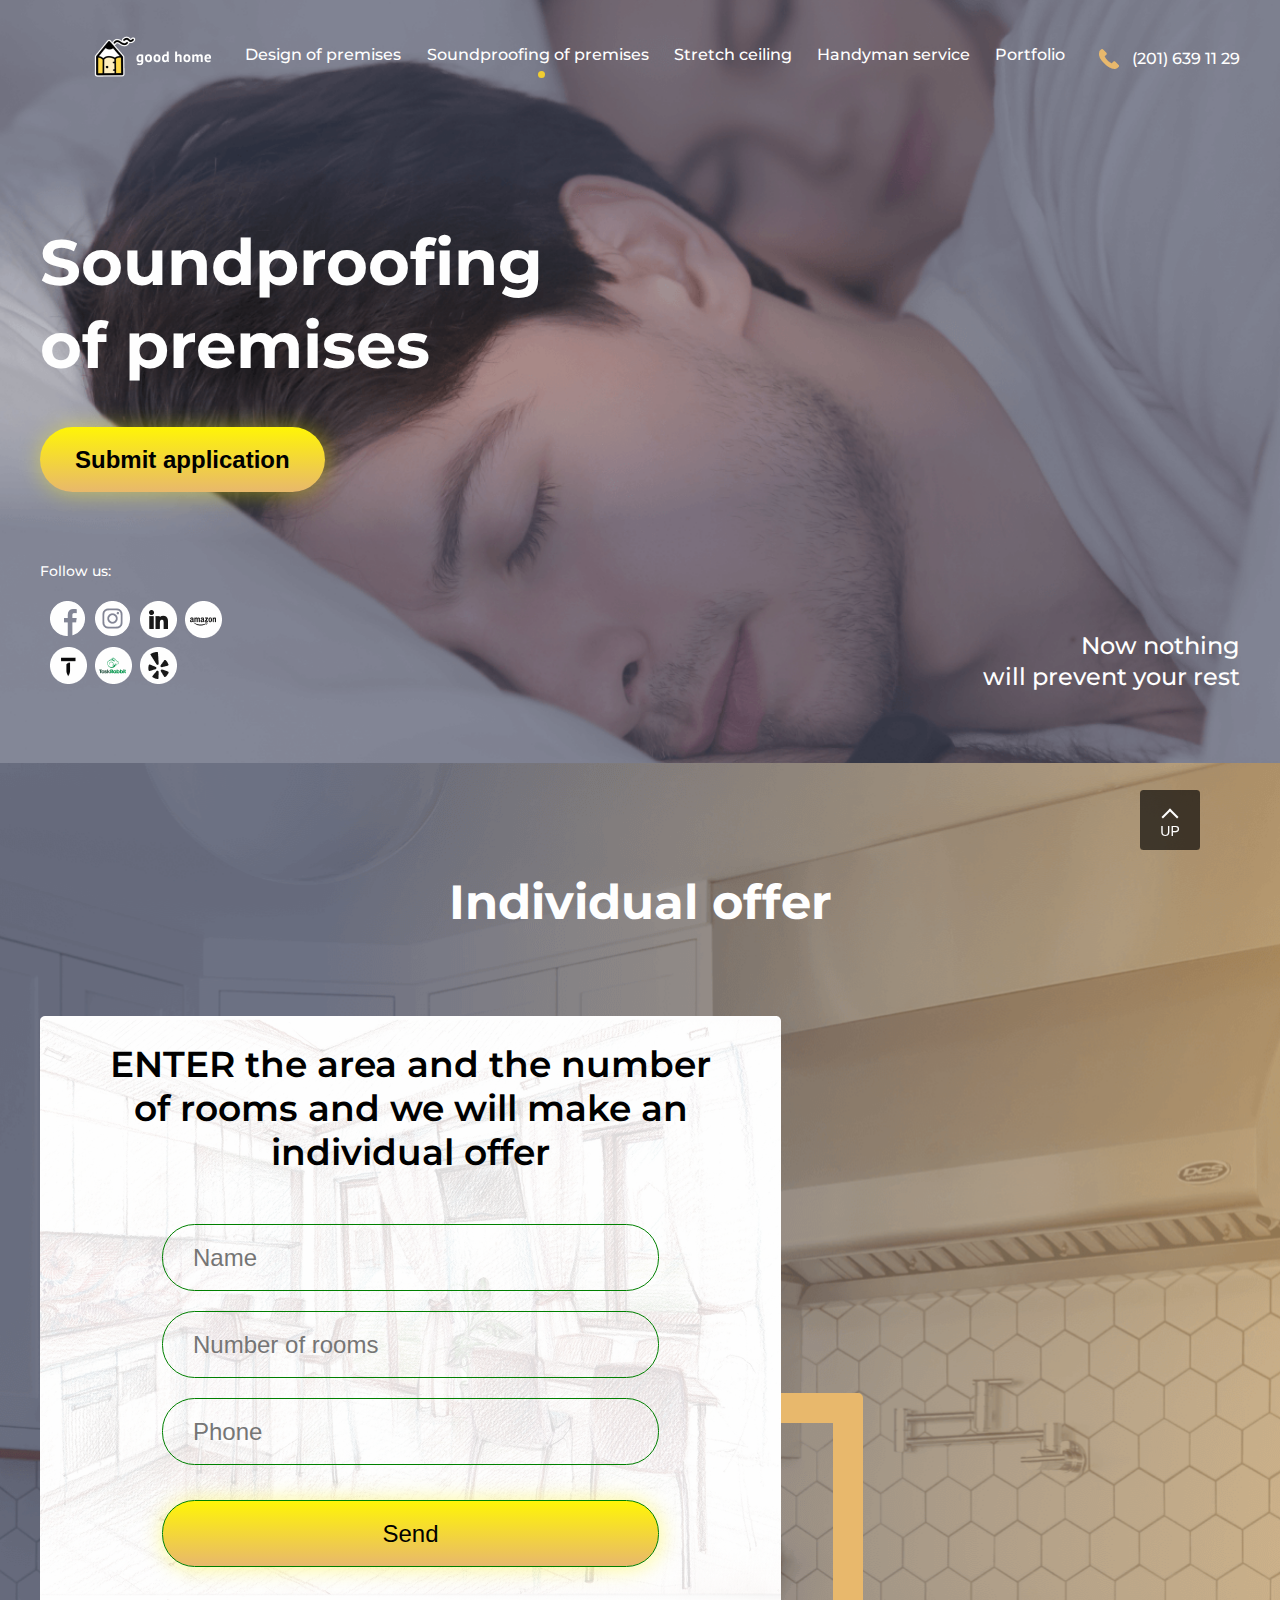
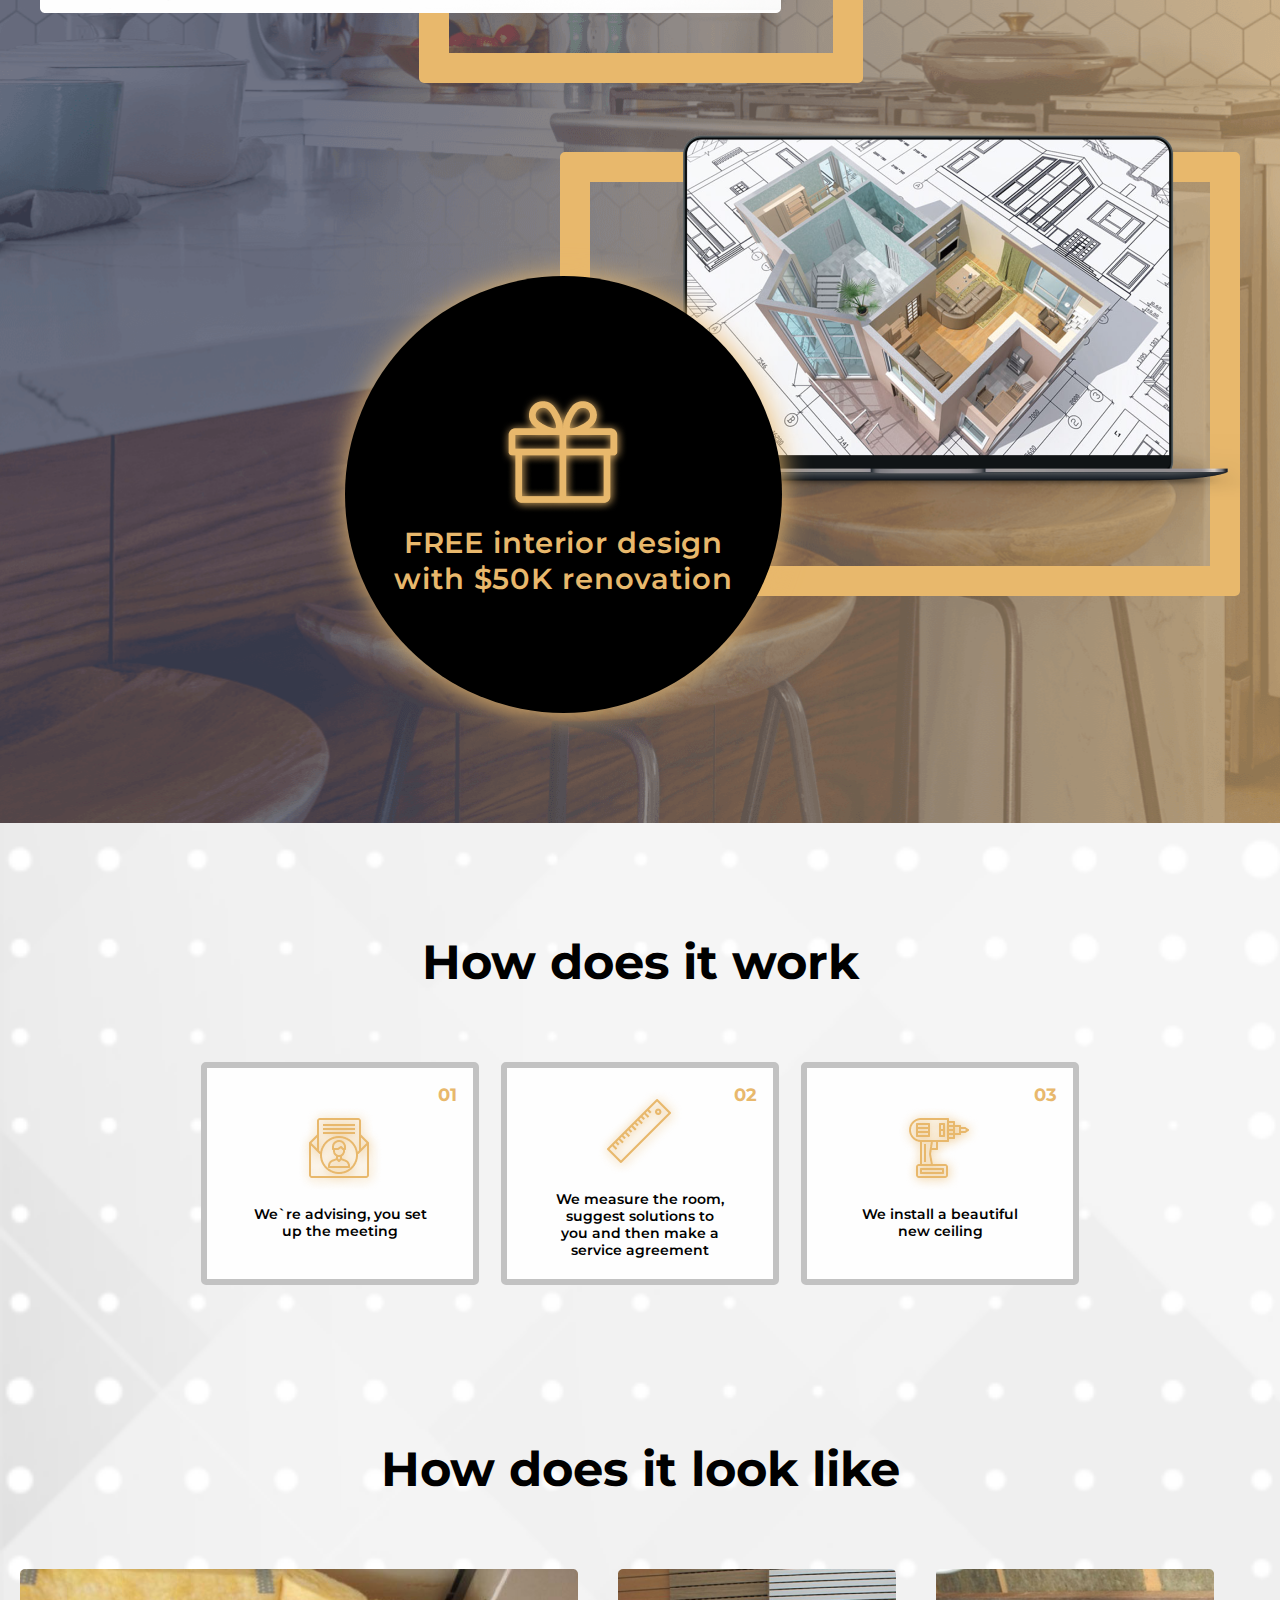
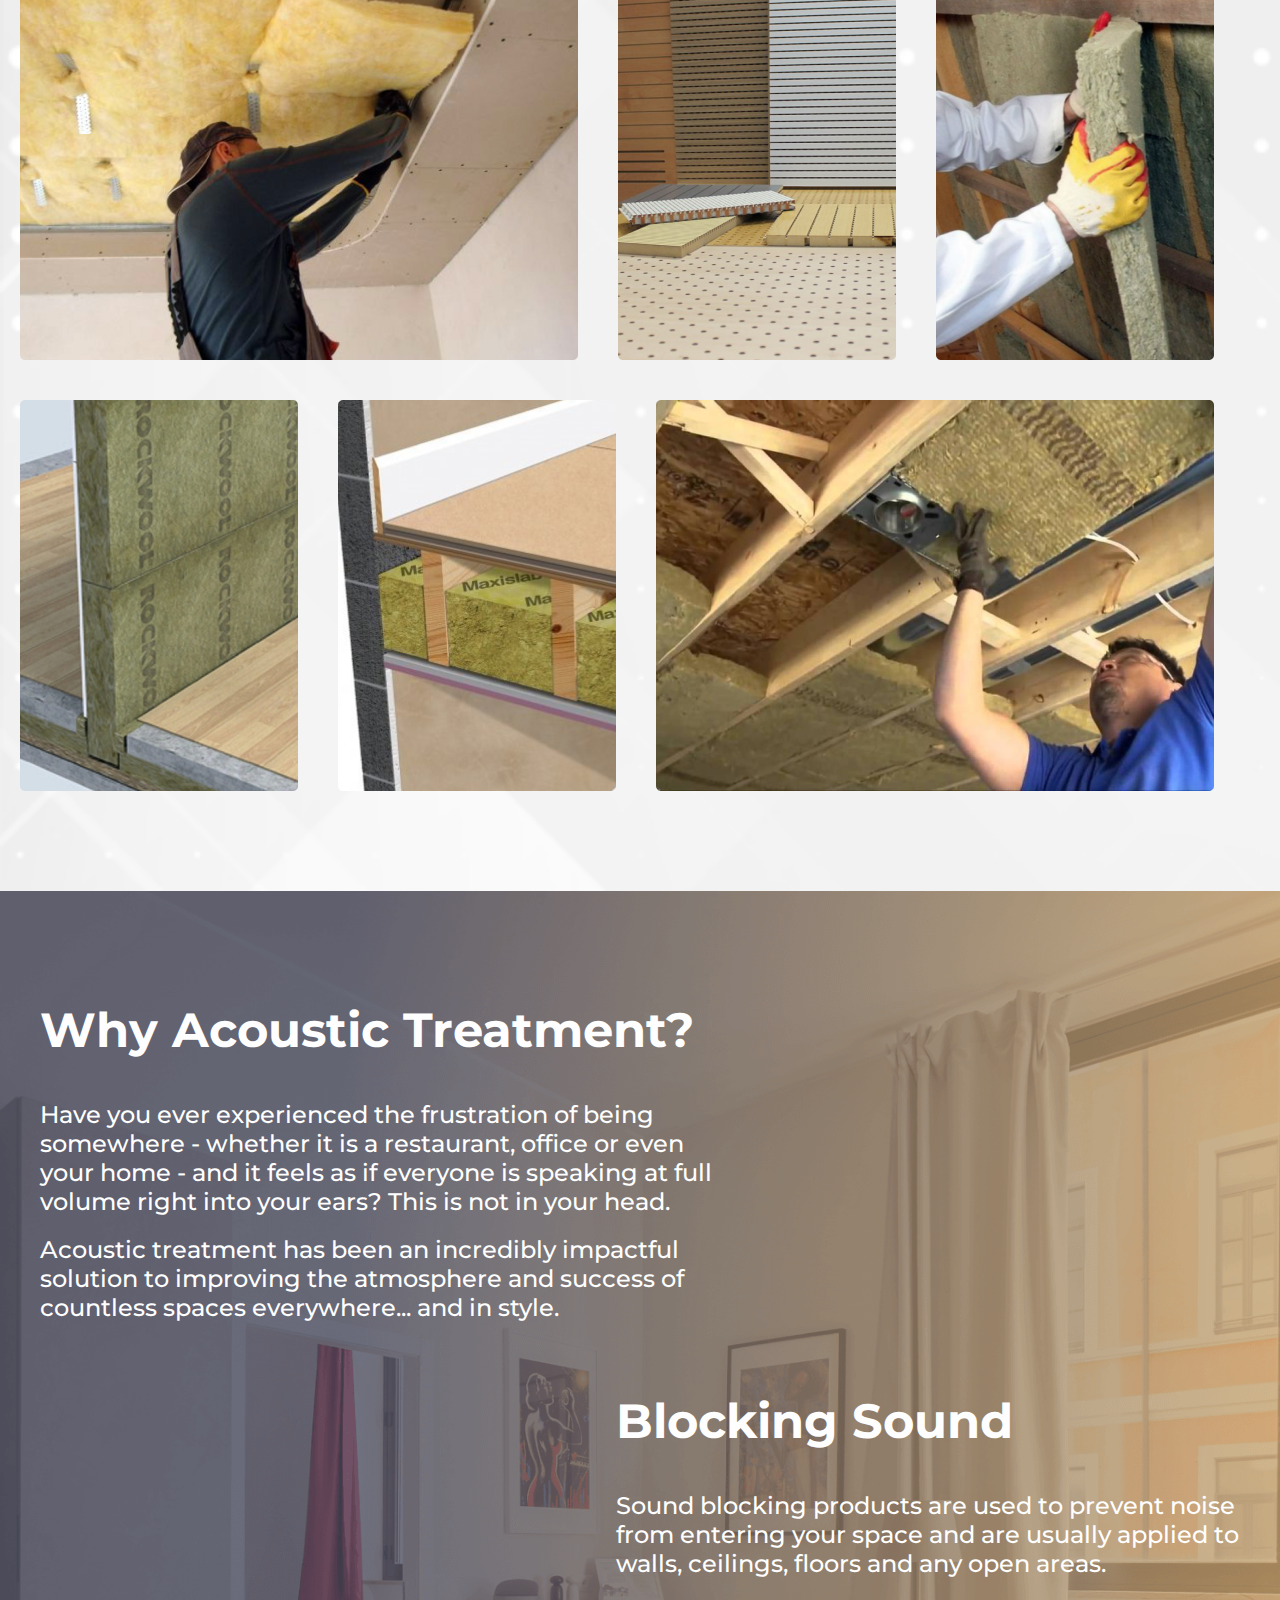
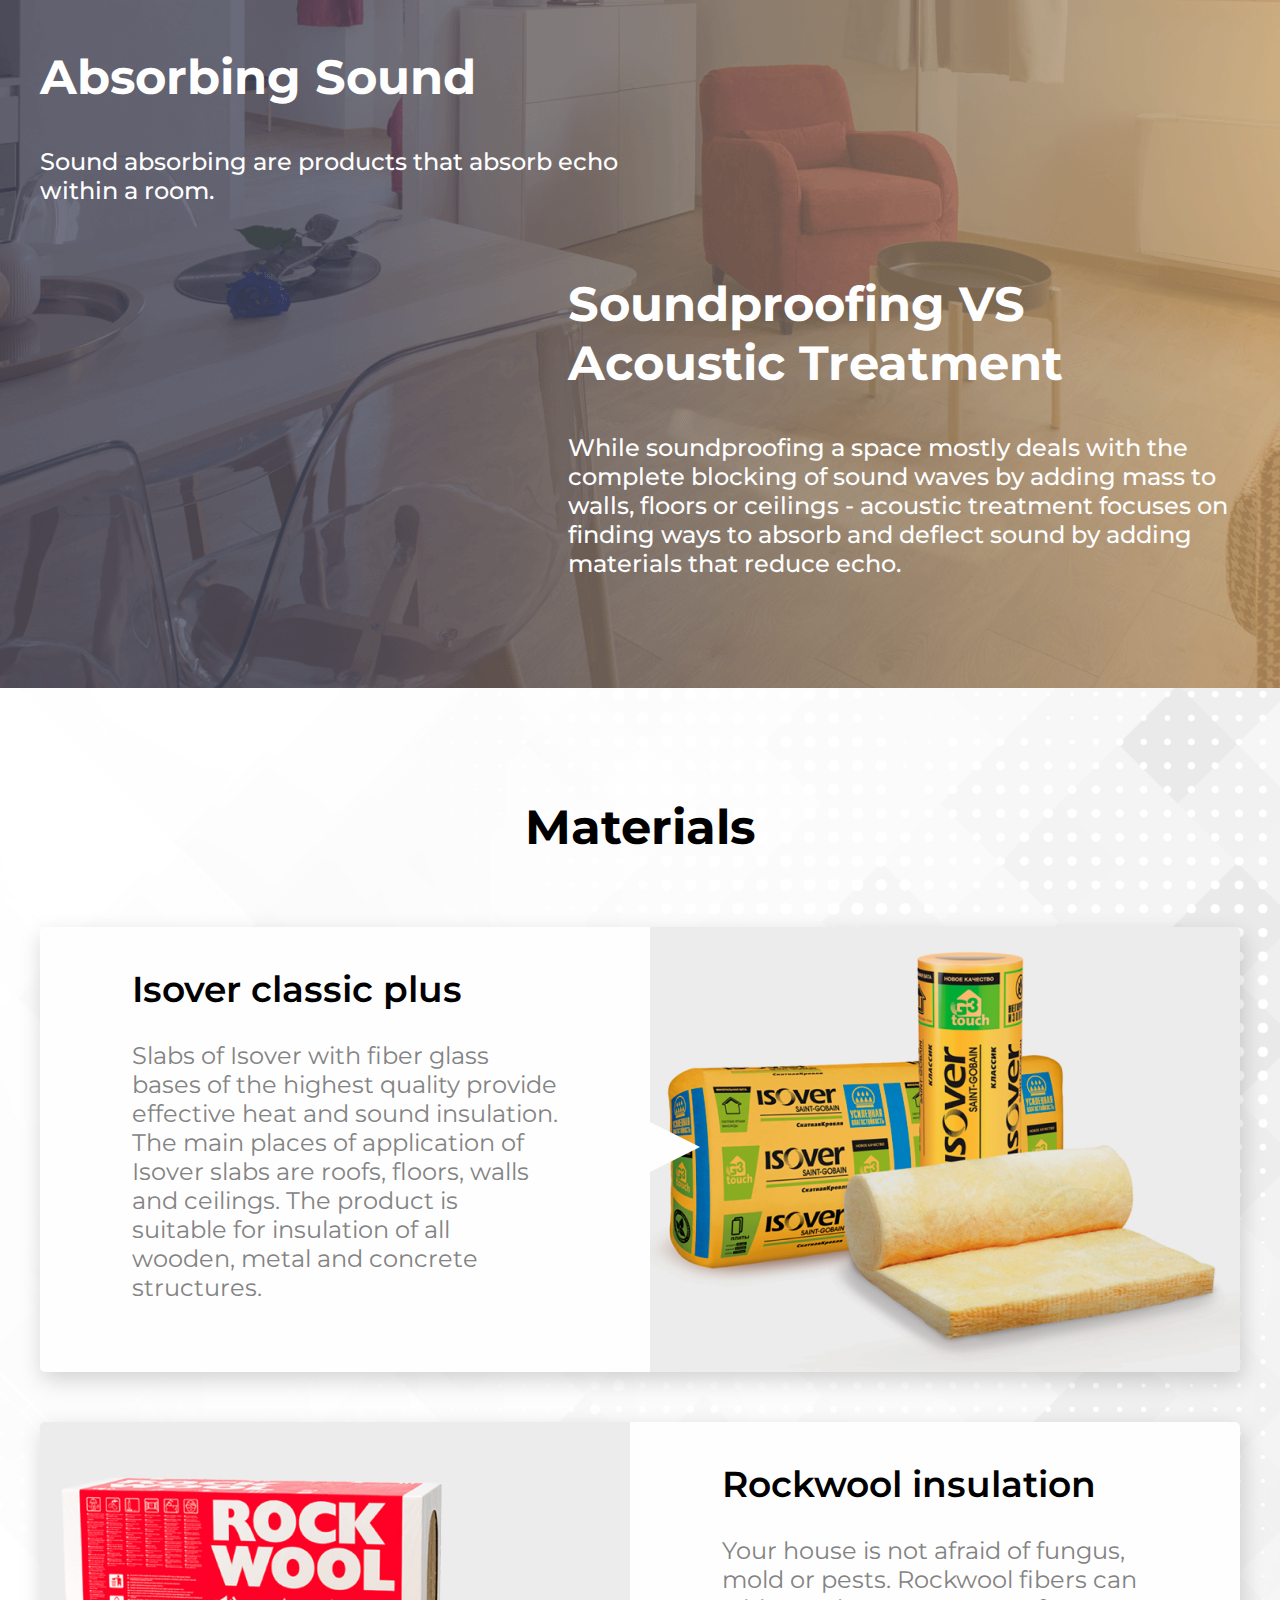
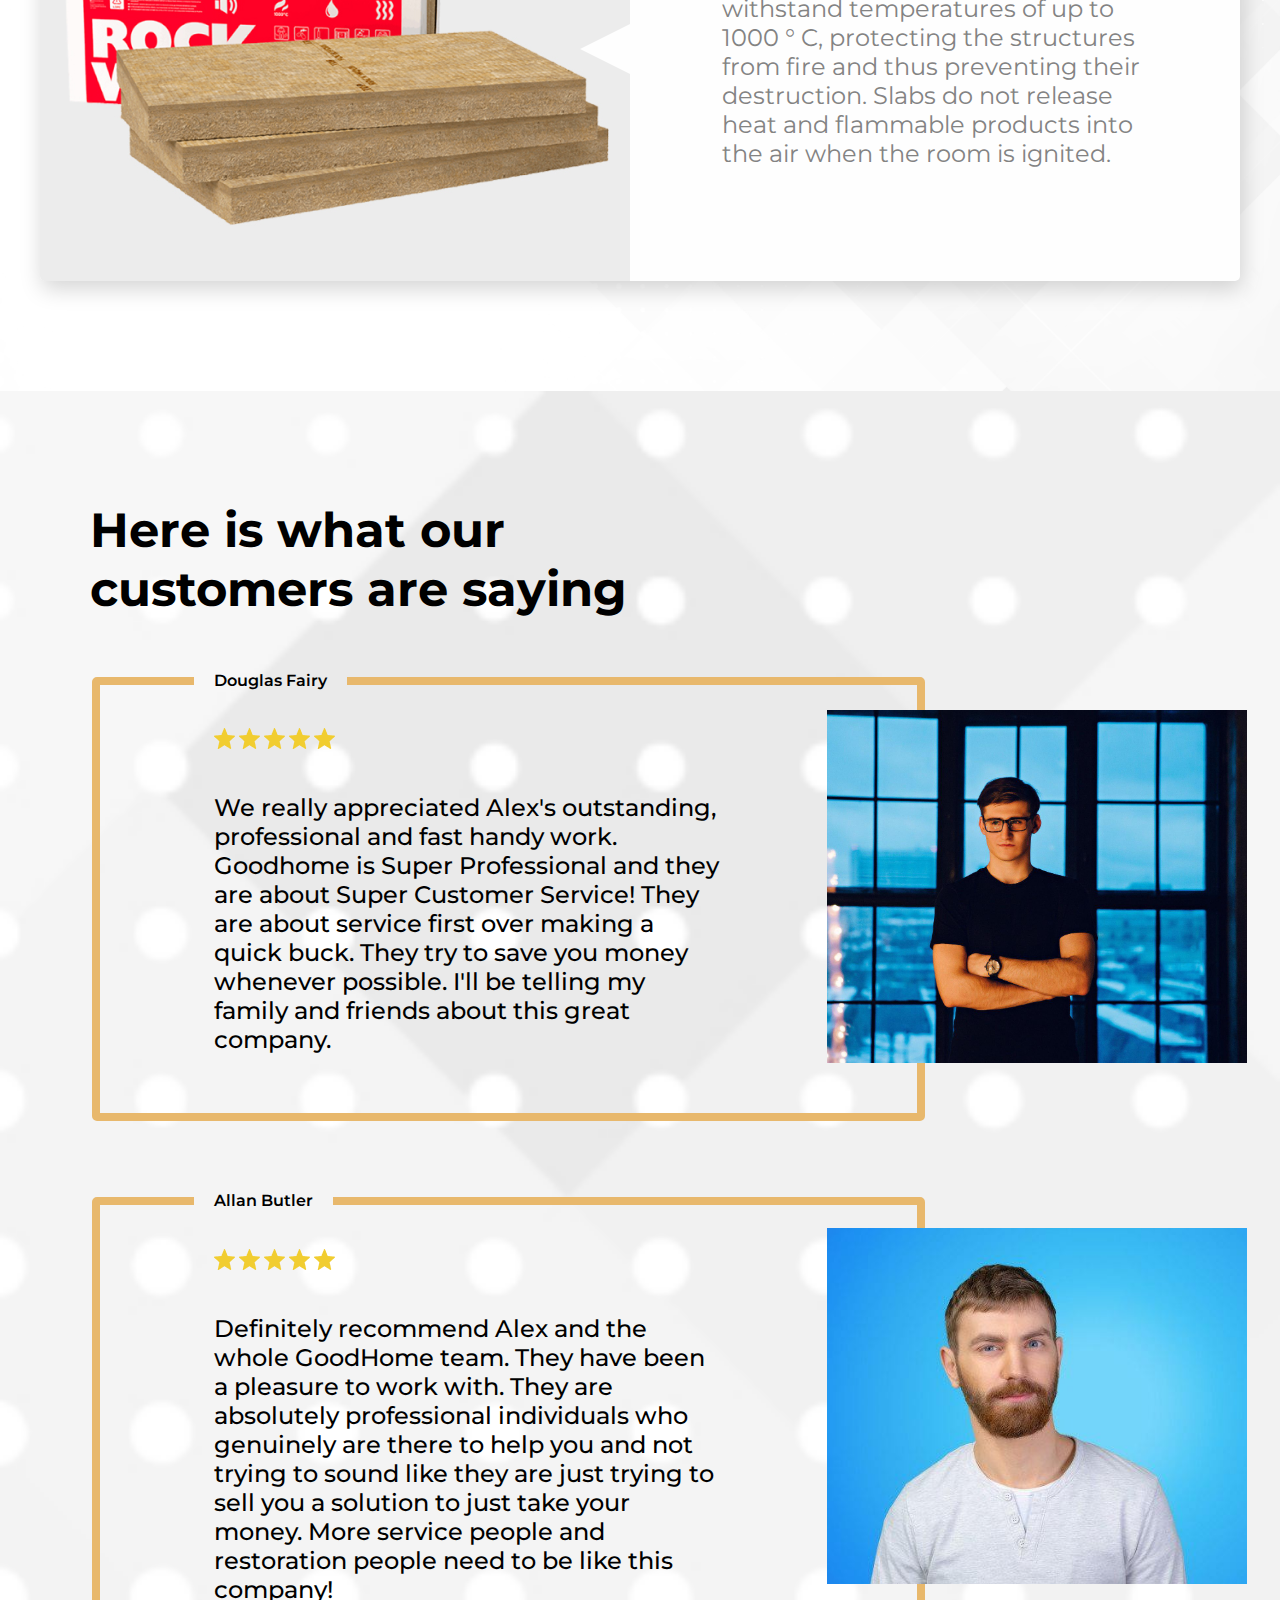
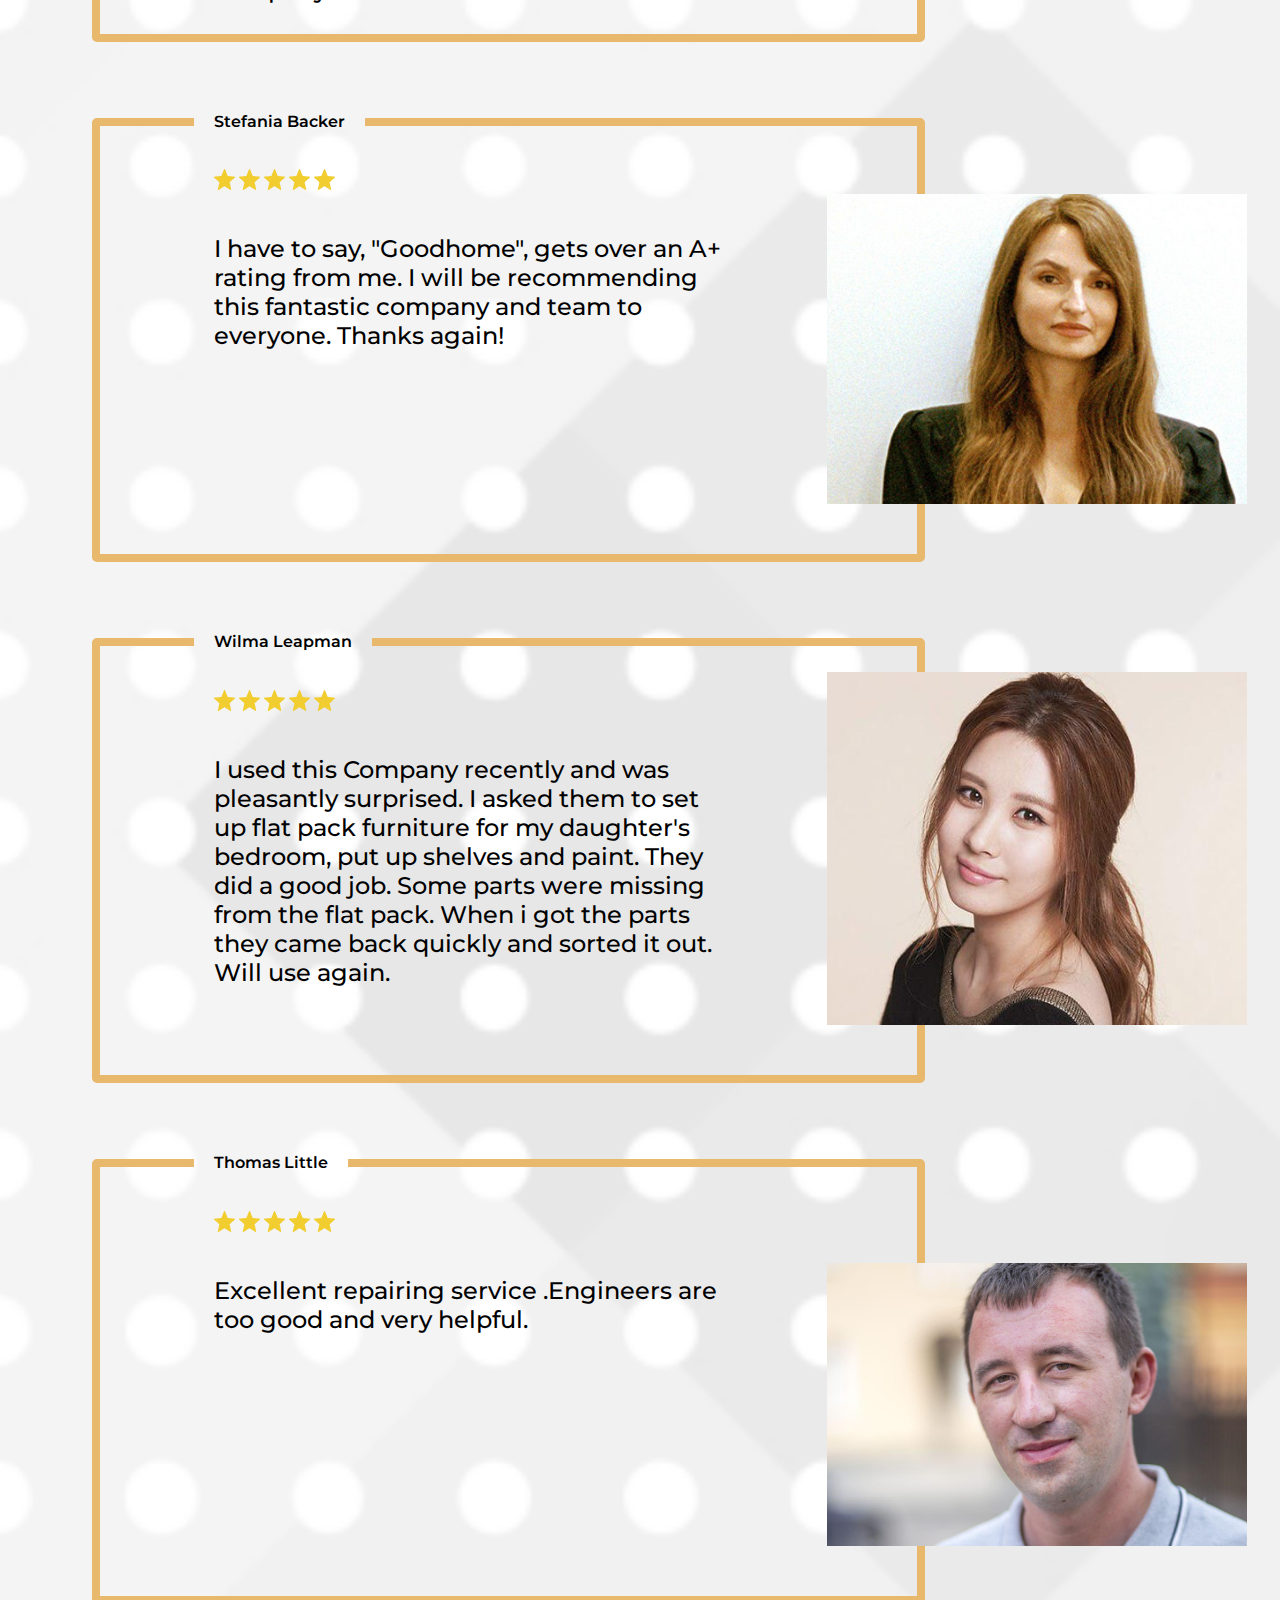
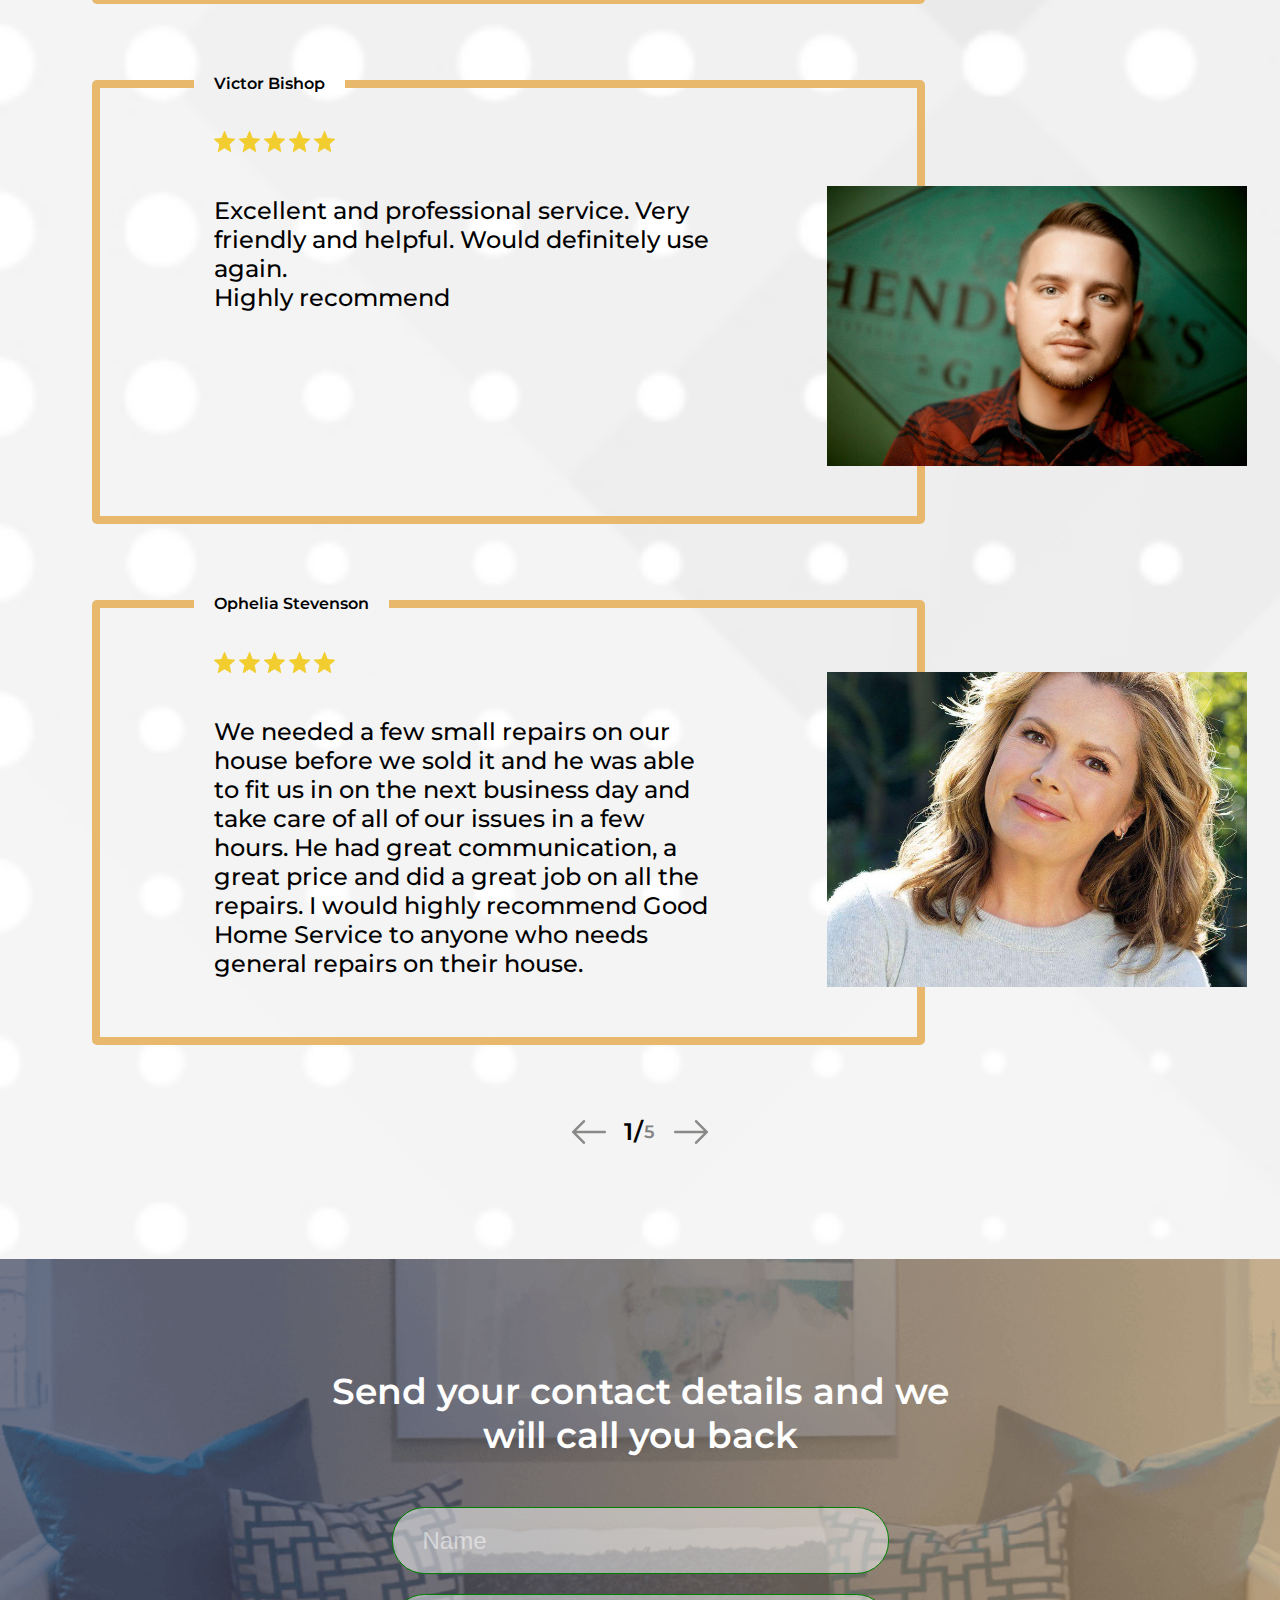
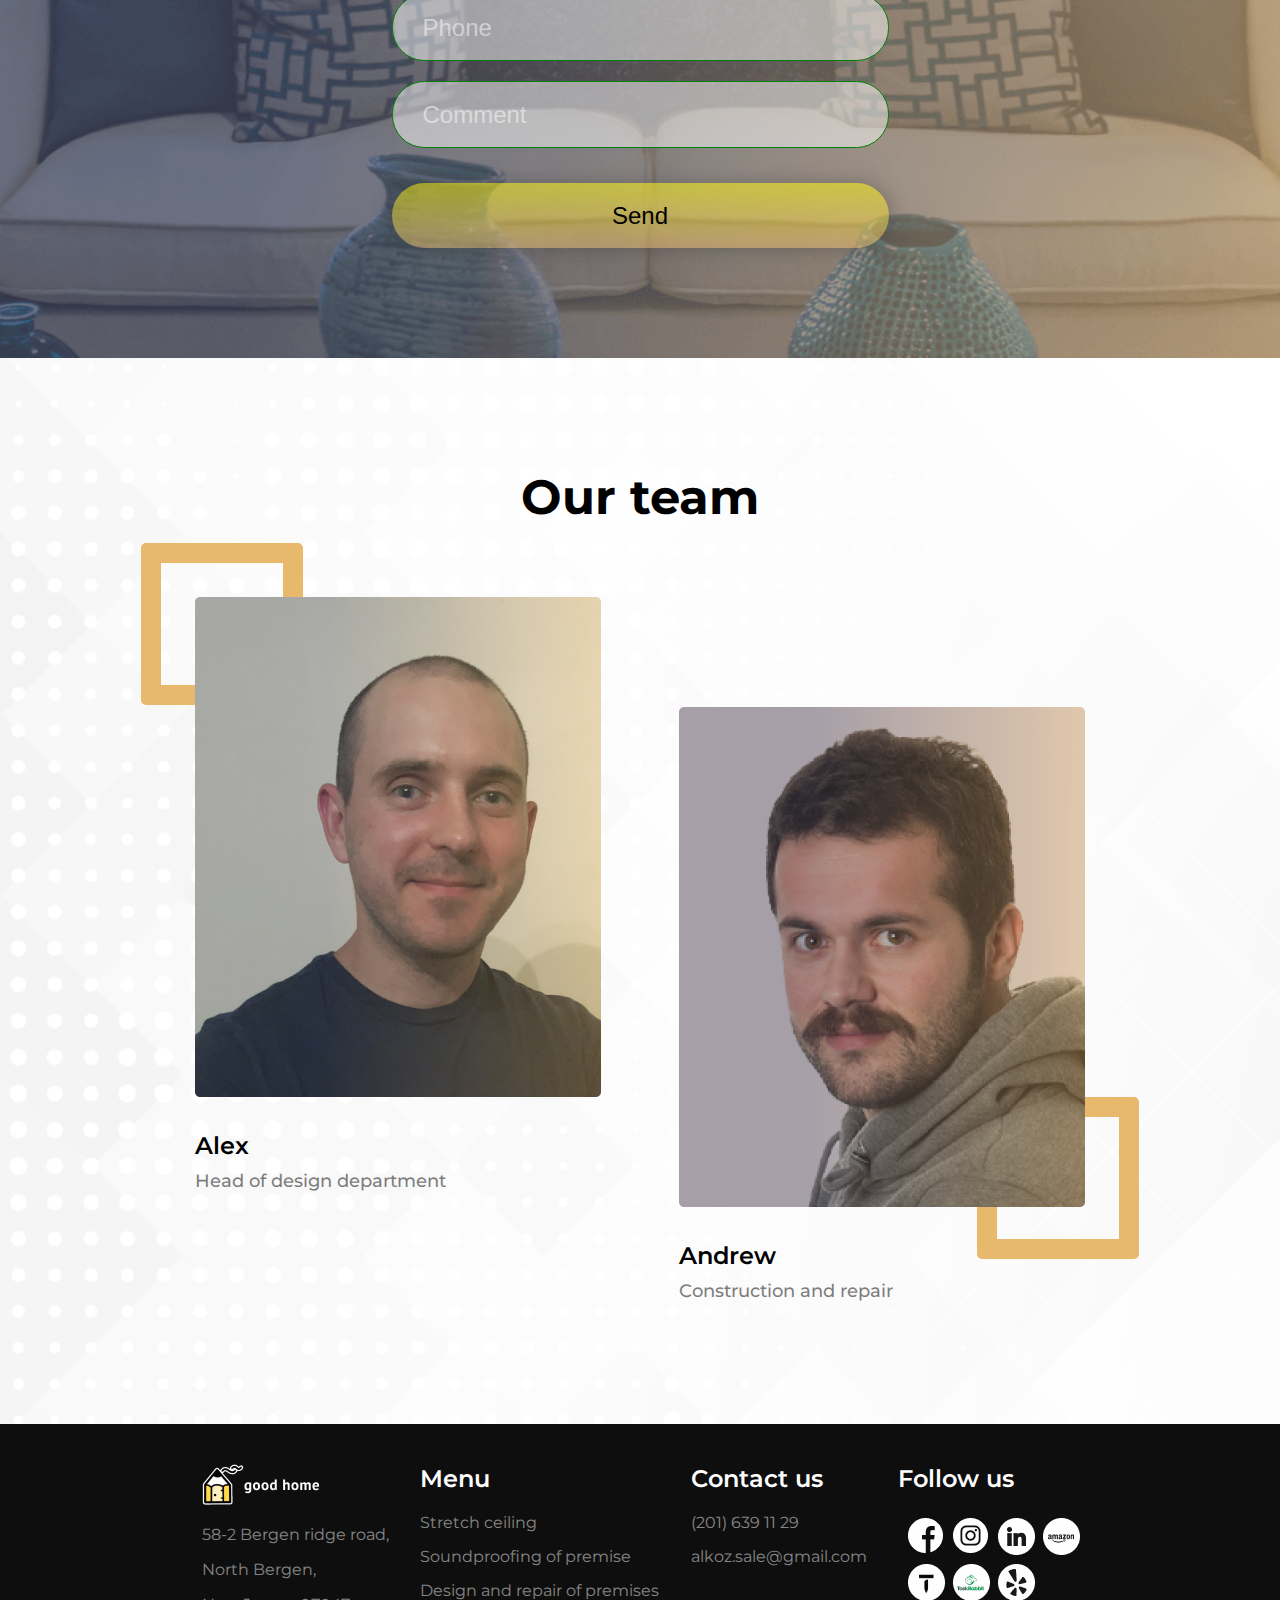
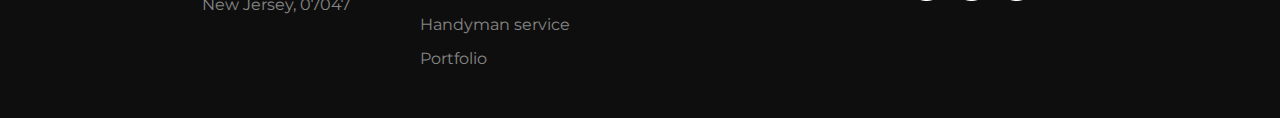
<file: soundproofing-of-premises.html>
<!DOCTYPE html>
<html lang="en">

<head>
    <meta charset="UTF-8">
    <meta name="viewport" content="width=device-width, initial-scale=1.0">
    <meta http-equiv="X-UA-Compatible" content="ie=edge">
    <link rel="shortcut icon" href="/img/logo-icon.png">
    <link href="https://fonts.googleapis.com/css?family=Montserrat:400,500,600,700&display=swap" rel="stylesheet">
    <link rel="stylesheet" href="css/style.css">
    <link rel="stylesheet" href="css/media.css">
    <title>Soundproofing of premises</title>
</head>

<body>
    <div class="success d-none">
        <span>Your application has been sent</span>
    </div>
    <div class="error d-none">
        <span>Your letter contains invalid characters</span>
    </div>
    <button class="toTop"><span>UP</span></button>
    <header class="header header_soundproofing">
        <nav class="nav">
            <div class="hamburger-menu">
                <input id="menu__toggle" type="checkbox" />
                <label class="menu__btn" for="menu__toggle">
                    <span></span>
                </label>
                <ul class="menu__box">
                    <li><a class="menu__item" href="index.html">Design of premises</a></li>
                    <li><a class="menu__item" href="soundproofing-of-premises.html">Soundproofing of premises</a></li>
                    <li><a class="menu__item" href="stretch-ceiling.html">Stretch ceiling</a></li>
                    <li><a class="menu__item" href="handyman-service.html">Handyman service</a></li>
                    <li><a class="menu__item" href="portfolio.html">Portfolio</a></li>
                </ul>
            </div>
            <a href="index.html" class="nav__logo">
                <img src="img/logo.png" alt="logo">
            </a>
            <ul class="nav-wrap">
                <li class="nav-wrap-item">
                    <a href="index.html" class="nav-wrap-item__link">Design of premises</a>
                </li>
                <li class="nav-wrap-item">
                    <a href="soundproofing-of-premises.html"
                        class="nav-wrap-item__link nav-wrap-item__link_active">Soundproofing of premises</a>
                </li>
                <li class="nav-wrap-item">
                    <a href="stretch-ceiling.html" class="nav-wrap-item__link">Stretch ceiling</a>
                </li>
                <li class="nav-wrap-item">
                    <a href="handyman-service.html" class="nav-wrap-item__link">Handyman service</a>
                </li>
                <li class="nav-wrap-item">
                    <a href="portfolio.html" class="nav-wrap-item__link">Portfolio</a>
                </li>
            </ul>
            <a href="telto:2016391129" class="nav-tel">
                <img src="img/phone-icon.png" alt="">
                <span class="nav-tel__text">(201) 639 11 29</span>
            </a>
        </nav>
        <div class="header-caption">
            <div class="header-caption-main">
                <h1 class="header-caption-main__header">Soundproofing<br>of premises</h1>
                <button class="header-caption-main__btn">Submit application</button>
                <div class="header-caption-main-link">
                    <span class="header-caption-main-link__text">Follow us:</span>
                    <div class="header-caption-main-link-block">
                        <a class="header-caption-main-link-block__link"
                            href="https://www.facebook.com/GoodHome-112659453482194/?modal=admin_todo_tour"
                            target="_blank">
                            <img src="img/fb-icon.png" alt="">
                        </a>
                        <a class="header-caption-main-link-block__link"
                            href="https://www.instagram.com/goodhome_repairs" target="_blank">
                            <img src="img/insta-icon.png" alt="">
                        </a>
                        <a class="header-caption-main-link-block__link"
                            href="https://www.linkedin.com/company/goodhome-repairs" target="_blank">
                            <img src="img/linked-i.png" alt="">
                        </a>
                        <a class="header-caption-main-link-block__link" href="https://www.amazon.com/localservices/ya/sellerprofile?sellerID=A13LSB3GVJDSY8" target="_blank">
                            <img src="img/amazon-i.png" alt="">
                        </a>
                        <a class="header-caption-main-link-block__link" href="https://www.thumbtack.com"
                            target="_blank">
                            <img src="img/t-i.png" alt="">
                        </a>
                        <a class="header-caption-main-link-block__link" href="https://www.taskrabbit.com/profile/aliaksandr-k/reviews"
                            target="_blank">
                            <img src="img/rabbit-i.png" alt="">
                        </a>
                        <a class="header-caption-main-link-block__link" href="https://www.yelp.com" target="_blank">
                            <img src="img/thumb-i.png" alt="">
                        </a>
                    </div>
                </div>
            </div>
            <div class="header-caption-last">
                <span class="header-caption-last__text">Now nothing</span>
                <span class="header-caption-last__text">will prevent your rest</span>
            </div>
        </div>
    </header>
    <section class="contact contact_soundproofing">
        <h2 class="contact__header">Individual offer</h2>
        <div class="contact-block">
            <div class="contact-block-offer">
                <form id="form" action="mail.php" method="post"
                    class="contact-block-offer-form contact-block-offer-form_soundproofing">
                    <span class="contact-block-offer-form__header">ENTER the area and the number of rooms and we
                        will make an individual offer</span>
                    <input type="text" class="contact-block-offer-form__input contact-block-offer-form__input_name"
                        placeholder="Name" name="name">
                    <input type="number" class="contact-block-offer-form__input" placeholder="Number of rooms"
                        name="rooms">
                    <input type="text" pattern="[0-9,+,(,),]{10,15}"
                        class="contact-block-offer-form__input contact-block-offer-form__input_tel" placeholder="Phone"
                        name="phone">
                    <input type="submit" class="contact-block-offer-form__input contact-block-offer-form__input_submit"
                        value="Send" name="soundproofing">
                </form>
                <div class="contact-block-offer__bg-dicorated"></div>
            </div>
            <div class="contact-block-present">
                <div class="contact-block-present__bg-dicorated"></div>
                <img class="contact-block-present__img" src="img/section-offer-img.png" alt="">
                <div class="contact-block-present-gift">
                    <img class="contact-block-present-gift__img" src="img/section-offer-gift.png" alt="">
                    <span class="contact-block-present-gift__text">FREE interior design with $50K renovation</span>
                </div>
            </div>
        </div>
    </section>
    <section class="work work_soundproofing">
        <h2 class="work__header work__header_soundproofing">How does it work</h2>
        <div class="work-block work-block_soundproofing">
            <div class="work-block-item work-block-item_soundproofing">
                <span class="work-block-item__number">01</span>
                <div class="work-block-item-content">
                    <img src="img/work-contact.png" alt="" class="work-block-item-contemt__img">
                    <span class="work-block-item-content__text work-block-item-content__text_soundproofing">
                        We`re advising, you set up the meeting
                    </span>
                </div>
            </div>
            <div class="work-block-item work-block-item_soundproofing">
                <span class="work-block-item__number">02</span>
                <div class="work-block-item-content">
                    <img src="img/work-measure.png" alt="" class="work-block-item-contemt__img">
                    <span class="work-block-item-content__text work-block-item-content__text_soundproofing">
                        We measure the room, suggest solutions to you and then make a service agreement
                    </span>
                </div>
            </div>
            <div class="work-block-item work-block-item_soundproofing">
                <span class="work-block-item__number">03</span>
                <div class="work-block-item-content">
                    <img src="img/work-drill.png" alt="" class="work-block-item-contemt__img">
                    <span class="work-block-item-content__text work-block-item-content__text_soundproofing">
                        We install a beautiful new ceiling
                    </span>
                </div>
            </div>
        </div>
        <h2 class="work__header work__header_soundproofing">How does it look like</h2>
        <div class="work-img-block">
            <img src="img/work-img-1.png" alt="img" class="work-img_alboum">
            <img src="img/work-img-2.png" alt="img" class="work-img_portret">
            <img src="img/work-img-3.png" alt="img" class="work-img_portret">
            <img src="img/work-img-4.png" alt="img" class="work-img_portret">
            <img src="img/work-img-5.png" alt="img" class="work-img_portret">
            <img src="img/work-img-6.png" alt="img" class="work-img_alboum">
        </div>
    </section>
    <section class="soundproofing">
        <div class="soundproofing-block">
            <div class="soundproofing-text-block">
                <h2 class="soundproofing-text-block__header">Why Acoustic Treatment?</h2>
                <span class="soundproofing-text-block__text">Have you ever experienced the frustration of being
                    somewhere - whether it is a restaurant, office or even your home - and it feels as if
                    everyone is speaking at full volume right into your ears? This is not in your head.</span>
                <br>
                <span class="soundproofing-text-block__text">Acoustic treatment has been an incredibly impactful
                    solution to improving the atmosphere and success of countless spaces everywhere...
                    and in style. </span>
            </div>
            <div class="soundproofing-text-block">
                <h2 class="soundproofing-text-block__header">Blocking Sound</h2>
                <span class="soundproofing-text-block__text">Sound blocking products are used to prevent noise from
                    entering your space and are usually applied to walls, ceilings, floors and any open areas.</span>
            </div>
            <div class="soundproofing-text-block">
                <h2 class="soundproofing-text-block__header">Absorbing Sound</h2>
                <span class="soundproofing-text-block__text">Sound absorbing are products that absorb echo within a
                    room.</span>
            </div>
            <div class="soundproofing-text-block">
                <h2 class="soundproofing-text-block__header">Soundproofing VS Acoustic Treatment</h2>
                <span class="soundproofing-text-block__text">While soundproofing a space mostly deals with the complete
                    blocking of sound waves by adding mass to walls, floors or ceilings - acoustic treatment focuses on
                    finding ways to absorb and deflect sound by adding materials
                    that reduce echo.</span>
            </div>
        </div>
    </section>
    <section class="design stretch-design_bg">
        <h2 class="design__header">Materials</h2>
        <div class="design-block">
            <div class="design-block-text">
                <h3 class="design-block-text__header">Isover classic plus</h3>
                <span class="design-block-text__text">
                    Slabs of Isover with fiber glass bases of the highest quality provide effective heat and sound
                    insulation. The main places of application of Isover slabs are roofs, floors, walls and ceilings.
                    The product is suitable for insulation of all wooden, metal and concrete structures.
                </span>
            </div>
            <img src="img/materials-isover.png" alt="" class="design-block__img">
            <div class="design-block-lable_left"></div>
        </div>
        <div class="design-block">
            <div class="design-block-text design-block-text_order-2">
                <h3 class="design-block-text__header">Rockwool insulation</h3>
                <span class="design-block-text__text">
                    Your house is not afraid of fungus, mold or pests. Rockwool fibers can withstand temperatures of up
                    to 1000 ° C, protecting the structures from fire and thus preventing their destruction. Slabs do not
                    release heat and flammable products into the air when the room is ignited.
                </span>
            </div>
            <img src="img/materials-rockwood.png" alt="" class="design-block__img design-block__img_order-1">
            <div class="design-block-lable_right"></div>
        </div>
    </section>
    <section class="comment">
        <div class="comment-block">
            <h2 class="comment__header">Here is what our customers are saying</h2>
            <div class="comment-slider">
                <div class="comment-slider-item">
                    <fieldset class="comment-slider-item-block">
                        <legend class="comment-slider-item-block__legend">Douglas Fairy</legend>
                        <div class="comment-slider-item-block-star">
                            <img src="img/comment-star.png" class="comment-slider-item-block-star__item" />
                            <img src="img/comment-star.png" class="comment-slider-item-block-star__item" />
                            <img src="img/comment-star.png" class="comment-slider-item-block-star__item" />
                            <img src="img/comment-star.png" class="comment-slider-item-block-star__item" />
                            <img src="img/comment-star.png" class="comment-slider-item-block-star__item" />
                        </div>
                        <span class="comment-slider-item-block__text">
                            We really appreciated Alex's outstanding, professional and fast handy work. Goodhome is
                            Super Professional and they are about Super Customer Service! They are about service first
                            over making a quick buck. They try to save you money whenever possible. I'll be telling my
                            family and friends about this great company.
                        </span>
                        <img src="img/douglas-fairy.jpg" alt="" class="comment-slider-item__img-1">
                    </fieldset>
                </div>
                <div class="comment-slider-item">
                    <fieldset class="comment-slider-item-block">
                        <legend class="comment-slider-item-block__legend">Allan Butler</legend>
                        <div class="comment-slider-item-block-star">
                            <img src="img/comment-star.png" class="comment-slider-item-block-star__item" />
                            <img src="img/comment-star.png" class="comment-slider-item-block-star__item" />
                            <img src="img/comment-star.png" class="comment-slider-item-block-star__item" />
                            <img src="img/comment-star.png" class="comment-slider-item-block-star__item" />
                            <img src="img/comment-star.png" class="comment-slider-item-block-star__item" />
                        </div>
                        <span class="comment-slider-item-block__text">
                            Definitely recommend Alex and the whole GoodHome team. They have been a pleasure to work
                            with. They are absolutely professional individuals who genuinely are there to help you and
                            not trying to sound like they are just trying to sell you a solution to just take your
                            money. More service people and restoration people need to be like this company!
                        </span>
                        <img src="img/allan-butler.jpg" alt="" class="comment-slider-item__img-1">
                    </fieldset>
                </div>
                <div class="comment-slider-item">
                    <fieldset class="comment-slider-item-block">
                        <legend class="comment-slider-item-block__legend">Stefania Backer</legend>
                        <div class="comment-slider-item-block-star">
                            <img src="img/comment-star.png" class="comment-slider-item-block-star__item" />
                            <img src="img/comment-star.png" class="comment-slider-item-block-star__item" />
                            <img src="img/comment-star.png" class="comment-slider-item-block-star__item" />
                            <img src="img/comment-star.png" class="comment-slider-item-block-star__item" />
                            <img src="img/comment-star.png" class="comment-slider-item-block-star__item" />
                        </div>
                        <span class="comment-slider-item-block__text">
                            I have to say, "Goodhome", gets over an A+ rating from me. I will be recommending this
                            fantastic company and team to everyone. Thanks again!
                        </span>
                        <img src="img/stefania-backer.jpg" alt="" class="comment-slider-item__img-1">
                    </fieldset>
                </div>
                <div class="comment-slider-item">
                    <fieldset class="comment-slider-item-block">
                        <legend class="comment-slider-item-block__legend">Wilma Leapman</legend>
                        <div class="comment-slider-item-block-star">
                            <img src="img/comment-star.png" class="comment-slider-item-block-star__item" />
                            <img src="img/comment-star.png" class="comment-slider-item-block-star__item" />
                            <img src="img/comment-star.png" class="comment-slider-item-block-star__item" />
                            <img src="img/comment-star.png" class="comment-slider-item-block-star__item" />
                            <img src="img/comment-star.png" class="comment-slider-item-block-star__item" />
                        </div>
                        <span class="comment-slider-item-block__text">
                            I used this Company recently and was pleasantly surprised. I asked them to set up flat pack
                            furniture for my daughter's bedroom, put up shelves and paint. They did a good job. Some
                            parts were missing from the flat pack. When i got the parts they came back quickly and
                            sorted it out. Will use again.
                        </span>
                        <img src="img/wilma-leapman.jpg" alt="" class="comment-slider-item__img-1">
                    </fieldset>
                </div>
                <div class="comment-slider-item">
                    <fieldset class="comment-slider-item-block">
                        <legend class="comment-slider-item-block__legend">Thomas Little</legend>
                        <div class="comment-slider-item-block-star">
                            <img src="img/comment-star.png" class="comment-slider-item-block-star__item" />
                            <img src="img/comment-star.png" class="comment-slider-item-block-star__item" />
                            <img src="img/comment-star.png" class="comment-slider-item-block-star__item" />
                            <img src="img/comment-star.png" class="comment-slider-item-block-star__item" />
                            <img src="img/comment-star.png" class="comment-slider-item-block-star__item" />
                        </div>
                        <span class="comment-slider-item-block__text">
                            Excellent repairing service .Engineers are too good and very helpful.
                        </span>
                        <img src="img/thomas-little.jpg" alt="" class="comment-slider-item__img-1">
                    </fieldset>
                </div>
                <div class="comment-slider-item">
                    <fieldset class="comment-slider-item-block">
                        <legend class="comment-slider-item-block__legend">Victor Bishop</legend>
                        <div class="comment-slider-item-block-star">
                            <img src="img/comment-star.png" class="comment-slider-item-block-star__item" />
                            <img src="img/comment-star.png" class="comment-slider-item-block-star__item" />
                            <img src="img/comment-star.png" class="comment-slider-item-block-star__item" />
                            <img src="img/comment-star.png" class="comment-slider-item-block-star__item" />
                            <img src="img/comment-star.png" class="comment-slider-item-block-star__item" />
                        </div>
                        <span class="comment-slider-item-block__text">
                            Excellent and professional service. Very friendly and helpful. Would definitely use again.
                            <br>
                            Highly recommend
                        </span>
                        <img src="img/victor-bishop.jpg" alt="" class="comment-slider-item__img-1">
                    </fieldset>
                </div>
                <div class="comment-slider-item">
                    <fieldset class="comment-slider-item-block">
                        <legend class="comment-slider-item-block__legend">Ophelia Stevenson</legend>
                        <div class="comment-slider-item-block-star">
                            <img src="img/comment-star.png" class="comment-slider-item-block-star__item" />
                            <img src="img/comment-star.png" class="comment-slider-item-block-star__item" />
                            <img src="img/comment-star.png" class="comment-slider-item-block-star__item" />
                            <img src="img/comment-star.png" class="comment-slider-item-block-star__item" />
                            <img src="img/comment-star.png" class="comment-slider-item-block-star__item" />
                        </div>
                        <span class="comment-slider-item-block__text">
                            We needed a few small repairs on our house before we sold it and he was able to fit us in on
                            the next business day and take care of all of our issues in a few hours. He had great
                            communication, a great price and did a great job on all the repairs. I would highly
                            recommend Good Home Service to anyone who needs general repairs on their house.
                        </span>
                        <img src="img/ophelia-stevenson.jpg" alt="" class="comment-slider-item__img-1">
                    </fieldset>
                </div>
            </div>
        </div>
        <div class="comment-control">
            <button class="comment-control-btn comment-control__prev"></button>
            <span class="comment-control__current-number-slider">1</span>
            <span class="comment-control__separator">/</span>
            <span class="comment-control__count-slider">5</span>
            <button class="comment-control-btn comment-control__next"></button>
        </div>
    </section>
    <section class="communications">
        <h2 class="communications__header">Send your contact details and we will call you back</h2>
        <form action="mail.php" method="post" class="communication-block">
            <input type="text"
                class="contact-block-offer-form__input contact-block-offer-form__input_opacity contact-block-offer-form__input_name1"
                placeholder="Name" name="name">
            <input type="text" pattern="[0-9,+,(,),]{10,15}"
                class="contact-block-offer-form__input contact-block-offer-form__input_opacity contact-block-offer-form__input_tel1"
                placeholder="Phone" name="phone">
            <input type="text" class="contact-block-offer-form__input contact-block-offer-form__input_opacity"
                placeholder="Comment" name="comment">
            <input type="submit" disabled
                class="contact-block-offer-form__input contact-block-offer-form__input_submit1" value="Send"
                name="calling_type_2">
        </form>
    </section>
    <section class="about">
        <h2 class="about__header">Our team</h2>
        <div class="about-block">
            <div class="about-member">
                <div class="about-member-block">
                    <div class="about-member-block__decorated"></div>
                    <img class="about-member-block__img" src="img/section-team-alex.png" alt="">
                </div>
                <div class="about-member-description">
                    <span class="about-member-description__name">Alex</span>
                    <span class="about-member-description__position">Head of design department</span>
                </div>
            </div>
            <div class="about-member">
                <div class="about-member-block">
                    <img class="about-member-block__img" src="img/section-team-andrew.png" alt="">
                    <div class="about-member-block__decorated"></div>
                </div>
                <div class="about-member-description">
                    <span class="about-member-description__name">Andrew</span>
                    <span class="about-member-description__position">Construction and repair</span>
                </div>
            </div>
        </div>
    </section>
    <footer class="footer">
        <div class="footer-block">
            <div>
                <a href="index.html" class="nav__logo">
                    <img src="img/logo-2.png" alt="logo">
                </a>
                <p class="footer-nav-wrap-item__link">
                    58-2 Bergen ridge road,
                </p>
                <p class="footer-nav-wrap-item__link">
                    North Bergen,
                </p>
                <p class="footer-nav-wrap-item__link">
                    New Jersey, 07047
                </p>
            </div>
            <ul class="footer-nav-wrap">
                <li class="footer-nav-wrap-item">
                    <a href="#" class="footer-nav-wrap-item__link footer-nav-wrap-item__link_active">Menu</a>
                </li>
                <li class="footer-nav-wrap-item">
                    <a href="stretch-ceiling.html" class="footer-nav-wrap-item__link">Stretch ceiling</a>
                </li>
                <li class="footer-nav-wrap-item">
                    <a href="soundproofing-of-premises.html" class="footer-nav-wrap-item__link">Soundproofing of
                        premise</a>
                </li>
                <li class="footer-nav-wrap-item">
                    <a href="index.html" class="footer-nav-wrap-item__link">Design and repair of premises</a>
                </li>
                <li class="footer-nav-wrap-item">
                    <a href="handyman-service.html" class="footer-nav-wrap-item__link">Handyman service</a>
                </li>
                <li class="footer-nav-wrap-item">
                    <a href="portfolio.html" class="footer-nav-wrap-item__link">Portfolio</a>
                </li>
            </ul>
            <ul class="footer-nav-wrap">
                <li class="footer-nav-wrap-item">
                    <a href="" class="footer-nav-wrap-item__link footer-nav-wrap-item__link_active">Contact us</a>
                </li>
                <li class="footer-nav-wrap-item">
                    <a href="telto:2016391129" class="footer-nav-wrap-item__link">(201) 639 11 29</a>
                </li>
                <li class="footer-nav-wrap-item">
                    <a href="mailto:alkoz.sale@gmail.com" class="footer-nav-wrap-item__link">alkoz.sale@gmail.com</a>
                </li>
            </ul>
            <div class="footer-soc">
                <span class="footer-soc__text footer-nav-wrap-item__link_active">Follow us</span>
                <div class="header-caption-main-link-block">
                    <a class="header-caption-main-link-block__link"
                        href="https://www.facebook.com/GoodHome-112659453482194/?modal=admin_todo_tour" target="_blank">
                        <img src="img/fb-icon.png" alt="">
                    </a>
                    <a class="header-caption-main-link-block__link" href="https://www.instagram.com/goodhome_repairs"
                        target="_blank">
                        <img src="img/insta-icon.png" alt="">
                    </a>
                    <a class="header-caption-main-link-block__link"
                        href="https://www.linkedin.com/company/goodhome-repairs" target="_blank">
                        <img src="img/linked-i.png" alt="">
                    </a>
                    <a class="header-caption-main-link-block__link" href="https://www.amazon.com/localservices/ya/sellerprofile?sellerID=A13LSB3GVJDSY8" target="_blank">
                        <img src="img/amazon-i.png" alt="">
                    </a>
                    <a class="header-caption-main-link-block__link" href="https://www.thumbtack.com" target="_blank">
                        <img src="img/t-i.png" alt="">
                    </a>
                    <a class="header-caption-main-link-block__link" href="https://www.taskrabbit.com/profile/aliaksandr-k/reviews" target="_blank">
                        <img src="img/rabbit-i.png" alt="">
                    </a>
                    <a class="header-caption-main-link-block__link" href="https://www.yelp.com" target="_blank">
                        <img src="img/thumb-i.png" alt="">
                    </a>
                </div>
            </div>
        </div>
    </footer>
    <script src="https://ajax.googleapis.com/ajax/libs/jquery/3.0.0/jquery.min.js"
        integrity="sha384-THPy051/pYDQGanwU6poAc/hOdQxjnOEXzbT+OuUAFqNqFjL+4IGLBgCJC3ZOShY"
        crossorigin="anonymous"></script>
    <script src="js/script.js"></script>
</body>

</html>
</file>
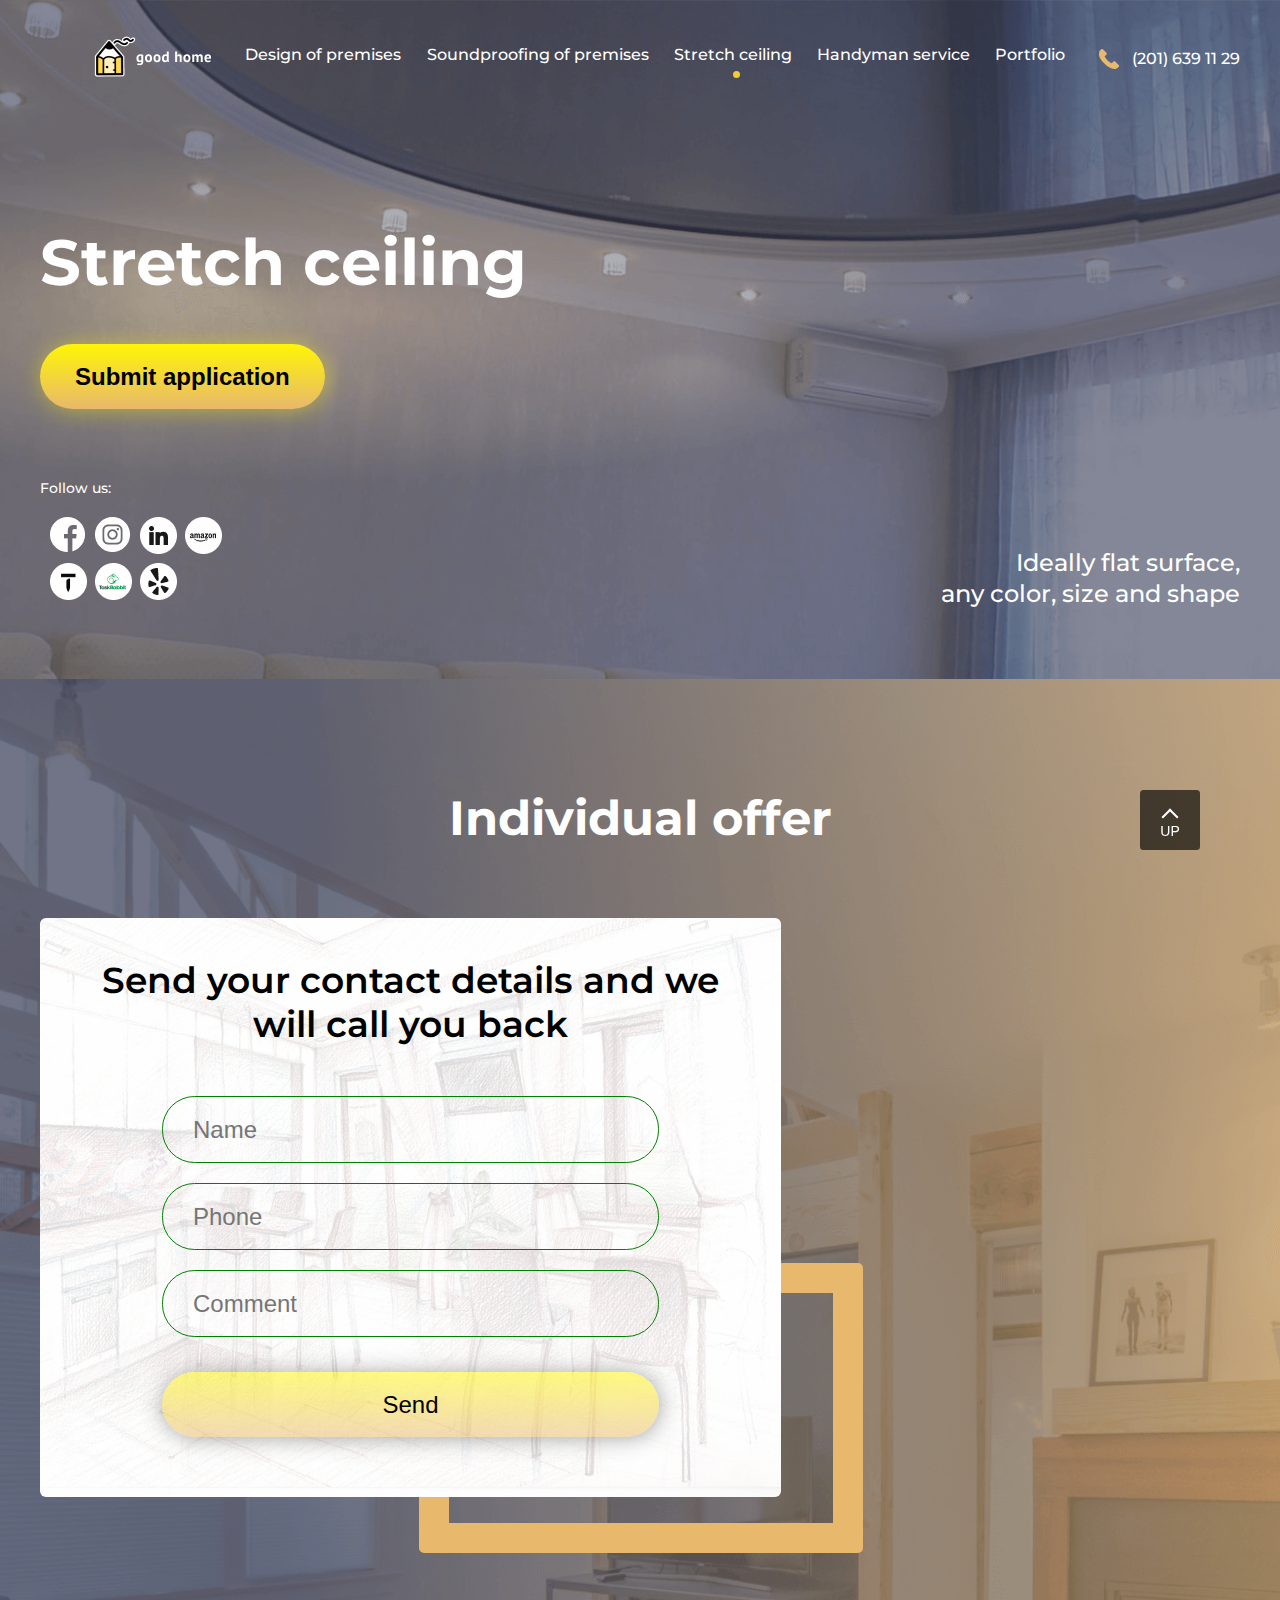
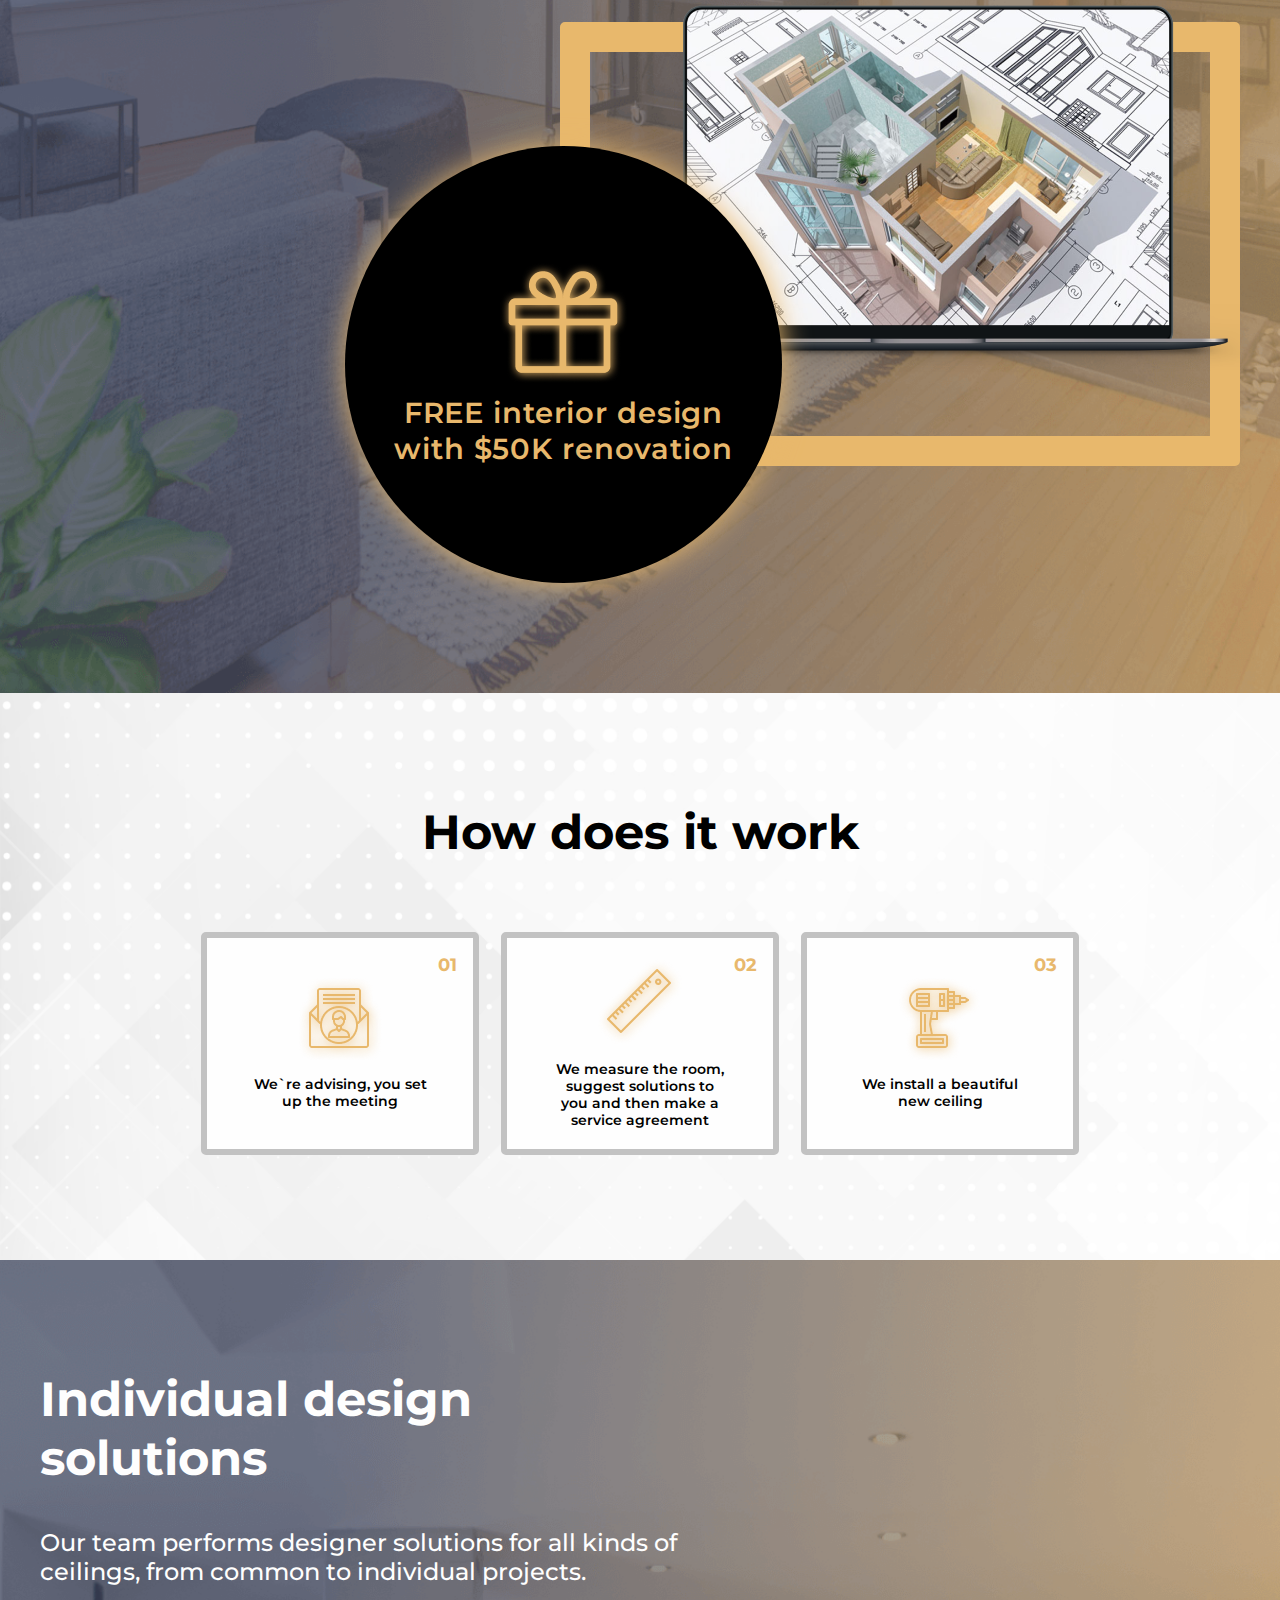
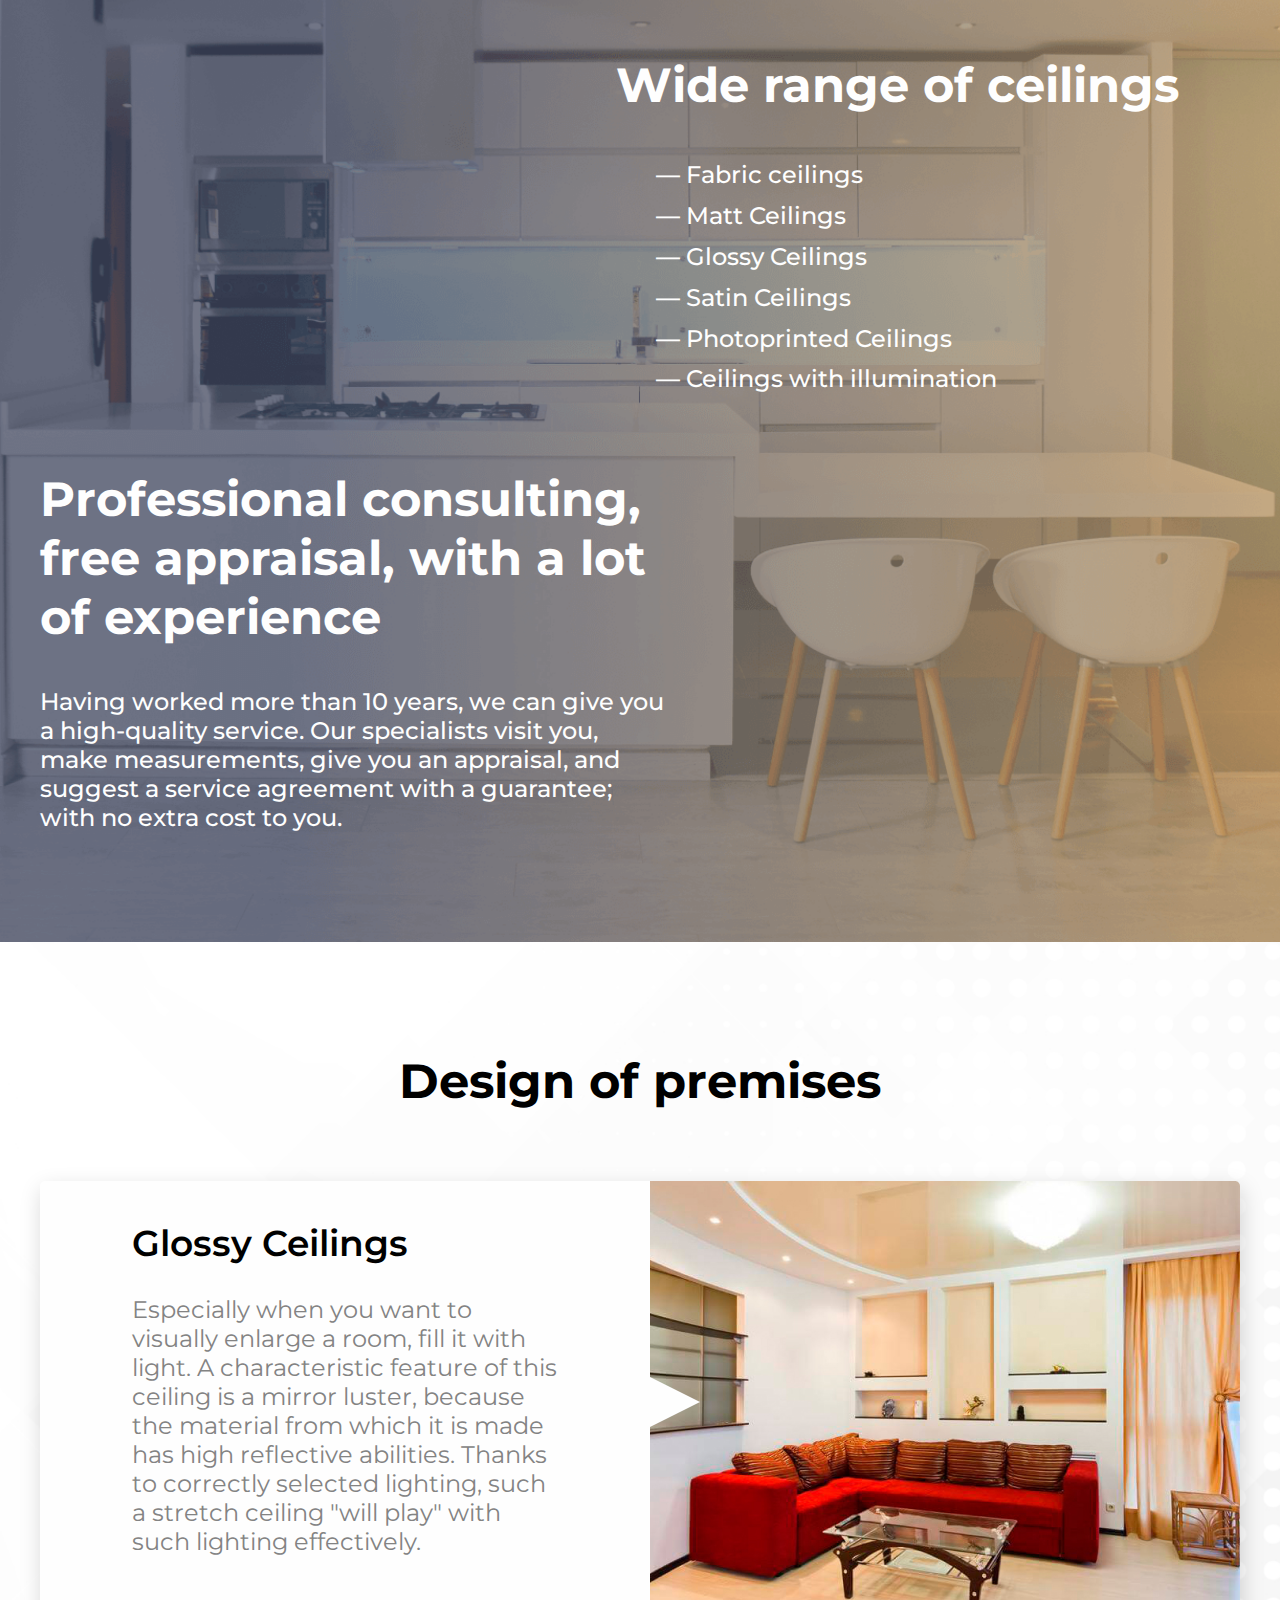
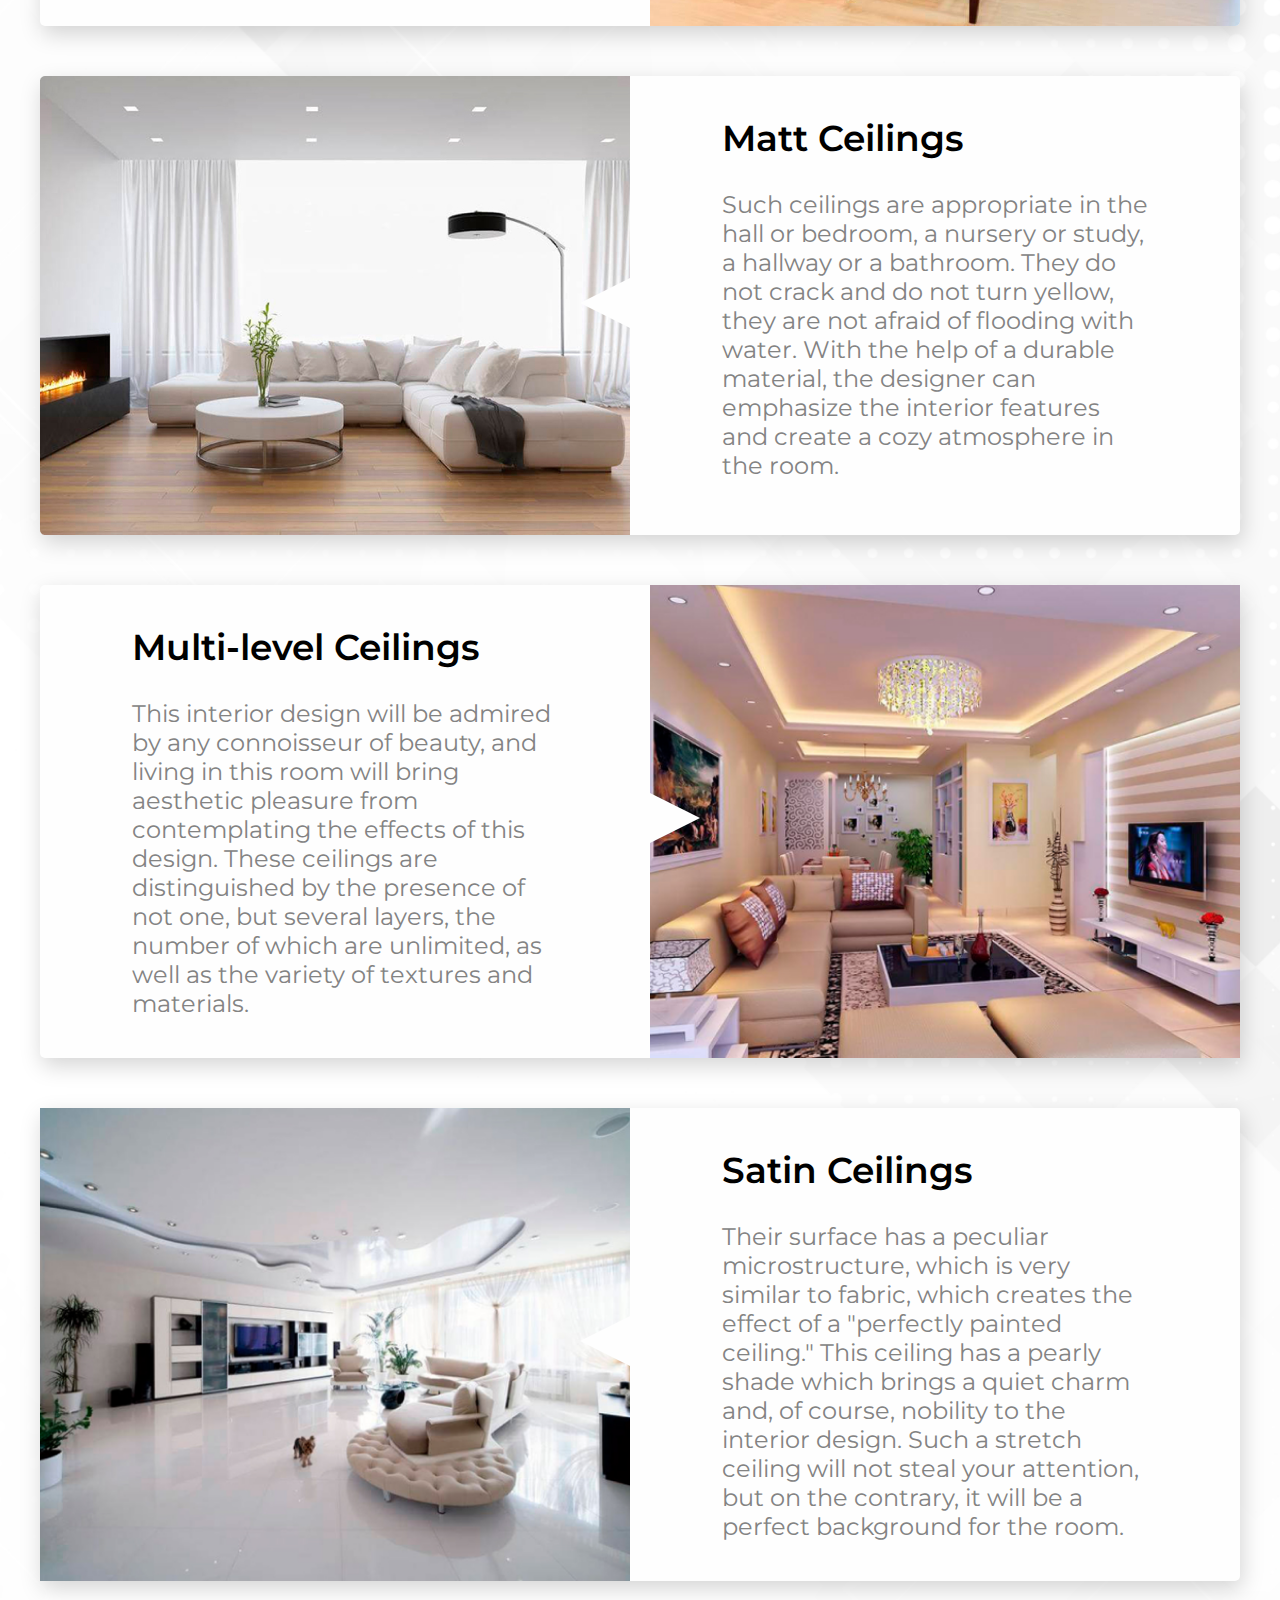
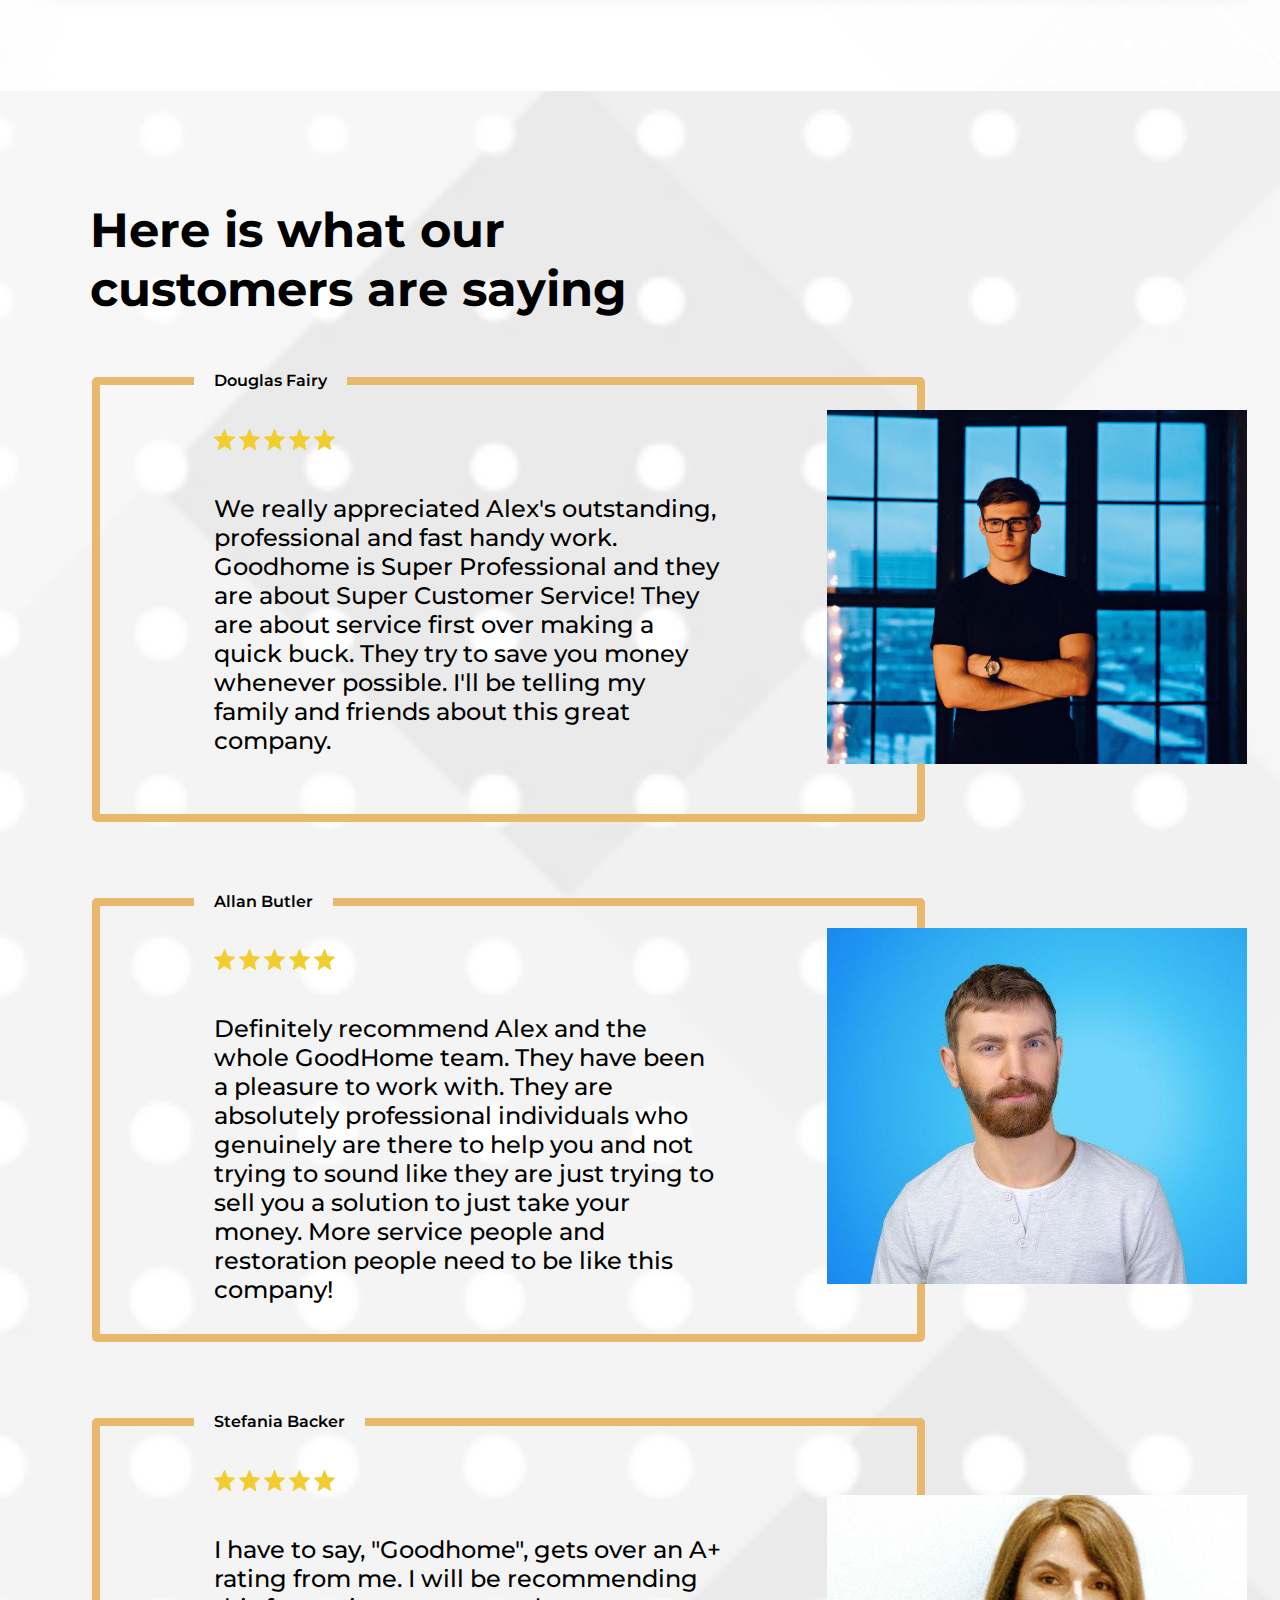
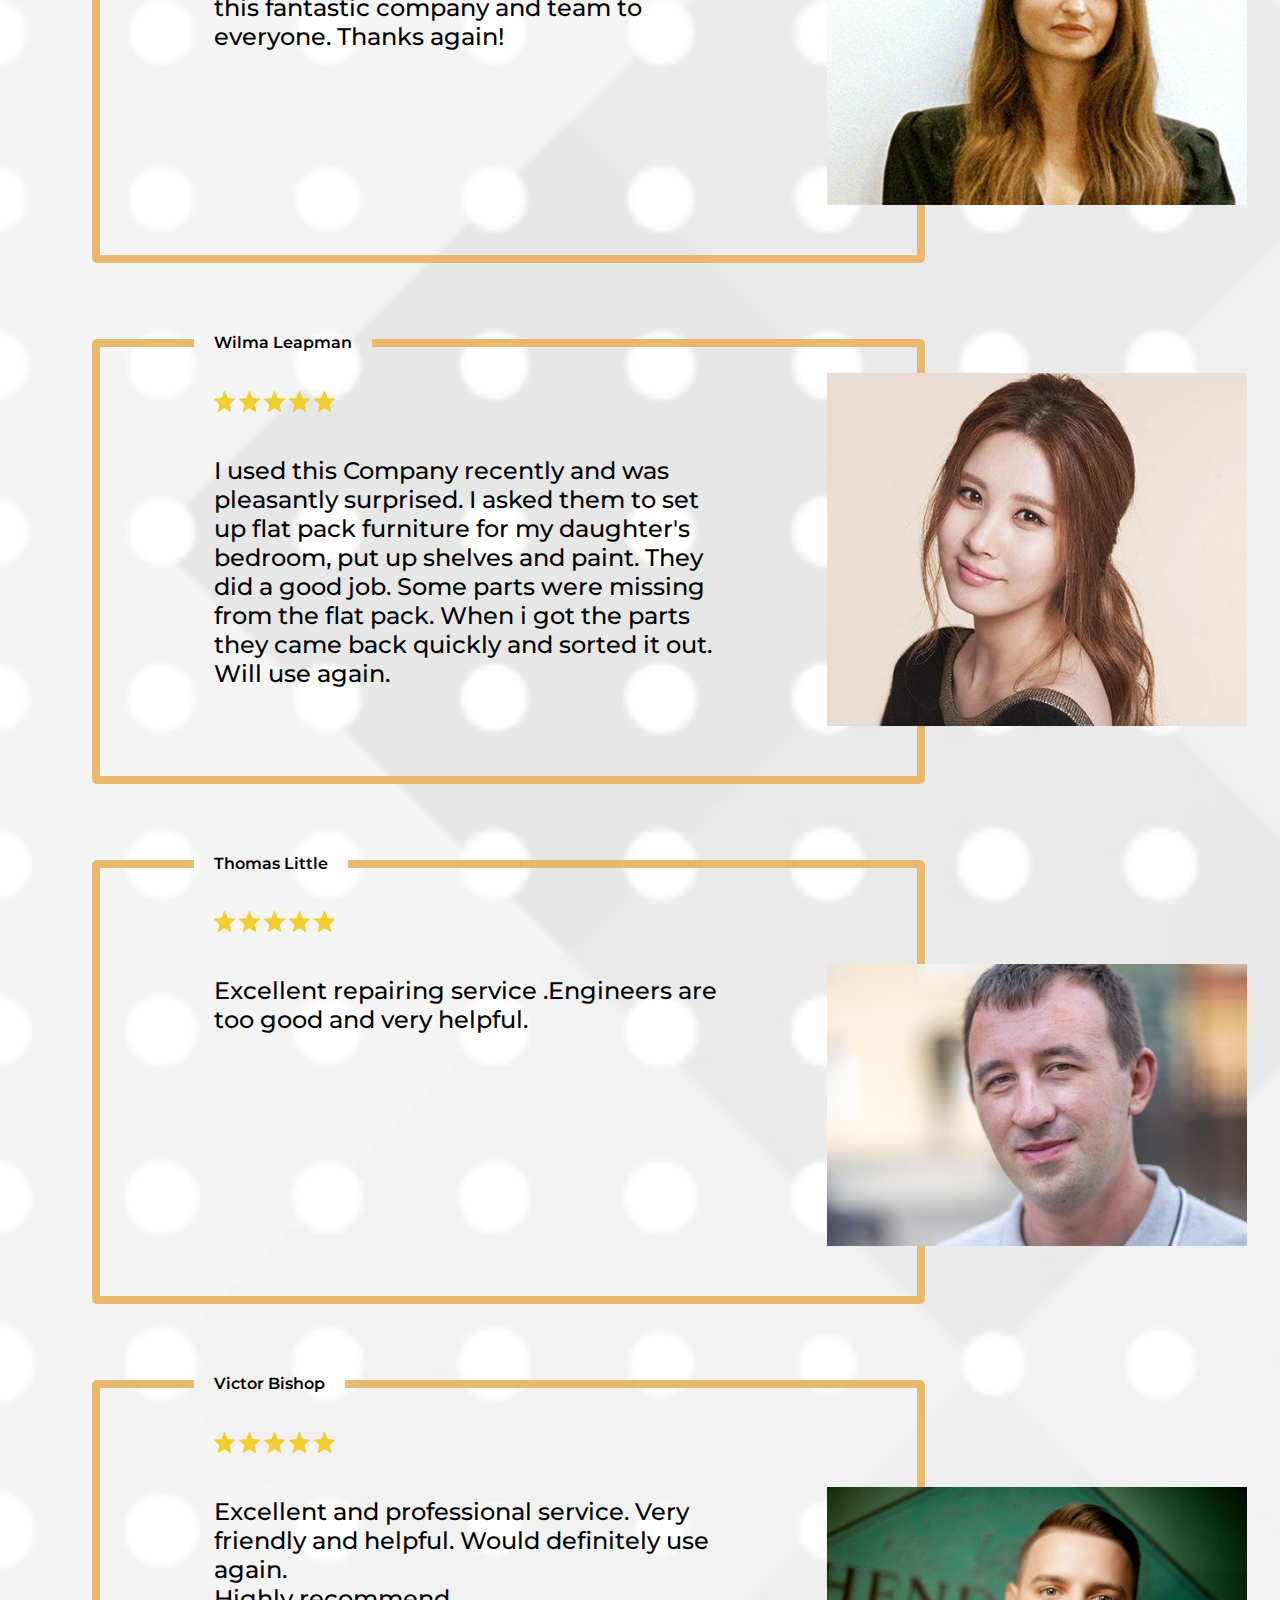
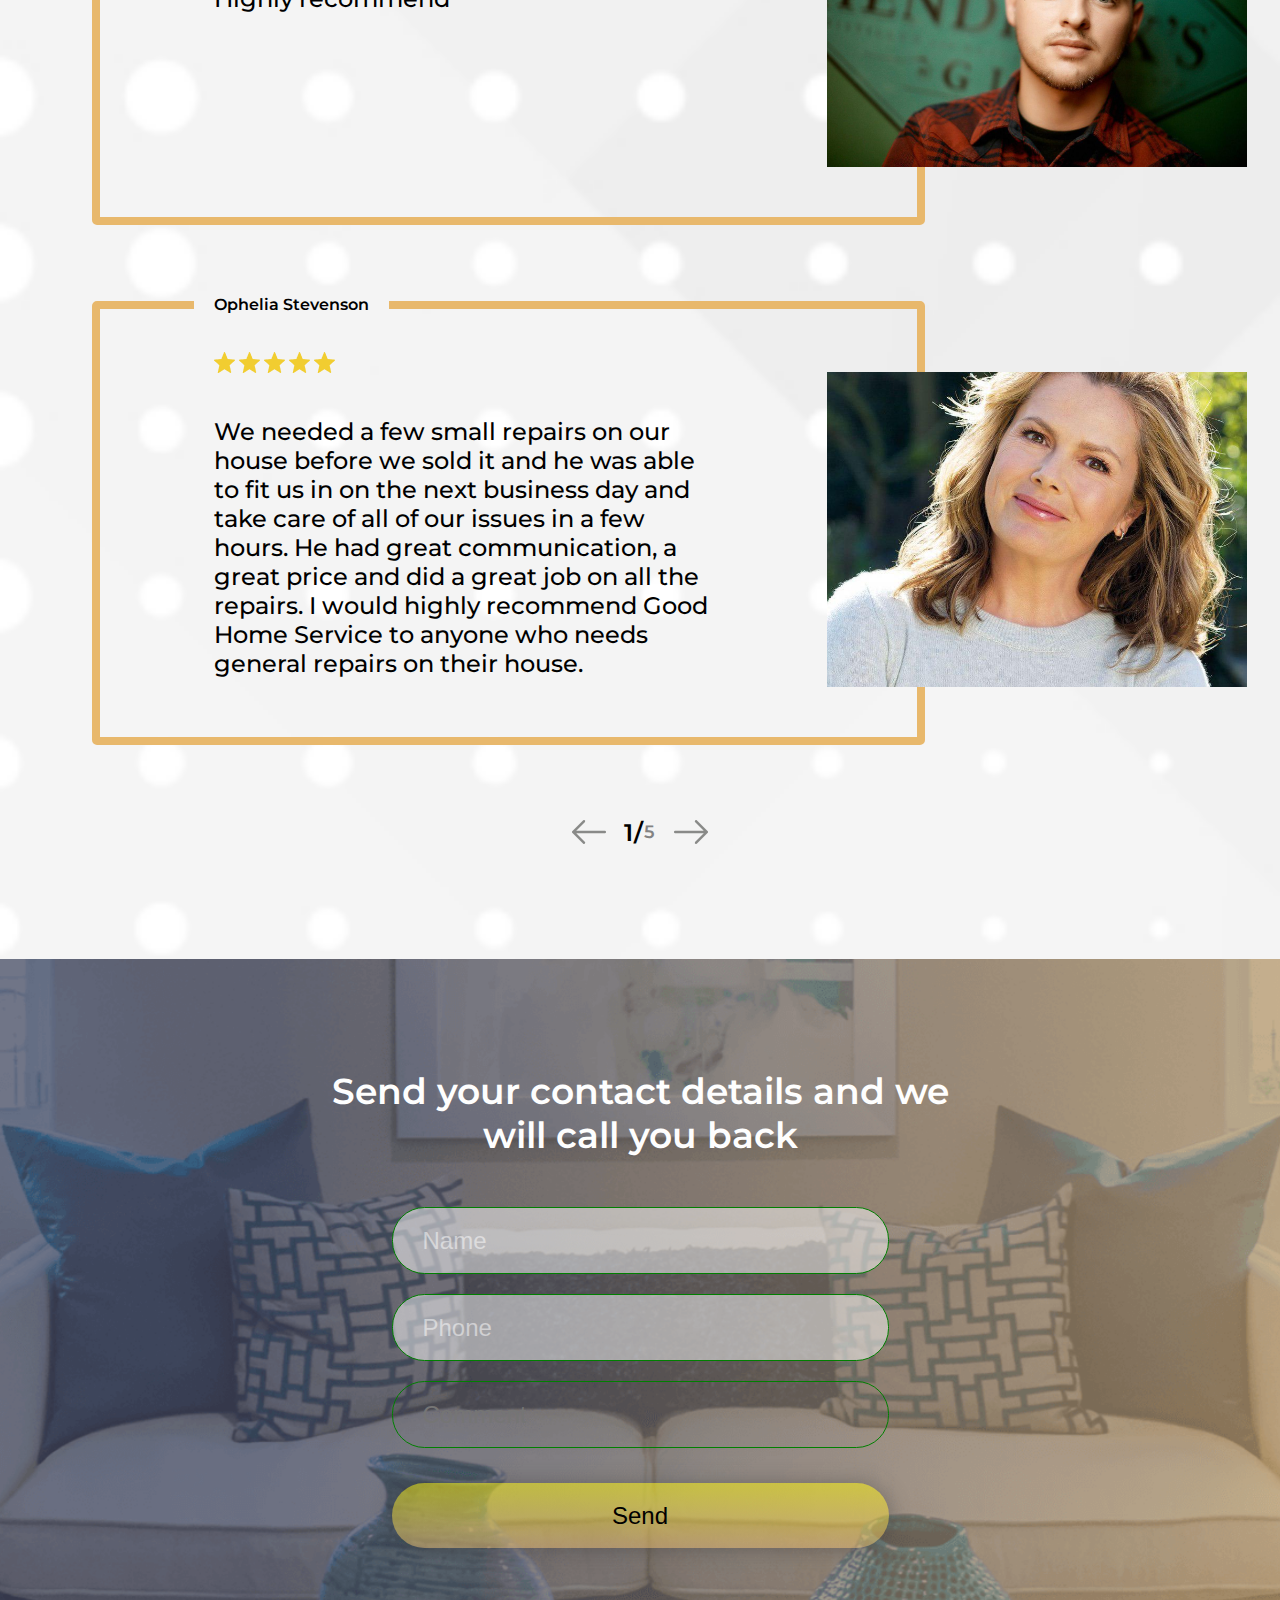
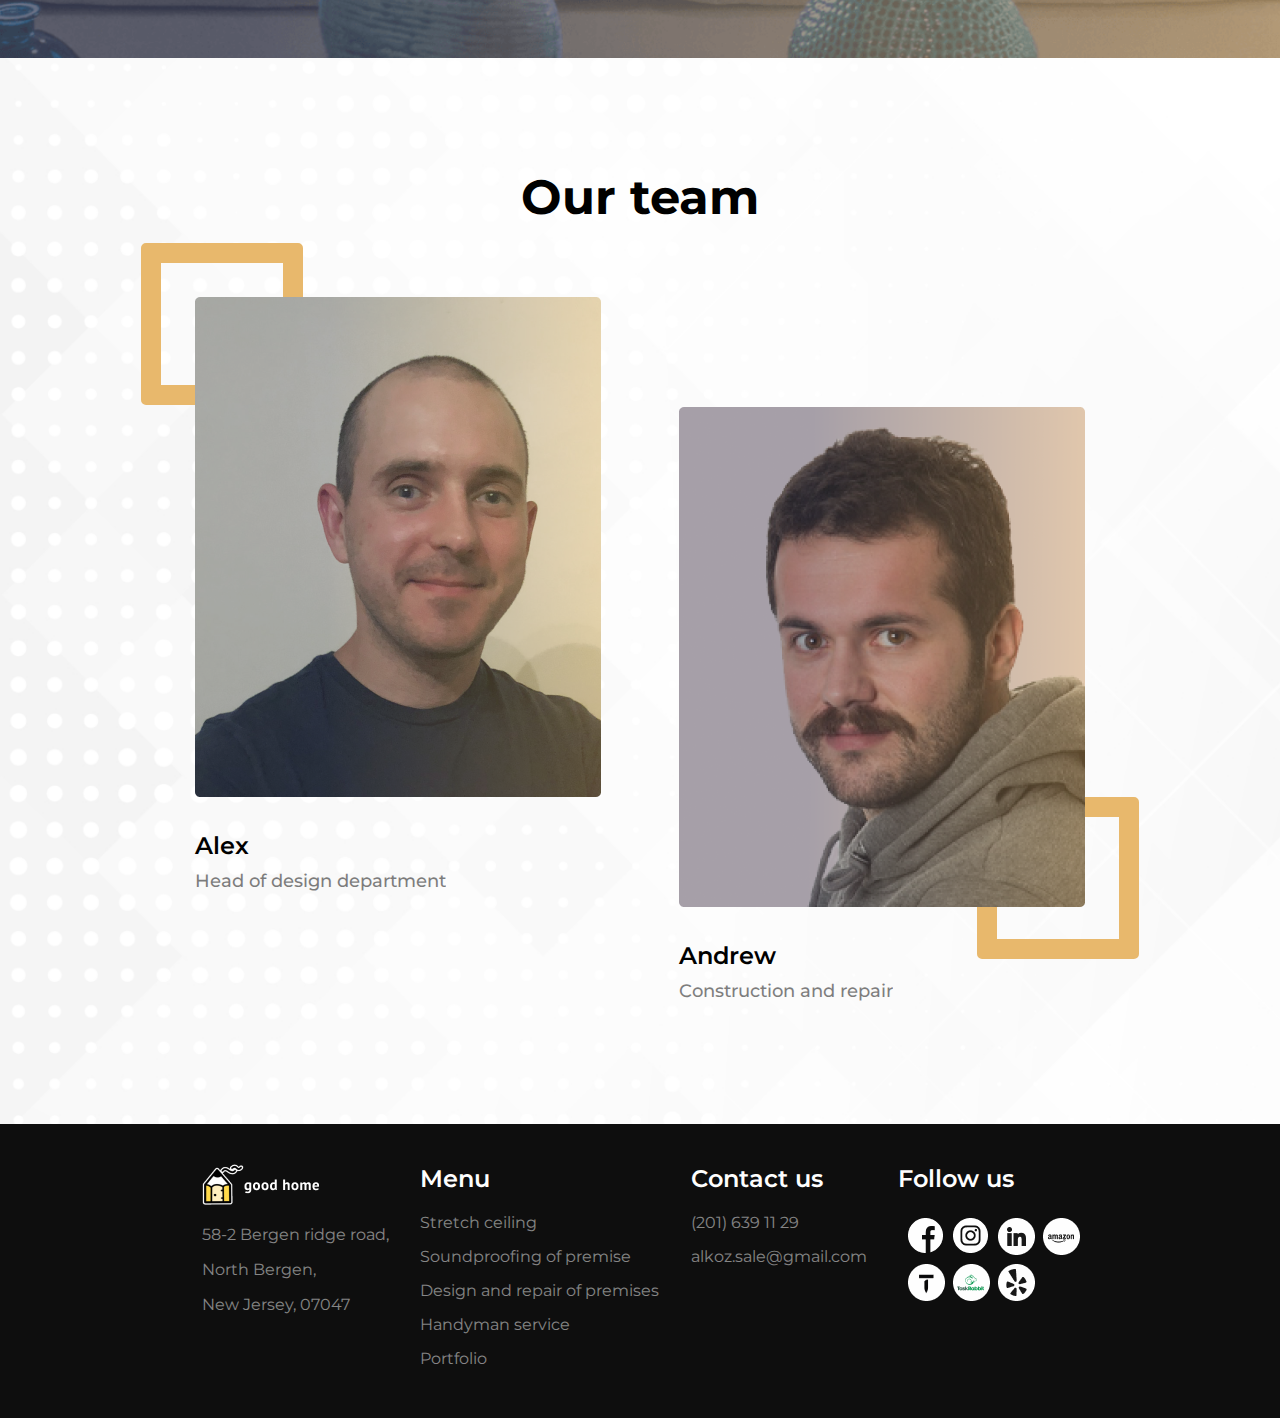
<file: stretch-ceiling.html>
<!DOCTYPE html>
<html lang="en">

<head>
    <meta charset="UTF-8">
    <meta name="viewport" content="width=device-width, initial-scale=1.0">
    <meta http-equiv="X-UA-Compatible" content="ie=edge">
    <link rel="shortcut icon" href="/img/logo-icon.png">
    <link href="https://fonts.googleapis.com/css?family=Montserrat:400,500,600,700&display=swap" rel="stylesheet">
    <link rel="stylesheet" href="css/style.css">
    <link rel="stylesheet" href="css/media.css">
    <title>Stretch Ceiling</title>
</head>

<body>
    <div class="success d-none">
        <span>Your application has been sent</span>
    </div>
    <div class="error d-none">
        <span>Your letter contains invalid characters</span>
    </div>
    <button class="toTop"><span>UP</span></button>
    <header class="header header_stretch">
        <nav class="nav">
            <div class="hamburger-menu">
                <input id="menu__toggle" type="checkbox" />
                <label class="menu__btn" for="menu__toggle">
                    <span></span>
                </label>
                <ul class="menu__box">
                    <li><a class="menu__item" href="index.html">Design of premises</a></li>
                    <li><a class="menu__item" href="soundproofing-of-premises.html">Soundproofing of premises</a></li>
                    <li><a class="menu__item" href="stretch-ceiling.html">Stretch ceiling</a></li>
                    <li><a class="menu__item" href="handyman-service.html">Handyman service</a></li>
                    <li><a class="menu__item" href="portfolio.html">Portfolio</a></li>
                </ul>
            </div>
            <a href="index.html" class="nav__logo">
                <img src="img/logo.png" alt="logo">
            </a>
            <ul class="nav-wrap">
                <li class="nav-wrap-item">
                    <a href="index.html" class="nav-wrap-item__link">Design of premises</a>
                </li>
                <li class="nav-wrap-item">
                    <a href="soundproofing-of-premises.html" class="nav-wrap-item__link">Soundproofing of premises</a>
                </li>
                <li class="nav-wrap-item">
                    <a href="stretch-ceiling.html" class="nav-wrap-item__link nav-wrap-item__link_active">Stretch
                        ceiling</a>
                </li>
                <li class="nav-wrap-item">
                    <a href="handyman-service.html" class="nav-wrap-item__link">Handyman service</a>
                </li>
                <li class="nav-wrap-item">
                    <a href="portfolio.html" class="nav-wrap-item__link">Portfolio</a>
                </li>
            </ul>
            <a href="telto:2016391129" class="nav-tel">
                <img src="img/phone-icon.png" alt="">
                <span class="nav-tel__text">(201) 639 11 29</span>
            </a>
        </nav>
        <div class="header-caption">
            <div class="header-caption-main">
                <h1 class="header-caption-main__header">Stretch ceiling</h1>
                <button class="header-caption-main__btn">Submit application</button>
                <div class="header-caption-main-link">
                    <span class="header-caption-main-link__text">Follow us:</span>
                    <div class="header-caption-main-link-block">
                        <a class="header-caption-main-link-block__link"
                            href="https://www.facebook.com/GoodHome-112659453482194/?modal=admin_todo_tour"
                            target="_blank">
                            <img src="img/fb-icon.png" alt="">
                        </a>
                        <a class="header-caption-main-link-block__link"
                            href="https://www.instagram.com/goodhome_repairs" target="_blank">
                            <img src="img/insta-icon.png" alt="">
                        </a>
                        <a class="header-caption-main-link-block__link"
                            href="https://www.linkedin.com/company/goodhome-repairs" target="_blank">
                            <img src="img/linked-i.png" alt="">
                        </a>
                        <a class="header-caption-main-link-block__link" href="https://www.amazon.com/localservices/ya/sellerprofile?sellerID=A13LSB3GVJDSY8" target="_blank">
                            <img src="img/amazon-i.png" alt="">
                        </a>
                        <a class="header-caption-main-link-block__link" href="https://www.thumbtack.com"
                            target="_blank">
                            <img src="img/t-i.png" alt="">
                        </a>
                        <a class="header-caption-main-link-block__link" href="https://www.taskrabbit.com/profile/aliaksandr-k/reviews"
                            target="_blank">
                            <img src="img/rabbit-i.png" alt="">
                        </a>
                        <a class="header-caption-main-link-block__link" href="https://www.yelp.com" target="_blank">
                            <img src="img/thumb-i.png" alt="">
                        </a>
                    </div>
                </div>
            </div>
            <div class="header-caption-last">
                <span class="header-caption-last__text">Ideally flat surface,</span>
                <span class="header-caption-last__text">any color, size and shape</span>
            </div>
        </div>
    </header>
    <section class="contact stretch-contact_bg">
        <h2 class="contact__header">Individual offer</h2>
        <div class="contact-block">
            <div class="contact-block-offer">
                <form id="form" action="mail.php" method="post"
                    class="contact-block-offer-form contact-block-offer-form_soundproofing">
                    <span class="contact-block-offer-form__header">Send your contact details and we will call you
                        back</span>
                    <input type="text" class="contact-block-offer-form__input contact-block-offer-form__input_name"
                        placeholder="Name" name="name">
                    <input type="text" pattern="[0-9,+,(,),]{10,15}"
                        class="contact-block-offer-form__input contact-block-offer-form__input_tel" placeholder="Phone"
                        name="phone">
                    <input type="text" class="contact-block-offer-form__input" placeholder="Comment" name="comment">
                    <input type="submit" class="contact-block-offer-form__input contact-block-offer-form__input_submit"
                        value="Send" disabled name="celling">
                </form>
                <div class="contact-block-offer__bg-dicorated"></div>
            </div>
            <div class="contact-block-present">
                <div class="contact-block-present__bg-dicorated"></div>
                <img class="contact-block-present__img" src="img/section-offer-img.png" alt="">
                <div class="contact-block-present-gift">
                    <img class="contact-block-present-gift__img" src="img/section-offer-gift.png" alt="">
                    <span class="contact-block-present-gift__text">FREE interior design with $50K renovation</span>
                </div>
            </div>
        </div>
    </section>
    <section class="work work_soundproofing">
        <h2 class="work__header work__header_soundproofing">How does it work</h2>
        <div class="work-block work-block_soundproofing">
            <div class="work-block-item work-block-item_soundproofing">
                <span class="work-block-item__number">01</span>
                <div class="work-block-item-content">
                    <img src="img/work-contact.png" alt="" class="work-block-item-contemt__img">
                    <span class="work-block-item-content__text work-block-item-content__text_soundproofing">
                        We`re advising, you set up the meeting
                    </span>
                </div>
            </div>
            <div class="work-block-item work-block-item_soundproofing">
                <span class="work-block-item__number">02</span>
                <div class="work-block-item-content">
                    <img src="img/work-measure.png" alt="" class="work-block-item-contemt__img">
                    <span class="work-block-item-content__text work-block-item-content__text_soundproofing">
                        We measure the room, suggest solutions to you and then make a service agreement
                    </span>
                </div>
            </div>
            <div class="work-block-item work-block-item_soundproofing">
                <span class="work-block-item__number">03</span>
                <div class="work-block-item-content">
                    <img src="img/work-drill.png" alt="" class="work-block-item-contemt__img">
                    <span class="work-block-item-content__text work-block-item-content__text_soundproofing">
                        We install a beautiful new ceiling
                    </span>
                </div>
            </div>
        </div>
    </section>
    <section class="soundproofing individual_bg">
        <div class="soundproofing-block">
            <div class="soundproofing-text-block">
                <h2 class="soundproofing-text-block__header">Individual design solutions</h2>
                <span class="soundproofing-text-block__text">Our team performs designer solutions for all kinds
                    of ceilings, from common to individual projects.</span>
            </div>
            <div class="soundproofing-text-block">
                <h2 class="soundproofing-text-block__header">Wide range of ceilings</h2>
                <ul class="individual-wrap">
                    <li>
                        <span class="soundproofing-text-block__text individual__text_line-height">— Fabric
                            ceilings</span>
                    </li>
                    <li>
                        <span class="soundproofing-text-block__text individual__text_line-height">— Matt Ceilings</span>
                    </li>
                    <li>
                        <span class="soundproofing-text-block__text individual__text_line-height">— Glossy
                            Ceilings</span>
                    </li>
                    <li>
                        <span class="soundproofing-text-block__text individual__text_line-height">— Satin
                            Ceilings</span>
                    </li>
                    <li>
                        <span class="soundproofing-text-block__text individual__text_line-height">— Photoprinted
                            Ceilings</span>
                    </li>
                    <li>
                        <span class="soundproofing-text-block__text individual__text_line-height">— Ceilings with
                            illumination</span>
                    </li>
                </ul>
            </div>
            <div class="soundproofing-text-block">
                <h2 class="soundproofing-text-block__header">Professional consulting, free appraisal,
                    with a lot of experience</h2>
                <span class="soundproofing-text-block__text">Having worked more than 10 years, we can give you a
                    high-quality service. Our specialists visit you, make measurements, give you an appraisal, and
                    suggest a service agreement with a guarantee; with no extra cost to you.</span>
            </div>
        </div>
    </section>
    <section class="design stretch-design_bg">
        <h2 class="design__header">Design of premises</h2>
        <div class="design-block">
            <div class="design-block-text">
                <h3 class="design-block-text__header">Glossy Ceilings</h3>
                <span class="design-block-text__text">
                    Especially when you want to visually enlarge a room, fill it with light. A characteristic feature of
                    this ceiling is a mirror luster, because the material from which it is made has high reflective
                    abilities. Thanks to correctly selected lighting, such a stretch ceiling "will play" with such
                    lighting effectively.
                </span>
            </div>
            <img src="img/list3-glossy-style.png" alt="" class="design-block__img">
            <div class="design-block-lable_left"></div>
        </div>
        <div class="design-block">
            <div class="design-block-text design-block-text_order-2">
                <h3 class="design-block-text__header">Matt Ceilings</h3>
                <span class="design-block-text__text">
                    Such ceilings are appropriate in the hall or bedroom, a nursery or study, a hallway or a bathroom.
                    They do not crack and do not turn yellow, they are not afraid of flooding with water. With the help
                    of a durable material, the designer can emphasize the interior features and create a cozy atmosphere
                    in the room.
                </span>
            </div>
            <img src="img/list3-matt-style.png" alt="" class="design-block__img design-block__img_order-1">
            <div class="design-block-lable_right"></div>
        </div>
        <div class="design-block">
            <div class="design-block-text">
                <h3 class="design-block-text__header">Multi-level Ceilings</h3>
                <span class="design-block-text__text">
                    This interior design will be admired by any connoisseur of beauty, and living in this room will
                    bring aesthetic pleasure from contemplating the effects of this design. These ceilings are
                    distinguished by the presence of not one, but several layers, the number of which are unlimited, as
                    well as the variety of textures and materials.
                </span>
            </div>
            <img src="img/list3-multi-style.png" alt="" class="design-block__img">
            <div class="design-block-lable_left"></div>
        </div>
        <div class="design-block">
            <div class="design-block-text design-block-text_order-2">
                <h3 class="design-block-text__header">Satin Ceilings</h3>
                <span class="design-block-text__text">
                    Their surface has a peculiar microstructure, which is very similar to fabric, which creates the
                    effect of a "perfectly painted ceiling." This ceiling has a pearly shade which brings a quiet charm
                    and, of course, nobility to the interior design. Such a stretch ceiling will not steal your
                    attention, but on the contrary, it will be a perfect background for the room.
                </span>
            </div>
            <img src="img/list3-satin-style.png" alt="" class="design-block__img design-block__img_order-1">
            <div class="design-block-lable_right"></div>
        </div>
    </section>

    <section class="comment">
        <div class="comment-block">
            <h2 class="comment__header">Here is what our customers are saying</h2>
            <div class="comment-slider">
                <div class="comment-slider-item">
                    <fieldset class="comment-slider-item-block">
                        <legend class="comment-slider-item-block__legend">Douglas Fairy</legend>
                        <div class="comment-slider-item-block-star">
                            <img src="img/comment-star.png" class="comment-slider-item-block-star__item" />
                            <img src="img/comment-star.png" class="comment-slider-item-block-star__item" />
                            <img src="img/comment-star.png" class="comment-slider-item-block-star__item" />
                            <img src="img/comment-star.png" class="comment-slider-item-block-star__item" />
                            <img src="img/comment-star.png" class="comment-slider-item-block-star__item" />
                        </div>
                        <span class="comment-slider-item-block__text">
                            We really appreciated Alex's outstanding, professional and fast handy work. Goodhome is
                            Super Professional and they are about Super Customer Service! They are about service first
                            over making a quick buck. They try to save you money whenever possible. I'll be telling my
                            family and friends about this great company.
                        </span>
                        <img src="img/douglas-fairy.jpg" alt="" class="comment-slider-item__img-1">
                    </fieldset>
                </div>
                <div class="comment-slider-item">
                    <fieldset class="comment-slider-item-block">
                        <legend class="comment-slider-item-block__legend">Allan Butler</legend>
                        <div class="comment-slider-item-block-star">
                            <img src="img/comment-star.png" class="comment-slider-item-block-star__item" />
                            <img src="img/comment-star.png" class="comment-slider-item-block-star__item" />
                            <img src="img/comment-star.png" class="comment-slider-item-block-star__item" />
                            <img src="img/comment-star.png" class="comment-slider-item-block-star__item" />
                            <img src="img/comment-star.png" class="comment-slider-item-block-star__item" />
                        </div>
                        <span class="comment-slider-item-block__text">
                            Definitely recommend Alex and the whole GoodHome team. They have been a pleasure to work
                            with. They are absolutely professional individuals who genuinely are there to help you and
                            not trying to sound like they are just trying to sell you a solution to just take your
                            money. More service people and restoration people need to be like this company!
                        </span>
                        <img src="img/allan-butler.jpg" alt="" class="comment-slider-item__img-1">
                    </fieldset>
                </div>
                <div class="comment-slider-item">
                    <fieldset class="comment-slider-item-block">
                        <legend class="comment-slider-item-block__legend">Stefania Backer</legend>
                        <div class="comment-slider-item-block-star">
                            <img src="img/comment-star.png" class="comment-slider-item-block-star__item" />
                            <img src="img/comment-star.png" class="comment-slider-item-block-star__item" />
                            <img src="img/comment-star.png" class="comment-slider-item-block-star__item" />
                            <img src="img/comment-star.png" class="comment-slider-item-block-star__item" />
                            <img src="img/comment-star.png" class="comment-slider-item-block-star__item" />
                        </div>
                        <span class="comment-slider-item-block__text">
                            I have to say, "Goodhome", gets over an A+ rating from me. I will be recommending this
                            fantastic company and team to everyone. Thanks again!
                        </span>
                        <img src="img/stefania-backer.jpg" alt="" class="comment-slider-item__img-1">
                    </fieldset>
                </div>
                <div class="comment-slider-item">
                    <fieldset class="comment-slider-item-block">
                        <legend class="comment-slider-item-block__legend">Wilma Leapman</legend>
                        <div class="comment-slider-item-block-star">
                            <img src="img/comment-star.png" class="comment-slider-item-block-star__item" />
                            <img src="img/comment-star.png" class="comment-slider-item-block-star__item" />
                            <img src="img/comment-star.png" class="comment-slider-item-block-star__item" />
                            <img src="img/comment-star.png" class="comment-slider-item-block-star__item" />
                            <img src="img/comment-star.png" class="comment-slider-item-block-star__item" />
                        </div>
                        <span class="comment-slider-item-block__text">
                            I used this Company recently and was pleasantly surprised. I asked them to set up flat pack
                            furniture for my daughter's bedroom, put up shelves and paint. They did a good job. Some
                            parts were missing from the flat pack. When i got the parts they came back quickly and
                            sorted it out. Will use again.
                        </span>
                        <img src="img/wilma-leapman.jpg" alt="" class="comment-slider-item__img-1">
                    </fieldset>
                </div>
                <div class="comment-slider-item">
                    <fieldset class="comment-slider-item-block">
                        <legend class="comment-slider-item-block__legend">Thomas Little</legend>
                        <div class="comment-slider-item-block-star">
                            <img src="img/comment-star.png" class="comment-slider-item-block-star__item" />
                            <img src="img/comment-star.png" class="comment-slider-item-block-star__item" />
                            <img src="img/comment-star.png" class="comment-slider-item-block-star__item" />
                            <img src="img/comment-star.png" class="comment-slider-item-block-star__item" />
                            <img src="img/comment-star.png" class="comment-slider-item-block-star__item" />
                        </div>
                        <span class="comment-slider-item-block__text">
                            Excellent repairing service .Engineers are too good and very helpful.
                        </span>
                        <img src="img/thomas-little.jpg" alt="" class="comment-slider-item__img-1">
                    </fieldset>
                </div>
                <div class="comment-slider-item">
                    <fieldset class="comment-slider-item-block">
                        <legend class="comment-slider-item-block__legend">Victor Bishop</legend>
                        <div class="comment-slider-item-block-star">
                            <img src="img/comment-star.png" class="comment-slider-item-block-star__item" />
                            <img src="img/comment-star.png" class="comment-slider-item-block-star__item" />
                            <img src="img/comment-star.png" class="comment-slider-item-block-star__item" />
                            <img src="img/comment-star.png" class="comment-slider-item-block-star__item" />
                            <img src="img/comment-star.png" class="comment-slider-item-block-star__item" />
                        </div>
                        <span class="comment-slider-item-block__text">
                            Excellent and professional service. Very friendly and helpful. Would definitely use again.
                            <br>
                            Highly recommend
                        </span>
                        <img src="img/victor-bishop.jpg" alt="" class="comment-slider-item__img-1">
                    </fieldset>
                </div>
                <div class="comment-slider-item">
                    <fieldset class="comment-slider-item-block">
                        <legend class="comment-slider-item-block__legend">Ophelia Stevenson</legend>
                        <div class="comment-slider-item-block-star">
                            <img src="img/comment-star.png" class="comment-slider-item-block-star__item" />
                            <img src="img/comment-star.png" class="comment-slider-item-block-star__item" />
                            <img src="img/comment-star.png" class="comment-slider-item-block-star__item" />
                            <img src="img/comment-star.png" class="comment-slider-item-block-star__item" />
                            <img src="img/comment-star.png" class="comment-slider-item-block-star__item" />
                        </div>
                        <span class="comment-slider-item-block__text">
                            We needed a few small repairs on our house before we sold it and he was able to fit us in on
                            the next business day and take care of all of our issues in a few hours. He had great
                            communication, a great price and did a great job on all the repairs. I would highly
                            recommend Good Home Service to anyone who needs general repairs on their house.
                        </span>
                        <img src="img/ophelia-stevenson.jpg" alt="" class="comment-slider-item__img-1">
                    </fieldset>
                </div>
            </div>
        </div>
        <div class="comment-control">
            <button class="comment-control-btn comment-control__prev"></button>
            <span class="comment-control__current-number-slider">1</span>
            <span class="comment-control__separator">/</span>
            <span class="comment-control__count-slider">5</span>
            <button class="comment-control-btn comment-control__next"></button>
        </div>
    </section>
    <section class="communications">
        <h2 class="communications__header">Send your contact details and we will call you back</h2>
        <form action="mail.php" method="post" class="communication-block">
            <input type="text"
                class="contact-block-offer-form__input contact-block-offer-form__input_opacity contact-block-offer-form__input_name1"
                placeholder="Name" name="name">
            <input type="text" pattern="[0-9,+,(,),]{10,15}"
                class="contact-block-offer-form__input contact-block-offer-form__input_opacity contact-block-offer-form__input_tel1"
                placeholder="Phone" name="phone">
            <input type="text" class="contact-block-offer-form__input" placeholder="Comment" name="comment">
            <input type="submit" class="contact-block-offer-form__input contact-block-offer-form__input_submit1"
                value="Send" disabled name="celling">
        </form>
    </section>
    <section class="about">
        <h2 class="about__header">Our team</h2>
        <div class="about-block">
            <div class="about-member">
                <div class="about-member-block">
                    <div class="about-member-block__decorated"></div>
                    <img class="about-member-block__img" src="img/section-team-alex.png" alt="">
                </div>
                <div class="about-member-description">
                    <span class="about-member-description__name">Alex</span>
                    <span class="about-member-description__position">Head of design department</span>
                </div>
            </div>
            <div class="about-member">
                <div class="about-member-block">
                    <img class="about-member-block__img" src="img/section-team-andrew.png" alt="">
                    <div class="about-member-block__decorated"></div>
                </div>
                <div class="about-member-description">
                    <span class="about-member-description__name">Andrew</span>
                    <span class="about-member-description__position">Construction and repair</span>
                </div>
            </div>
        </div>
    </section>
    <footer class="footer">
        <div class="footer-block">
            <div>
                <a href="index.html" class="nav__logo">
                    <img src="img/logo-2.png" alt="logo">
                </a>
                <p class="footer-nav-wrap-item__link">
                    58-2 Bergen ridge road,
                </p>
                <p class="footer-nav-wrap-item__link">
                    North Bergen,
                </p>
                <p class="footer-nav-wrap-item__link">
                    New Jersey, 07047
                </p>
            </div>
            <ul class="footer-nav-wrap">
                <li class="footer-nav-wrap-item">
                    <a href="#" class="footer-nav-wrap-item__link footer-nav-wrap-item__link_active">Menu</a>
                </li>
                <li class="footer-nav-wrap-item">
                    <a href="stretch-ceiling.html" class="footer-nav-wrap-item__link">Stretch ceiling</a>
                </li>
                <li class="footer-nav-wrap-item">
                    <a href="soundproofing-of-premises.html" class="footer-nav-wrap-item__link">Soundproofing of
                        premise</a>
                </li>
                <li class="footer-nav-wrap-item">
                    <a href="index.html" class="footer-nav-wrap-item__link">Design and repair of premises</a>
                </li>
                <li class="footer-nav-wrap-item">
                    <a href="handyman-service.html" class="footer-nav-wrap-item__link">Handyman service</a>
                </li>
                <li class="footer-nav-wrap-item">
                    <a href="portfolio.html" class="footer-nav-wrap-item__link">Portfolio</a>
                </li>
            </ul>
            <ul class="footer-nav-wrap">
                <li class="footer-nav-wrap-item">
                    <a href="" class="footer-nav-wrap-item__link footer-nav-wrap-item__link_active">Contact us</a>
                </li>
                <li class="footer-nav-wrap-item">
                    <a href="telto:2016391129" class="footer-nav-wrap-item__link">(201) 639 11 29</a>
                </li>
                <li class="footer-nav-wrap-item">
                    <a href="mailto:alkoz.sale@gmail.com" class="footer-nav-wrap-item__link">alkoz.sale@gmail.com</a>
                </li>
            </ul>
            <div class="footer-soc">
                <span class="footer-soc__text footer-nav-wrap-item__link_active">Follow us</span>
                <div class="header-caption-main-link-block">
                    <a class="header-caption-main-link-block__link"
                        href="https://www.facebook.com/GoodHome-112659453482194/?modal=admin_todo_tour" target="_blank">
                        <img src="img/fb-icon.png" alt="">
                    </a>
                    <a class="header-caption-main-link-block__link" href="https://www.instagram.com/goodhome_repairs"
                        target="_blank">
                        <img src="img/insta-icon.png" alt="">
                    </a>
                    <a class="header-caption-main-link-block__link"
                        href="https://www.linkedin.com/company/goodhome-repairs" target="_blank">
                        <img src="img/linked-i.png" alt="">
                    </a>
                    <a class="header-caption-main-link-block__link" href="https://www.amazon.com/localservices/ya/sellerprofile?sellerID=A13LSB3GVJDSY8" target="_blank">
                        <img src="img/amazon-i.png" alt="">
                    </a>
                    <a class="header-caption-main-link-block__link" href="https://www.thumbtack.com" target="_blank">
                        <img src="img/t-i.png" alt="">
                    </a>
                    <a class="header-caption-main-link-block__link" href="https://www.taskrabbit.com/profile/aliaksandr-k/reviews" target="_blank">
                        <img src="img/rabbit-i.png" alt="">
                    </a>
                    <a class="header-caption-main-link-block__link" href="https://www.yelp.com" target="_blank">
                        <img src="img/thumb-i.png" alt="">
                    </a>
                </div>
            </div>
        </div>
    </footer>
    <script src="https://ajax.googleapis.com/ajax/libs/jquery/3.0.0/jquery.min.js"
        integrity="sha384-THPy051/pYDQGanwU6poAc/hOdQxjnOEXzbT+OuUAFqNqFjL+4IGLBgCJC3ZOShY"
        crossorigin="anonymous"></script>
    <script src="js/script.js"></script>
</body>

</html>
</file>
<file: css/style.css>
body {
    margin: 0;
    padding: 0;
    font-family: 'Montserrat', sans-serif;
}

a {
    text-decoration: none;
}

button {
    outline: none;
}

.header {
    display: flex;
    flex-direction: column;
    color: #fefefe;
    background-image: url(../img/list1-header.png);
    background-size: cover;
    background-repeat: none;
    background-position: center;
    align-items: center;
}

.nav {
    margin-top: 36px;
    display: flex;
    justify-content: space-between;
    width: 1200px;
    align-items: center;
}

.nav-wrap {
    display: flex;
    padding: 0;
    margin: 0;
    width: 820px;
    justify-content: space-between;
}

.nav-wrap-item {
    list-style: none;
}

.nav-wrap-item__link {
    color: #fefefe;
    font-style: normal;
    font-weight: 500;
    font-size: 16px;
    line-height: 20px;
}

.nav-wrap-item__link_active::after {
    content: "";
    width: 7px;
    height: 7px;
    background-color: #F1CD30;
    ;
    position: relative;
    display: block;
    left: 50%;
    top: 6px;
    border-radius: 50%;
}

.nav-tel {
    display: flex;
    align-items: center;
}

.nav-tel__text {
    padding-left: 13px;
    color: #fefefe;
    font-style: normal;
    font-weight: 500;
    font-size: 16px;
    line-height: 20px;
}

.header-caption {
    width: 1200px;
    display: flex;
    justify-content: space-between;
    align-items: flex-end;
}

.header-caption-main {
    display: flex;
    flex-direction: column;
    justify-content: flex-start;
    align-items: baseline;
}

.header-caption-main__header {
    width: 728px;
    font-style: normal;
    font-weight: bold;
    font-size: 64px;
    line-height: 130%;
    margin-top: 140px;
    margin-bottom: 40px;
}

.header-caption-main__btn {
    font-style: normal;
    font-weight: 600;
    font-size: 24px;
    line-height: 29px;
    color: #000000;
    padding: 18px 35px;
    border: none;
    cursor: pointer;
    background: linear-gradient(180deg, #FFF506 0%, #E8B86C 100%);
    box-shadow: 1px 1px 22px rgba(255, 245, 6, 0.45);
    border-radius: 32.5px;
    margin-bottom: 70px;
}

.header-caption-main-link {
    display: flex;
    flex-direction: column;
    margin-bottom: 70px;
}

.header-caption-main-link__text {
    font-style: normal;
    font-weight: 500;
    font-size: 14px;
    line-height: 130%;
    color: #FEFEFE;
    margin-bottom: 20px;
}

.header-caption-main-link-block {
    width: 180px;
    display: flex;
    justify-content: flex-start;
    flex-wrap: wrap;
}

.header-caption-last {
    display: flex;
    flex-direction: column;
    align-items: flex-end;
    margin-bottom: 70px;
}

.header-caption-last__text {
    font-style: normal;
    font-weight: 500;
    font-size: 24px;
    line-height: 130%;
    text-align: right;
}

/*--------------------------------------------design----------------------------------------------------*/

.design {
    display: flex;
    flex-direction: column;
    align-items: center;
    background-image: url(../img/section-design-bg.png);
    background-size: cover;
    background-repeat: no-repeat;
    padding-bottom: 60px;
}

.design__header {
    margin: 0;
    padding: 0;
    margin-top: 110px;
    margin-bottom: 70px;
    font-style: normal;
    font-weight: bold;
    font-size: 48px;
    line-height: 59px;
}

.design-block {
    width: 1200px;
    display: flex;
    margin-bottom: 50px;
    background: #FEFEFE;
    box-shadow: 2px 8px 22px rgba(0, 0, 0, 0.17);
    border-radius: 5px;
    position: relative;
}

.design-block-text {
    padding: 40px 92px;
}

.design-block-lable_left {
    content: "";
    display: block;
    width: 0px;
    height: 0px;
    position: absolute;
    left: 50.8%;
    top: 44%;
    border-top: 25px solid transparent;
    border-left: 50px solid #fefefe;
    border-bottom: 25px solid transparent;
}

.design-block-lable_right {
    content: "";
    display: block;
    width: 0px;
    height: 0px;
    position: absolute;
    right: 50.8%;
    top: 44%;
    border-top: 25px solid transparent;
    border-right: 50px solid #fefefe;
    border-bottom: 25px solid transparent;
}

.design-block-lable_top {
    content: "";
    display: block;
    width: 0px;
    height: 0px;
    position: absolute;
    left: 41.8%;
    top: 35.7%;
    border-left: 20px solid transparent;
    border-bottom: 40px solid #fefefe;
    border-right: 20px solid transparent;
}

.design-block-lable_top-correct {
    content: "";
    display: block;
    width: 0px;
    height: 0px;
    position: absolute;
    left: 41.8%;
    top: 41.7%;
    border-left: 20px solid transparent;
    border-bottom: 40px solid #fefefe;
    border-right: 20px solid transparent;
}

.design-block-text__header {
    margin: 0;
    padding: 0;
    font-style: normal;
    font-weight: 600;
    font-size: 36px;
    line-height: 44px;
    margin-bottom: 30px;
}

.design-block-text__text {
    font-style: normal;
    font-weight: normal;
    font-size: 24px;
    line-height: 29px;
    color: #838383;
}

.design-block__img {
    width: 590px;
    object-fit: cover;
    display: flex;
}

.design-block__img_order-1 {
    order: 1;
}

.design-block-text_order-2 {
    order: 2;
}

/*-----------------------------------------------work-------------------------------------------------*/

.work {
    display: flex;
    flex-direction: column;
    align-items: center;
    background-image: url(../img/section-work-bg.png);
    background-size: cover;
    background-repeat: no-repeat;
    padding-bottom: 60px;
}

.work__header {
    margin: 0;
    padding: 0;
    margin-top: 110px;
    margin-bottom: 70px;
    font-style: normal;
    font-weight: bold;
    font-size: 48px;
    line-height: 59px;
    color: #FEFEFE;
}

.work-block {
    display: flex;
    flex-wrap: wrap;
    width: 1150px;
    justify-content: space-between;
}

.work-block-item {
    margin-bottom: 45px;
    width: 181px;
    height: 177px;
    display: flex;
    position: relative;
    flex-direction: column;
    background: #FEFEFE;
    border: 6px solid #C2C2C2;
    box-sizing: content-box;
    border-radius: 5px;
    justify-content: center;
    align-items: center;
}

.work-block-item__number {
    position: absolute;
    right: 16px;
    top: 16px;
    font-style: normal;
    font-weight: bold;
    font-size: 18px;
    line-height: 22px;
    color: #E8B86C;
}

.work-block-item-content {
    display: flex;
    flex-direction: column;
    justify-content: center;
    align-items: center;
}

.work-block-item-contemt__img {
    margin-bottom: 15px;
}

.work-block-item-content__text {
    width: 133px;
    text-align: center;
    font-style: normal;
    font-weight: 600;
    font-size: 14px;
    line-height: 17px;
    color: #000000;
}

/*---------------------------------------------comment---------------------------------------------------*/

.comment {
    width: 100%;
    display: flex;
    flex-direction: column;
    align-items: center;
    background-image: url(../img/section-comment-bg.png);
    background-size: cover;
    background-repeat: no-repeat;
    background-position-x: right;
}

.comment-block {
    width: 1100px;
    display: flex;
    flex-direction: column;
    position: relative;
}

.comment__header {
    width: 538px;
    font-style: normal;
    font-weight: bold;
    font-size: 48px;
    line-height: 59px;
    color: #000000;
    margin-bottom: 52px;
    margin-top: 110px
}

.comment-slider {}

.comment-slider-item {}

.comment-slider-item-block {
    width: 793px;
    border: 8px solid #E8B86C;
    border-radius: 5px;
    margin-bottom: 70px;
    position: relative;
}

.comment-slider-item-block__legend {
    font-style: normal;
    font-weight: 600;
    font-size: 16px;
    line-height: 20px;
    padding: 0px 20px;
    color: #000000;
    margin-left: 82px;
}

.comment-slider-item-block-star {
    margin-top: 32px;
    margin-left: 102px;
    width: 125px
}

.comment-slider-item-block__text {
    display: inline-flex;
    width: 508px;
    font-style: normal;
    font-weight: 500;
    font-size: 24px;
    line-height: 29px;
    color: #000000;
    margin-left: 102px;
    margin-top: 40px;
    margin-bottom: 40px;
    height: 270px;
}

.comment-slider-item__img-1 {
    position: absolute;
    bottom: 50px;
    right: -330px;
    width: 420px;
}

.comment-control {
    margin-bottom: 110px;
    display: flex;
    align-items: center;
}

.comment-control-btn {
    background-color: transparent;
    border: none;
    background-position-y: center;
    background-repeat: no-repeat;
    width: 34px;
    height: 34px;
    background-size: 100;
    background-image: url(../img/arrows-sprite.png);
    outline: 0;
    cursor: pointer;
}

.comment-control__prev {
    background-position-x: left;
}

.comment-control__prev:hover {
    background-position-x: right;
    transform: rotate(180deg);
}

.comment-control__next {
    background-position-x: left;
    transform: rotate(180deg);
}

.comment-control__next:hover {
    transform: rotate(0deg);
    background-position-x: right;
}

.comment-control__current-number-slider {
    font-style: normal;
    font-weight: 600;
    font-size: 24px;
    line-height: 29px;
    letter-spacing: 0.03em;
    color: #000000;
    margin-left: 18px;
}

.comment-control__separator {
    font-style: normal;
    font-weight: 600;
    font-size: 24px;
    line-height: 29px;
    letter-spacing: 0.03em;
    color: #000000;
}

.comment-control__count-slider {
    font-style: normal;
    font-weight: 600;
    font-size: 18px;
    line-height: 22px;
    letter-spacing: 0.03em;
    color: #838383;
    margin-right: 18px;
}

/*-------------------------------------------contact-----------------------------------------------------*/

.contact {
    width: 100%;
    display: flex;
    flex-direction: column;
    align-items: center;
    background-image: url(../img/section-offer.png);
    background-size: cover;
    background-position-x: center;
    background-repeat: no-repeat;
    padding-bottom: 124px;
}

.contact__header {
    font-style: normal;
    font-weight: bold;
    font-size: 48px;
    line-height: 59px;
    color: #FEFEFE;
    margin-top: 110px;
    margin-bottom: 70px;
}

.contact-block {
    width: 1200px;
    display: flex;
    flex-direction: column;
    align-items: flex-start;
}

.contact-block-offer {
    width: 813px;
    position: relative;
    margin-bottom: 125px;
}

.contact-block-offer-form {
    display: flex;
    position: relative;
    flex-direction: column;
    align-items: center;
    padding: 40px 50px;
    box-sizing: border-box;
    width: 741px;
    background-image: url(../img/section-offer-form.png);
    background-size: 100%;
    background-repeat: no-repeat;
    background-position: center;
    z-index: 4;
    height: auto;
}

.contact-block-offer-form__header {
    margin-bottom: 50px;
    font-style: normal;
    font-weight: 600;
    font-size: 36px;
    line-height: 44px;
    text-align: center;
    color: #000000;
}

.contact-block-offer-form__input {
    border: 1px solid #00000080;
    box-sizing: border-box;
    border-radius: 32.5px;
    width: 497px;
    padding: 18px 30px;
    outline: none;
    font-style: normal;
    font-weight: 500;
    font-size: 24px;
    line-height: 29px;
    color: #000000;
    margin-bottom: 20px;
    background-color: transparent;
}

.contact-block-offer-form__input_submit {
    margin-top: 15px;
    background: linear-gradient(180deg, #FFF506 0%, #E8B86C 100%);
    border: none;
    box-shadow: 1px 1px 22px rgba(255, 245, 6, 0.45);
    cursor: pointer;
}
.contact-block-offer-form__input_submit1 {
    margin-top: 15px;
    background: linear-gradient(180deg, #FFF506 0%, #E8B86C 100%);
    border: none;
    box-shadow: 1px 1px 22px rgba(255, 245, 6, 0.45);
    cursor: pointer;
}
.contact-block-offer__bg-dicorated {
    width: 444px;
    height: 290px;
    border: 30px solid #E8B86C;
    box-sizing: border-box;
    border-radius: 5px;
    position: absolute;
    bottom: -56px;
    right: -10px;
    z-index: 1;
}

.contact-block-present {
    width: 895px;
    display: flex;
    position: relative;
    align-self: flex-end;
    margin-bottom: 110px;
}

.contact-block-present__bg-dicorated {
    border: 30px solid #E8B86C;
    box-sizing: border-box;
    width: 680px;
    height: 444px;
    border-radius: 5px;
    position: absolute;
    z-index: 1;
    right: 0;
}

.contact-block-present__img {
    position: absolute;
    right: 0;
    z-index: 2;
    top: -20px;
}

.contact-block-present-gift {
    width: 437px;
    height: 437px;
    border-radius: 50%;
    background: #000000;
    box-shadow: 0.810761px 0.810761px 28.3766px #E8B86C;
    z-index: 3;
    display: flex;
    flex-direction: column;
    align-items: center;
    justify-content: center;
    position: relative;
    bottom: -124px;
}

.contact-block-present-gift__img {
    padding-bottom: 11px;
}

.contact-block-present-gift__text {
    width: 340.68px;
    font-style: normal;
    font-weight: 600;
    font-size: 29.1874px;
    line-height: 36px;
    text-align: center;
    letter-spacing: 0.03em;
    color: #E8B86C;
}

/*------------------------------------------about------------------------------------------------------*/

.about {
    width: 100%;
    display: flex;
    flex-direction: column;
    align-items: center;
    background-image: url(../img/section-team-bg.png);
    background-size: cover;
    background-position-x: center;
    background-repeat: no-repeat;
    padding-bottom: 70px;
}

.about__header {
    font-style: normal;
    font-weight: bold;
    font-size: 48px;
    line-height: 59px;
    color: #000;
    margin-top: 110px;
    margin-bottom: 70px;
}

.about-block {
    display: flex;
    width: 998px;
    justify-content: space-between;
    padding-bottom: 52px;
}

.about-member:nth-child(1) {
    padding-left: 54px;
    z-index: 2;
}

.about-member:nth-child(2) {
    padding-right: 54px;
    padding-top: 110px;
    z-index: 2;
}

.about-member-block {
    position: relative;
}

.about-member-block__decorated {
    width: 162px;
    height: 162px;
    border: 20px solid #E8B86C;
    box-sizing: border-box;
    border-radius: 5px;
    position: absolute;
    z-index: 1;
}

.about-member-block__decorated:nth-child(1) {
    top: -54px;
    left: -54px;
}

.about-member-block__decorated:nth-child(2) {
    right: -54px;
    bottom: -18px
}

.about-member-block__img {
    position: relative;
    z-index: 2;
    padding-bottom: 30px;
}

.about-member-description {
    display: flex;
    flex-direction: column;
    justify-content: flex-start;
}

.about-member-description__name {
    font-style: normal;
    font-weight: 600;
    font-size: 24px;
    line-height: 29px;
    color: #000000;
    padding-bottom: 10px;
}

.about-member-description__position {
    font-style: normal;
    font-weight: 500;
    font-size: 18px;
    line-height: 22px;
    color: #000000;
    opacity: 0.5;
}

/*-------------------------------------footer-----------------------------------------------------------*/

.footer {
    display: flex;
    justify-content: center;
    width: 100%;
    background-color: #0E0E0E;
    color: #fefefe;
}

.footer-block {
    padding-top: 40px;
    width: 877px;
    display: flex;
    justify-content: space-between;
}

.footer-nav-wrap {
    padding: 0;
    list-style: none;
    margin: 0;
    padding-bottom: 35px;
}

.footer-nav-wrap-item {
    padding-bottom: 15px
}

.footer-nav-wrap-item__link {
    color: #fefefe80;
}

.footer-nav-wrap-item__link_active {
    display: flex;
    color: #fefefe;
    font-style: normal;
    font-weight: 600;
    font-size: 24px;
    line-height: 29px;
    margin-bottom: 5px;
}

.footer-soc__text {
    padding-bottom: 20px;
}

/*----------------------------------------second page----------------------------------------------*/

.header_soundproofing {
    background-image: url(../img/list2-header.png);
}

.work_soundproofing {
    background-image: url(../img/section-work_soundproofing-bg.png);
}

.work__header_soundproofing {
    color: #000;
}

.work-block_soundproofing {
    width: 878px;
}

.work-block-item_soundproofing {
    width: 266px;
    height: 211px;
}
.work-img-block{
    display: flex;
    flex-wrap: wrap;
    width: 1240px;
}
.work-img_alboum{
    margin-right: 40px;
    margin-bottom: 40px;
}
.work-img_portret{
    margin-right: 40px;
    margin-bottom: 40px;
}
.work-block-item-content__text_soundproofing {
    width: 175px;
}

.contact_soundproofing {
    background-image: url(../img/list2-offer-bg.png);
}

.contact-block-offer-form_soundproofing {
    background-image: url(../img/section-offer-form_soundproofing.png);
    border-radius: 6px;
}

.soundproofing {
    width: 100%;
    display: flex;
    flex-direction: column;
    align-items: center;
    background-image: url(../img/soundproofing-bg.png);
    background-size: cover;
    background-repeat: no-repeat;
    background-position: center;
}

.soundproofing-block {
    width: 1200px;
    display: flex;
    flex-direction: column;
    align-items: flex-start;
    padding-top: 110px;
    padding-bottom: 40px;
}

.soundproofing-text-block {
    width: 624px;
    display: flex;
    flex-direction: column;
    align-items: flex-start;
    padding-bottom: 70px;
}

.soundproofing-text-block__header {
    font-style: normal;
    font-weight: bold;
    font-size: 48px;
    line-height: 59px;
    color: #FEFEFE;
    margin-top: 0;
    margin-bottom: 40px;
}

.soundproofing-text-block:nth-child(1) {
    width: 672px;
}

.soundproofing-text-block:nth-child(2) {
    align-self: flex-end;
}

.soundproofing-text-block:nth-child(4) {
    align-self: flex-end;
    width: 672px;
}

.soundproofing-text-block__text {
    font-style: normal;
    font-weight: 500;
    font-size: 24px;
    line-height: 29px;
    color: #FEFEFE;
}

.communications {
    width: 100%;
    display: flex;
    flex-direction: column;
    align-items: center;
    background-image: url(../img/list-2-contact-bg.png);
    background-size: cover;
    background-repeat: no-repeat;
    background-position: center;
}

.communications__header {
    font-style: normal;
    font-weight: 600;
    font-size: 36px;
    line-height: 44px;
    text-align: center;
    color: #FEFEFE;
    width: 635px;
    margin-top: 110px;
    margin-bottom: 50px;
}

.communication-block {
    display: flex;
    flex-direction: column;
    margin-bottom: 90px;
}

.contact-block-offer-form__input_opacity {
    background-color: #fefefe80;
    color: #000000c0;
}

.contact-block-offer-form__input_opacity::placeholder {
    color: #fefefe80;
}

input:focus.contact-block-offer-form__input::placeholder {
    color: transparent;
}

/*----------------------------------------threed page----------------------------------------------*/

.header_stretch {
    background-image: url(../img/header__stretch.png);
}

.individual_bg {
    background-image: url(../img/individual-design-bg.png);
}

.individual-wrap {
    margin: 0;
}

.individual-wrap>li {
    list-style: none;
    padding: 0;
}

.individual__text_line-height {
    line-height: 170%;
}

.stretch-design_bg {
    background-image: url(../img/list3-design-bg.png);
}

.stretch-contact_bg {
    background-image: url(../img/list3-offer-bg.png);
}

/* -----------------------------four page----------------------------------------------------------------- */

.handyman-bg {
    background-image: url(../img/list4-header.png);
}

.work-block_handyman {
    width: 266px;
    height: 226px;
}

.work-handyman__text {
    padding-top: 15px;
    display: inline-flex;
    width: 196px;
    font-style: normal;
    font-weight: 500;
    font-size: 14px;
    line-height: 17px;
    text-align: center;
    color: #838383;
}

.services {
    display: flex;
    flex-direction: column;
    width: 100%;
    align-items: center;
    background-image: url(../img/services-bg.png);
    background-size: cover;
    background-repeat: no-repeat;
    background-position: center;
}

.services__header {
    color: #fefefe;
}

.services-block-main {
    justify-content: space-between;
}

.services-block {
    display: flex;
    width: 1200px;
    flex-wrap: wrap;
    justify-content: space-between;
    margin-bottom: 60px;
}

.services-block-item {
    width: 360px;
    background: #FEFEFE;
    box-shadow: 2px 8px 22px rgba(0, 0, 0, 0.17);
    border-radius: 5px;
    margin-bottom: 50px;
    padding-bottom: 38px;
    position: relative;
}

.services-block-item-wrap {
    margin: 0;
    padding: 0;
    margin-left: 58px;
}

.services-block-item-wrap-item {
    font-style: normal;
    font-weight: 500;
    font-size: 16px;
    line-height: 180%;
    color: #838383;
    list-style: none;
    margin: 0;
    padding: 0;
}

.services-block-item-wrap-item_active {
    font-style: normal;
    font-weight: bold;
    font-size: 24px;
    line-height: 29px;
    color: #000000;
    padding-bottom: 20px;
    margin-top: 38px;
}

.services-block-main-wrap {
    margin-left: 18px
}
.header-caption-main-link-block__link{
    margin-left:10px;
    margin-bottom: 5px;
    width: 35px;
}
/* ------------------------------------fifth page-------------------------------------------- */

.portfolio-header {
    background: linear-gradient(106.78deg, rgba(65, 71, 95, 0.75) 32.87%, rgba(232, 184, 108, 0.75) 99.25%);
    display: flex;
    justify-content: center;
    padding-bottom: 30px;
}

.portfolio {
    width: 100%;
    display: flex;
    flex-direction: column;
    align-items: center;
    background-image: url(../img/portfolio-bg.png);
    background-repeat: no-repeat;
    background-size: cover;
    background-attachment: fixed;
    background-position-x: center;
    background-position-y: top;
}

.portfolio__header {
    font-style: normal;
    font-weight: bold;
    font-size: 48px;
    line-height: 59px;
    color: #000000;
    margin: 0;
    padding: 0;
    margin-top: 110px;
    margin-bottom: 35px;
}

.portfolio__text {
    font-style: normal;
    font-weight: 500;
    font-size: 36px;
    line-height: 44px;
    color: #838383;
    padding-bottom: 70px;
}

.portfolio-block {
    width: 1200px;
}

.portfolio-block__header {
    font-style: normal;
    font-weight: 500;
    font-size: 24px;
    line-height: 29px;
    color: #000000;
}

.portfolio-block__line {
    width: 100%;
    border: 1px solid #000;
    border-bottom: transparent;
    margin: 0;
    padding: 0;
    margin-bottom: 50px
}

.portfolio-block-img {
    width: 1220px;
    display: flex;
    flex-wrap: wrap;
    justify-content: flex-start;
}

.portfolio-block-img__item {
    display: none;
    width: 285px;
    height: 285px;
    padding-bottom: 20px;
    padding-right: 20px;
}

.portfolio-block-img__item:nth-child(-n+16) {
    display: flex;
}

.portfolio-block-img__item_2 {
    display: none;
    width: 285px;
    height: 285px;
    padding-bottom: 20px;
    padding-right: 20px;
}

.portfolio-block-img__item_2:nth-child(-n+16) {
    display: flex;
}

.gallery-more {
    display: flex;
    margin: 0 auto;
    margin-top: 30px;
    margin-bottom: 60px;
    border: 1px solid #000;
    border-radius: 32px;
    background-color: transparent;
    padding: 18px 104px;
    font-style: normal;
    font-weight: 600;
    font-size: 24px;
    line-height: 29px;
    color: #000000;
    cursor: pointer;
}

.gallery-more2 {
    display: flex;
    margin: 0 auto;
    margin-top: 30px;
    margin-bottom: 60px;
    border: 1px solid #000;
    border-radius: 32px;
    background-color: transparent;
    padding: 18px 104px;
    font-style: normal;
    font-weight: 600;
    font-size: 24px;
    line-height: 29px;
    color: #000000;
    cursor: pointer;
}

.toTop {
    position: fixed;
    width: 60px;
    height: 60px;
    background-color: #000000a1;
    border: none;
    bottom: 50px;
    right: 80px;
    z-index: 14;
    -webkit-transition: background-color .3s ease-in-out;
    transition: background-color .3s ease-in-out;
    cursor: pointer;
    border-radius: 3.5px;
}

.toTop>span {
    color: #fff;
    font-size: 14px;
}

.toTop:hover {
    background-color: #181818;
}

.toTop::before {
    display: block;
    content: "";
    width: 10px;
    height: 10px;
    border-top: 2px solid #fff;
    border-left: 2px solid #fff;
    -webkit-transform: rotate(45deg);
    transform: rotate(45deg);
    margin-top: 9px;
    margin-left: 18px;
}

.toTop:focus {
    outline: none;
}

#menu__toggle {
    opacity: 0;
}

#menu__toggle:checked~.menu__btn>span {
    transform: rotate(45deg);
}

#menu__toggle:checked~.menu__btn>span::before {
    top: 0;
    transform: rotate(0);
}

#menu__toggle:checked~.menu__btn>span::after {
    top: 0;
    transform: rotate(90deg);
}

#menu__toggle:checked~.menu__box {
    visibility: visible;
    left: 0;
}

.menu__btn {
    align-items: center;
    position: absolute;
    top: 45px;
    left: 70px;
    display: none;
    width: 26px;
    height: 26px;
    cursor: pointer;
    z-index: 1;
}

.menu__btn>span, .menu__btn>span::before, .menu__btn>span::after {
    display: block;
    position: absolute;
    width: 100%;
    height: 2px;
    background-color: #c4c4c4;
    transition-duration: .25s;
}

.menu__btn>span::before {
    content: '';
    top: -8px;
}

.menu__btn>span::after {
    content: '';
    top: 8px;
}

.menu__box {
    display: block;
    position: fixed;
    visibility: hidden;
    top: 0;
    left: -100%;
    width: 300px;
    height: 100%;
    margin: 0;
    padding: 80px 0;
    list-style: none;
    background-color: #ECEFF1;
    box-shadow: 1px 0px 6px rgba(0, 0, 0, .2);
    transition-duration: .25s;
}

.menu__item {
    display: block;
    padding: 12px 24px;
    color: #333;
    font-family: 'Roboto', sans-serif;
    font-size: 20px;
    font-weight: 600;
    text-decoration: none;
    transition-duration: .25s;
}

.menu__item:hover {
    background-color: #CFD8DC;
}
input:disabled{
    background: linear-gradient(180deg, rgba(255, 247, 6, 0.5) 0%, rgba(232, 185, 108, 0.5) 100%);
    box-shadow: 1px 1px 22px rgba(58, 58, 58, 0.452);
}
input:invalid{
    border:1px solid red
}
input:valid{
    border:1px solid green;
}
input:-internal-autofill-selected{
    background-color: transparent !important;
}
.success{
    position: absolute;
    top: 80px;
    left: 0;
    font-size: 24px;
    text-align: center;
    width: 100%;
    display: block;
    opacity: .7;
}
.success>span{
    background: linear-gradient(180deg, #FFF506 0%, #E8B86C 100%);
    padding: 10px 20px;
    border-radius: 7px;
    font-weight: bold;
}
.error{
    position: absolute;
    top: 80px;
    left: 0;
    font-size: 24px;
    text-align: center;
    width: 100%;
    display: block;
    opacity: .7;
}
.error>span{
    background: linear-gradient(180deg, rgb(252, 74, 74) 0%, rgb(148, 0, 0) 100%);
    padding: 10px 20px;
    border-radius: 7px;
    font-weight: bold;
}
.classAnimete-message{
    animation-name: animatedDisplay;
    animation-delay: 0s;
    animation-duration: 5s;
    animation-iteration-count: 1;
    animation-timing-function: ease-in-out;
    animation-fill-mode:forwards
}
@keyframes animatedDisplay{
    0%{
        display: flex;
        opacity: 0;
    }
    50%{
        display: flex;
        opacity: .7;
    }
    99%{
        display: flex;
        opacity: 0;
    }
    100%{
        display: none;
        opacity: 0;
    }
}
.d-none{
    display: none;
}
</file>
<file: css/media.css>
@media (max-width:1220px) {
    .header{
        position: relative;
    }
    .nav {
        width: 580px;
        align-items: center;
    }
    .nav-tel{
        width: 150px;
        
    }
    .nav-wrap {
        display: none;
        width: 100%;
        height: 90px;
        flex-direction: column;
        background-image: url(../img/icon-burger.png);
        background-size: 5%;
        background-position-x: center;
        background-position-y: top;
        cursor: pointer;
        background-repeat: no-repeat;
        position: absolute;
        left:0;
    }
    .menu__btn {
        display: flex
    }
    .nav-wrap-item {
        display: none;
        padding: 5px 0;
        width: 100vw;
        position: relative;
        background-color: #000000bb;
        left: 0;
        bottom: -50px;
    }
    .nav-wrap-item:hover{
        display: flex;
    }
    .nav-wrap-item>a{
        font-size: 24px;
        padding: 5px 5px;
        margin: 0 auto;
    }
    .nav-wrap:hover>li {
        display: flex;
    }
    .nav-wrap-item__link_active::after {
        left: 105%;
        top: -13px;
    }
    .header-caption {
        width: 600px;
        flex-direction: column;
        align-items: center;
    }
    .header-caption-main__header {
        width: 400px;
        margin-top: 40px;
        font-size: 50px;
    }
    .header-caption-last {
        align-self: flex-end;
    }
    .toTop {
        right: 10px;
    }
    .work__header {
        font-size: 32px;
    }
    .work-block_soundproofing {
        width: 600px;
        justify-content: space-around
    }
    .work-img-block{
        width: 640px;
    }
    .work-img_alboum{
        width: 640px;
        height: 420px;
        object-fit: contain;
    }
    .soundproofing-block {
        width: 600px;
    }
    .soundproofing-text-block {
        align-self: center;
    }
    .soundproofing-text-block:nth-child(2) {
        align-self: center;
    }
    .soundproofing-text-block {
        width: 600px;
    }
    .soundproofing-text-block:nth-child(1) {
        width: 600px;
    }
    .soundproofing-text-block:nth-child(4) {
        width: 600px;
    }
    .design-block {
        width: 600px;
        flex-direction: column;
    }
    .design-block__img {
        width: 100%;
        border-radius: 6px;
    }
    .design-block-lable_left {
        display: none;
    }
    .design-block-lable_right {
        display: none;
    }
    .contact-block {
        width: 600px;
    }
    .contact-block-offer {
        width: 600px;
        display: flex;
        justify-content: center;
    }
    .contact-block-offer__bg-dicorated {
        display: none;
    }
    .contact-block-offer-form {
        width: 95%;
        background-size: cover;
    }
    .contact-block-present__img {
        display: none;
    }
    .contact-block-present {
        width: 600px;
        justify-content: center;
    }
    .comment-block {
        width: 600px;
    }
    .comment-slider-item__img-1 {
        display: none;
    }
    .communications__header {
        width: 580px;
    }
    .comment-slider-item-block {
        width: 580px;
    }
    .comment-slider-item-block__text {
        margin-left: 0;
    }
    .about-block {
        width: 580px;
        flex-direction: column;
        align-items: center;
    }
    .footer {
        flex-direction: column;
        align-items: center;
    }
    .footer-block {
        width: auto;
        flex-direction: column;
        padding-bottom: 40px;
    }
    .work-block {
        width: 600px;
    }
    .portfolio-block {
        width: 600px;
    }
    .portfolio-block-img {
        width: 610px;
    }
    .services-block {
        width: 600px;
        justify-content: space-around;
    }
    .design-block-lable_top {
        display: none;
    }
    .design-block-lable_top-correct {
        display: none;
    }
}

@media (max-width:620px) {
    .nav {
        width: 300px;
        align-items: center;
        flex-direction: column;
    }
    .nav-tel {
        order: 2;
        margin: 20px 0;
    }
    .nav-wrap {
        order: 3;
    }
    .header-caption {
        width: 300px;
        flex-direction: column;
        align-items: center;
    }
    .header-caption-main__header {
        width: 300px;
        margin-top: 40px;
        font-size: 50px;
    }
    .work-block_soundproofing {
        width: 300px;
        justify-content: space-around
    }
    .work-img-block{
        width: 310px;
    }
    .work-img_alboum{
        width: 310px;
        margin-right: 0;
        height: 217px;
        margin-bottom: 10px;
        object-fit: contain;
    }
    .work-img_portret{
        width: 310px;
        margin-right: 0;
        margin-bottom: 10px;
    }
    .soundproofing-block {
        width: 300px;
    }
    .soundproofing-text-block {
        width: 300px;
    }
    .soundproofing-text-block:nth-child(1) {
        width: 300px;
    }
    .soundproofing-text-block:nth-child(4) {
        width: 300px;
    }
    .design-block {
        width: 300px;
        flex-direction: column;
    }
    .contact-block {
        width: 300px;
    }
    .contact-block-offer {
        width: 300px;
        display: flex;
        justify-content: center;
    }
    .contact-block-present {
        width: 300px;
        justify-content: center;
    }
    .comment-block {
        width: 300px;
    }
    .comment-slider-item-block {
        width: 300px;
        padding: 0;
    }
    .about-block {
        width: 300px;
        flex-direction: column;
        align-items: center;
    }
    .work-block {
        width: 300px;
        justify-content: space-around;
    }
    .portfolio-block {
        width: 300px;
    }
    .portfolio-block-img {
        width: 310px;
    }
    .services-block {
        width: 300px;
        justify-content: space-around;
    }
    .design-block-text {
        padding: 5px 10px;
    }
    .services-block-item {
        width: 310px;
    }
    .services-block-item>img {
        width: 310px;
    }
    .comment__header {
        width: 300px;
    }
    .contact-block-offer-form {
        padding: 5px 5px;
        width:100%
    }
    .comment-slider-item-block__text {
        width: 280px;
        height: 380px;
        padding:0 5px;
        margin-top:10px;
        margin-bottom: 10px;
        font-size: 16px;
    }
    .contact-block-offer-form__input {
        width: 290px;
        padding: 5px 5px;
        font-size: 16px;
    }
    .contact-block-present-gift{
        width: 310px;
        height: 310px;
    }
    .contact-block-present-gift__text{
        font-size: 16px;
    }
    .about-member-block__decorated{
        display: none;
    }
    .about-member:nth-child(1){
        width: 300px;
        padding-left: 0;
    }
    .about-member:nth-child(2){
        width: 300px;
        padding-right: 0px;
    }
    .about-member-block__img{
        width: 300px;
    }
    .communications__header{
        width: 300px;
    }
    .soundproofing-text-block__header{
        font-size: 30px;
    }
    .soundproofing-text-block__text{
        font-size: 16px;
        padding:0 5px;
    }
    .design__header{
        width: 300px;
    }
    .contact__header{
        width: 300px;
    }
    .header-caption-main__header{
        font-size: 30px;
    }
    .portfolio-block-img{
        justify-content: space-around;
    }
    .portfolio-block-img__item_2{
        padding-right: 0;
    }
    .portfolio-block-img__item{
        padding-right: 0;
    }
    .nav-wrap-item>a{
        font-size: 18px;
        padding: 5px 5px;
        margin: 0 auto;
    }
    .nav-wrap {
        width: 100%;
        height: 90px;
        flex-direction: column;
        background-image: url(../img/icon-burger.png);
        background-size: 6%;
        background-position-x: center;
        background-position-y: top;
        cursor: pointer;
        background-repeat: no-repeat;
        position: absolute;
        left:0;
        top:120px
    }
    .nav-wrap-item {
        display: none;
        padding: 5px 0;
        width: 100%;
        position: relative;
        background-color: #000000bb;
        left: 0;
        bottom: -50px;
    }
    .work-block-item{
        margin-bottom: 5px;
        width: 310px;
        height: auto;
    }
    .work-block-item-content{
        flex-direction: row;
        align-items: center;
        justify-content: center;
    }

}
</file>
